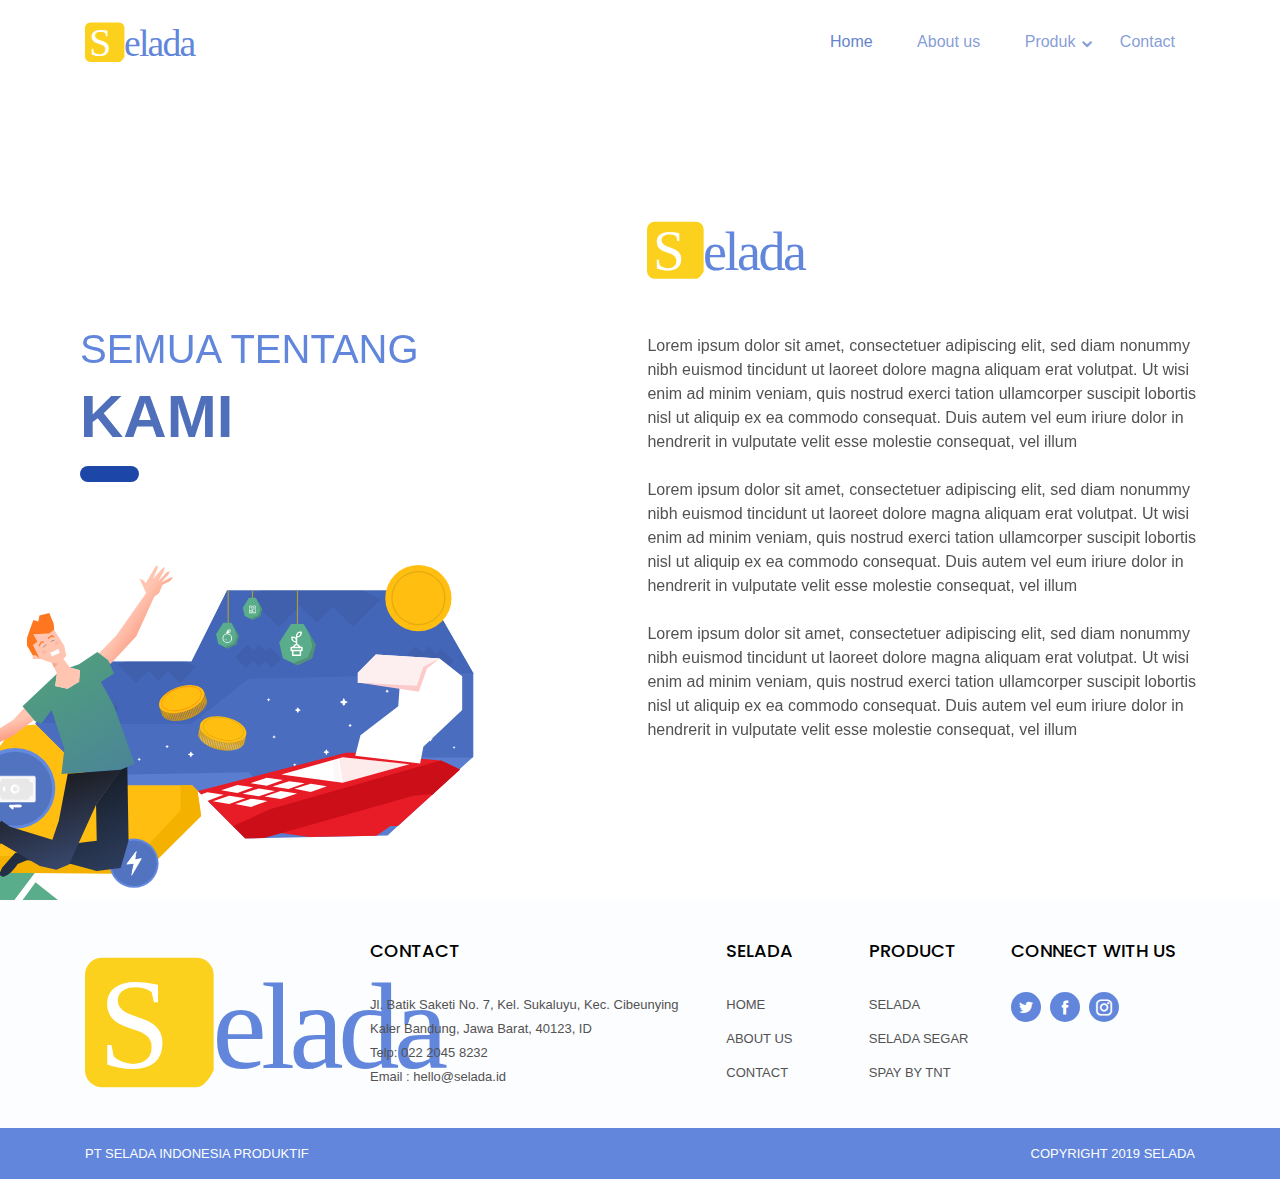
<file: aboutus.html>
<!DOCTYPE html>
<html lang="en">

<head>
  <meta charset="utf-8">
  <meta content="width=device-width, initial-scale=1.0" name="viewport">

  <title>SoftLand Bootstrap Template - Features</title>
  <meta content="" name="descriptison">
  <meta content="" name="keywords">

  <!-- Favicons -->
  <link href="assets/img/favicon.png" rel="icon">
  <link href="assets/img/apple-touch-icon.png" rel="apple-touch-icon">

  <!-- Google Fonts -->
  <link href="https://fonts.googleapis.com/css?family=Roboto:300,300i,400,400i,500,500i,600,600i,700,700i|Poppins:300,300i,400,400i,500,500i,600,600i,700,700i" rel="stylesheet">

  <!-- Vendor CSS Files -->
  <link href="assets/vendor/bootstrap/css/bootstrap.min.css" rel="stylesheet">
  <link href="assets/vendor/icofont/icofont.min.css" rel="stylesheet">
  <link href="assets/vendor/aos/aos.css" rel="stylesheet">
  <link href="assets/vendor/line-awesome/css/line-awesome.min.css" rel="stylesheet">
  <link href="assets/vendor/owl.carousel/assets/owl.carousel.min.css" rel="stylesheet">

  <!-- Template Main CSS File -->
  <link href="assets/css/style.css" rel="stylesheet">

  <!-- =======================================================
  * Template Name: SoftLand - v2.0.1
  * Template URL: https://bootstrapmade.com/softland-bootstrap-app-landing-page-template/
  * Author: BootstrapMade.com
  * License: https://bootstrapmade.com/license/
  ======================================================== -->
</head>

<body>

  <!-- ======= Mobile Menu ======= -->
  <div class="site-mobile-menu site-navbar-target">
    <div class="site-mobile-menu-header">
      <div class="site-mobile-menu-close mt-3">
        <span class="icofont-close js-menu-toggle"></span>
      </div>
    </div>
    <div class="site-mobile-menu-body"></div>
  </div>

 <!-- ======= Header ======= -->
 <header class="site-navbar js-sticky-header site-navbar-target" role="banner">

  <div class="container">
    <div class="row align-items-center">

      <div class="col-6 col-lg-2">
      <img class="mb-0 site-logo" src="assets/img/selada_logo_satu.svg">
      </div>

      <div class="col-12 col-md-10 d-none d-lg-block">
        <nav class="site-navigation position-relative text-right" role="navigation">

          <ul class="site-menu main-menu js-clone-nav mr-auto d-none d-lg-block">
            <li class="active"><a href="index.html" class="nav-link">Home</a></li>
            <li><a href="features.html" class="nav-link">About us</a></li>
            <li class="has-children">
              <a href="selada_produk.html" class="nav-link">Produk</a>
              <ul class="dropdown"> 
                  <li><a href="selada_produk.html" class="nav-link">Selada</a></li>
                <li><a href="seladasegar_produk.html" class="nav-link">Selada Segar</a></li>
                <li><a href="tntspay_produk.html" class="nav-link">TNT SPAY EDC</a></li>
              </ul>
            </li>

          
            <li><a href="contact.html" class="nav-link">Contact</a></li>
        
          </ul>
        </nav>
      </div>

      <div class="col-6 d-inline-block d-lg-none ml-md-0 py-3" style="position: relative; top: 3px;">

        <a href="#" class="burger site-menu-toggle js-menu-toggle" data-toggle="collapse" data-target="#main-navbar">
          <span></span>
        </a>
      </div>

    </div>
  </div>

</header>
  <main id="main">

    <!-- ======= Features Section ======= -->

 
    <section class="section pb-0 flex-row h_100 h-xs-100 flex-xs-column">
      <div class="container p-0 d-flex flex-column justify-content-lg-end">
        <div class="mb_5 pl_5 mb-xs-3 column-xs-center p-xs-1">
          <h2 class="header_3_biru text-xs-center" data-aos="fade-right">SEMUA TENTANG</h2>
          <h1 class="header_1_biru text-xs-center" data-aos="fade-right">KAMI</h1>
          <img class="aksen_home_2" src="assets/img/aksen_home_2.svg" alt="Image" data-aos="fade-right">
        </div>
        <div>
          <img class=" w-75 display-xs-none" src="assets/img/about_img.svg" alt="Image">
        </div>
       
      </div>
      <div class="container d-flex flex-column justify-content-lg-center">
        <div class="mb-5 mb-xs-1 text-xs-center">
          <img  src="assets/img/selada_logo_satu.svg"  alt="Image" data-aos="fade-right">
        </div>
        <div>
           <p class="mb-4 p1 pr-5 text-xs-center p-xs-1" data-aos="fade-right" data-aos-delay="100">Lorem ipsum dolor sit amet, consectetuer adipiscing elit, sed diam nonummy nibh euismod tincidunt ut laoreet dolore magna aliquam erat volutpat. Ut wisi enim ad minim veniam, quis nostrud exerci tation ullamcorper suscipit lobortis nisl ut aliquip ex ea commodo consequat. Duis autem vel eum iriure dolor in hendrerit in vulputate velit esse molestie consequat, vel illum <br>
            <br>
 
            Lorem ipsum dolor sit amet, consectetuer adipiscing elit, sed diam nonummy nibh euismod tincidunt ut laoreet dolore magna aliquam erat volutpat. Ut wisi enim ad minim veniam, quis nostrud exerci tation ullamcorper suscipit lobortis nisl ut aliquip ex ea commodo consequat. Duis autem vel eum iriure dolor in hendrerit in vulputate velit esse molestie consequat, vel illum <br>
            <br>
            
            Lorem ipsum dolor sit amet, consectetuer adipiscing elit, sed diam nonummy nibh euismod tincidunt ut laoreet dolore magna aliquam erat volutpat. Ut wisi enim ad minim veniam, quis nostrud exerci tation ullamcorper suscipit lobortis nisl ut aliquip ex ea commodo consequat. Duis autem vel eum iriure dolor in hendrerit in vulputate velit esse molestie consequat, vel illum  </p>
         
        </div>
      
       
      </div>
    </section>

   <!-- ======= Footer ======= -->
   <footer class="footer bcg_2" role="contentinfo">
    <div class="container">
      <div class="row">
        <div class="col-md-3 mb-4 mb-md-0 flex_bintang">
          <img class="mb-0 site-logo" src="assets/img/selada_logo_satu.svg"></a>
        </div>
        <div class="col-md-9 ml-auto">
          <div class="row site-section pt-0">
            <div class="col-md-5 mb-4 mb-md-0">
              <h3>CONTACT</h3>
              <ul class="list-unstyled">
                <li><a href="#">Jl. Batik Saketi No. 7, Kel. Sukaluyu, Kec. Cibeunying Kaler Bandung, Jawa Barat, 40123, ID<br>Telp: 022 2045 8232<br>Email : hello@selada.id
                </a></li>
               
              </ul>
            </div>
            <div class="col-md-2 mb-4 mb-md-0">
              <h3>SELADA</h3>
              <ul class="list-unstyled">
                <li><a href="#">HOME</a></li>
                <li><a href="#">ABOUT US</a></li>
                <li><a href="#">CONTACT</a></li>
              </ul>
            </div>
            <div class="col-md-2 mb-4 mb-md-0">
              <h3>PRODUCT</h3>
              <ul class="list-unstyled">
                <li><a href="#">SELADA</a></li>
                <li><a href="#">SELADA SEGAR</a></li>
                <li><a href="#">SPAY BY TNT</a></li>
               
              </ul>
            </div>
            <div class="col-md-3 mb-4 mb-md-0">
              <h3>CONNECT WITH US</h3>
              <p class="social">
                <a href="#"><span class="icofont-twitter"></span></a>
                <a href="#"><span class="icofont-facebook"></span></a>
                <a href="#"><span class="icofont-instagram"></span></a>
               
              </p>
            </div>
          </div>
        </div>
      </div>

      

    </div>
    
  </footer>
  <footer class="footer1 justify-content-center text-center bcg_footer">
    <div class="container">
      <div class="space_between_bintang footer-font">
        PT SELADA INDONESIA PRODUKTIF
        <div class="credits">
          <!--
          All the links in the footer should remain intact.
          You can delete the links only if you purchased the pro version.
          Licensing information: https://bootstrapmade.com/license/
          Purchase the pro version with working PHP/AJAX contact form: https://bootstrapmade.com/buy/?theme=SoftLand
        -->
        COPYRIGHT 2019 SELADA
        </div>
      </div>
    </div>
   
  </footer>
<!-- End Footer -->
<!-- End Footer -->
  <a href="#" class="back-to-top"><i class="icofont-simple-up"></i></a>

  <!-- Vendor JS Files -->
  <script src="assets/vendor/jquery/jquery.min.js"></script>
  <script src="assets/vendor/bootstrap/js/bootstrap.bundle.min.js"></script>
  <script src="assets/vendor/jquery.easing/jquery.easing.min.js"></script>
  <script src="assets/vendor/php-email-form/validate.js"></script>
  <script src="assets/vendor/aos/aos.js"></script>
  <script src="assets/vendor/owl.carousel/owl.carousel.min.js"></script>
  <script src="assets/vendor/jquery-sticky/jquery.sticky.js"></script>

  <!-- Template Main JS File -->
  <script src="assets/js/main.js"></script>

</body>

</html>
</file>
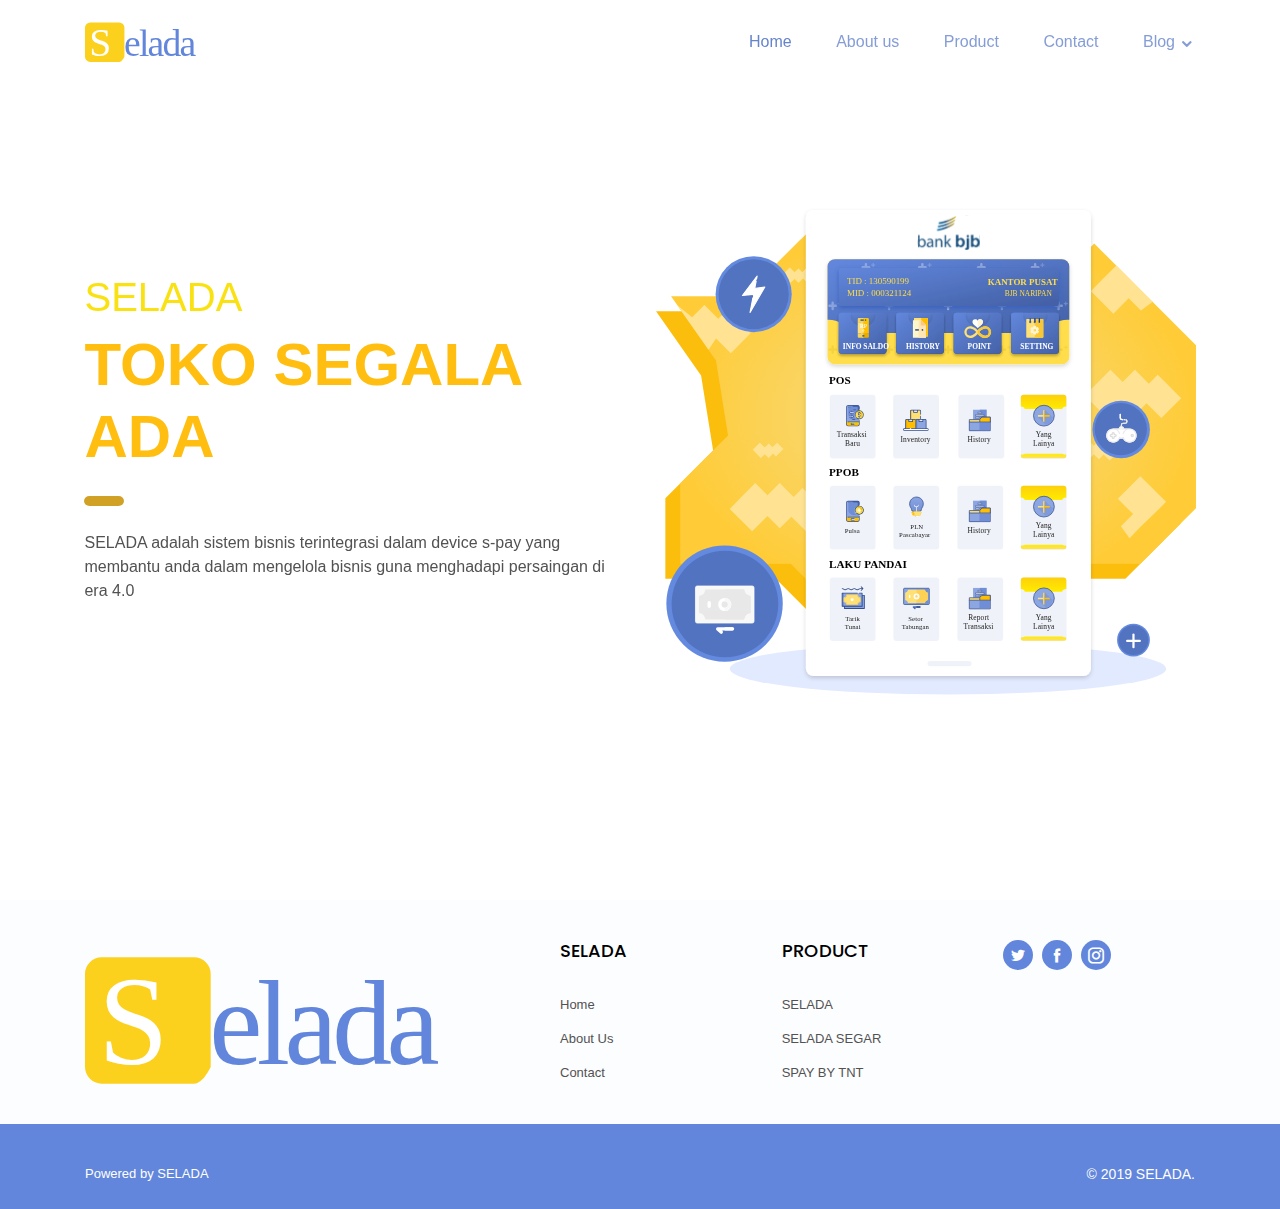
<file: blog.html>
<!DOCTYPE html>
<html lang="en">

<head>
  <meta charset="utf-8">
  <meta content="width=device-width, initial-scale=1.0" name="viewport">

  <title>Blog - SoftLand Bootstrap Template</title>
  <meta content="" name="descriptison">
  <meta content="" name="keywords">

  <!-- Favicons -->
  <link href="assets/img/favicon.png" rel="icon">
  <link href="assets/img/apple-touch-icon.png" rel="apple-touch-icon">

  <!-- Google Fonts -->
  <link href="https://fonts.googleapis.com/css?family=Roboto:300,300i,400,400i,500,500i,600,600i,700,700i|Poppins:300,300i,400,400i,500,500i,600,600i,700,700i" rel="stylesheet">

  <!-- Vendor CSS Files -->
  <link href="assets/vendor/bootstrap/css/bootstrap.min.css" rel="stylesheet">
  <link href="assets/vendor/icofont/icofont.min.css" rel="stylesheet">
  <link href="assets/vendor/aos/aos.css" rel="stylesheet">
  <link href="assets/vendor/line-awesome/css/line-awesome.min.css" rel="stylesheet">
  <link href="assets/vendor/owl.carousel/assets/owl.carousel.min.css" rel="stylesheet">

  <!-- Template Main CSS File -->
  <link href="assets/css/style.css" rel="stylesheet">

  <!-- =======================================================
  * Template Name: SoftLand - v2.0.1
  * Template URL: https://bootstrapmade.com/softland-bootstrap-app-landing-page-template/
  * Author: BootstrapMade.com
  * License: https://bootstrapmade.com/license/
  ======================================================== -->
</head>

<body>

  <!-- ======= Mobile Menu ======= -->
  <div class="site-mobile-menu site-navbar-target">
    <div class="site-mobile-menu-header">
      <div class="site-mobile-menu-close mt-3">
        <span class="icofont-close js-menu-toggle"></span>
      </div>
    </div>
    <div class="site-mobile-menu-body"></div>
  </div>

  <!-- ======= Header ======= -->
  <header class="site-navbar js-sticky-header site-navbar-target" role="banner">

    <div class="container">
      <div class="row align-items-center">

        <div class="col-6 col-lg-2">
        <img class="mb-0 site-logo" src="assets/img/selada_logo_satu.svg">
        </div>

        <div class="col-12 col-md-10 d-none d-lg-block">
          <nav class="site-navigation position-relative text-right" role="navigation">

            <ul class="site-menu main-menu js-clone-nav mr-auto d-none d-lg-block">
              <li class="active"><a href="index.html" class="nav-link">Home</a></li>
              <li><a href="features.html" class="nav-link">About us</a></li>
              <li><a href="pricing.html" class="nav-link">Product</a></li>

            
              <li><a href="contact.html" class="nav-link">Contact</a></li>
              <li class="has-children">
                <a href="blog.html" class="nav-link">Blog</a>
                <ul class="dropdown">
                  <li><a href="blog.html" class="nav-link">Blog</a></li>
                  <li><a href="blog-single.html" class="nav-link">Blog Sigle</a></li>
                </ul>
              </li>
            </ul>
          </nav>
        </div>

        <div class="col-6 d-inline-block d-lg-none ml-md-0 py-3" style="position: relative; top: 3px;">

          <a href="#" class="burger site-menu-toggle js-menu-toggle" data-toggle="collapse" data-target="#main-navbar">
            <span></span>
          </a>
        </div>

      </div>
    </div>

  </header>
  <main id="main">

   <!-- ======= Hero Section ======= -->
   <section class="hero-section" id="hero">

    <div class="wave">

      <svg width="100%" height="355px" viewBox="0 0 1920 355" version="1.1" xmlns="http://www.w3.org/2000/svg" xmlns:xlink="http://www.w3.org/1999/xlink">
        <g id="Page-1" stroke="none" stroke-width="1" fill="none" fill-rule="evenodd">
          <g id="Apple-TV" transform="translate(0.000000, -402.000000)" fill="#FFFFFF">
            <path d="M0,439.134243 C175.04074,464.89273 327.944386,477.771974 458.710937,477.771974 C654.860765,477.771974 870.645295,442.632362 1205.9828,410.192501 C1429.54114,388.565926 1667.54687,411.092417 1920,477.771974 L1920,757 L1017.15166,757 L0,757 L0,439.134243 Z" id="Path"></path>
          </g>
        </g>
      </svg>

    </div>

    <div class="container container_produk">
      <div class="row align-items-center">
        <div class="col-12 h-100 hero-text-image">
          <div class="row h-100 column-reverse">
            <div class="col-lg-6 text-center text-lg-left column_center">
              <h2 class="header_3" data-aos="fade-right">SELADA</h2>
              <h1 class="header_1" data-aos="fade-right">TOKO SEGALA ADA</h1>
              <img class="aksen_home" src="assets/img/aksen_home.svg" alt="Image" data-aos="fade-right">
              <p class="mb-4 p1" data-aos="fade-right" data-aos-delay="100">SELADA adalah sistem bisnis terintegrasi dalam device s-pay yang membantu anda dalam mengelola bisnis guna menghadapi persaingan di era 4.0 </p>
           
              
            </div>
            <div class="col-lg-6 iphone-wrap justify-content-md-center d-flex">
              <img src="assets/img/selada_img_1.svg" alt="Image" class="width_100" data-aos="fade-right">
            
            </div>
          </div>
        </div>
      </div>
    </div>

  </section>
  <!-- End Hero -->
  </main><!-- End #main -->

  <!-- ======= Footer ======= -->
  <footer class="footer bcg_2" role="contentinfo">
    <div class="container">
      <div class="row">
        <div class="col-md-4 mb-4 mb-md-0 flex_bintang">
          <img class="mb-0 site-logo" src="assets/img/selada_logo_satu.svg"></a>
        </div>
        <div class="col-md-7 ml-auto">
          <div class="row site-section pt-0">
            <div class="col-md-4 mb-4 mb-md-0">
              <h3>SELADA</h3>
              <ul class="list-unstyled">
                <li><a href="#">Home</a></li>
                <li><a href="#">About Us</a></li>
                <li><a href="#">Contact</a></li>
              </ul>
            </div>
            <div class="col-md-4 mb-4 mb-md-0">
              <h3>PRODUCT</h3>
              <ul class="list-unstyled">
                <li><a href="#">SELADA</a></li>
                <li><a href="#">SELADA SEGAR</a></li>
                <li><a href="#">SPAY BY TNT</a></li>
               
              </ul>
            </div>
            <div class="col-md-4 mb-4 mb-md-0">
              <p class="social">
                <a href="#"><span class="icofont-twitter"></span></a>
                <a href="#"><span class="icofont-facebook"></span></a>
                <a href="#"><span class="icofont-instagram"></span></a>
               
              </p>
            </div>
          </div>
        </div>
      </div>

      

    </div>
    
  </footer>
  <footer class="footer justify-content-center text-center bcg_footer">
    <div class="container">
      <div class="space_between_bintang footer-font">
        Powered by SELADA
        <div class="credits">
          <!--
          All the links in the footer should remain intact.
          You can delete the links only if you purchased the pro version.
          Licensing information: https://bootstrapmade.com/license/
          Purchase the pro version with working PHP/AJAX contact form: https://bootstrapmade.com/buy/?theme=SoftLand
        -->
 © 2019 SELADA.
        </div>
      </div>
    </div>
   
  </footer>
<!-- End Footer -->
  <a href="#" class="back-to-top"><i class="icofont-simple-up"></i></a>

  <!-- Vendor JS Files -->
  <script src="assets/vendor/jquery/jquery.min.js"></script>
  <script src="assets/vendor/bootstrap/js/bootstrap.bundle.min.js"></script>
  <script src="assets/vendor/jquery.easing/jquery.easing.min.js"></script>
  <script src="assets/vendor/php-email-form/validate.js"></script>
  <script src="assets/vendor/aos/aos.js"></script>
  <script src="assets/vendor/owl.carousel/owl.carousel.min.js"></script>
  <script src="assets/vendor/jquery-sticky/jquery.sticky.js"></script>

  <!-- Template Main JS File -->
  <script src="assets/js/main.js"></script>

</body>

</html>
</file>
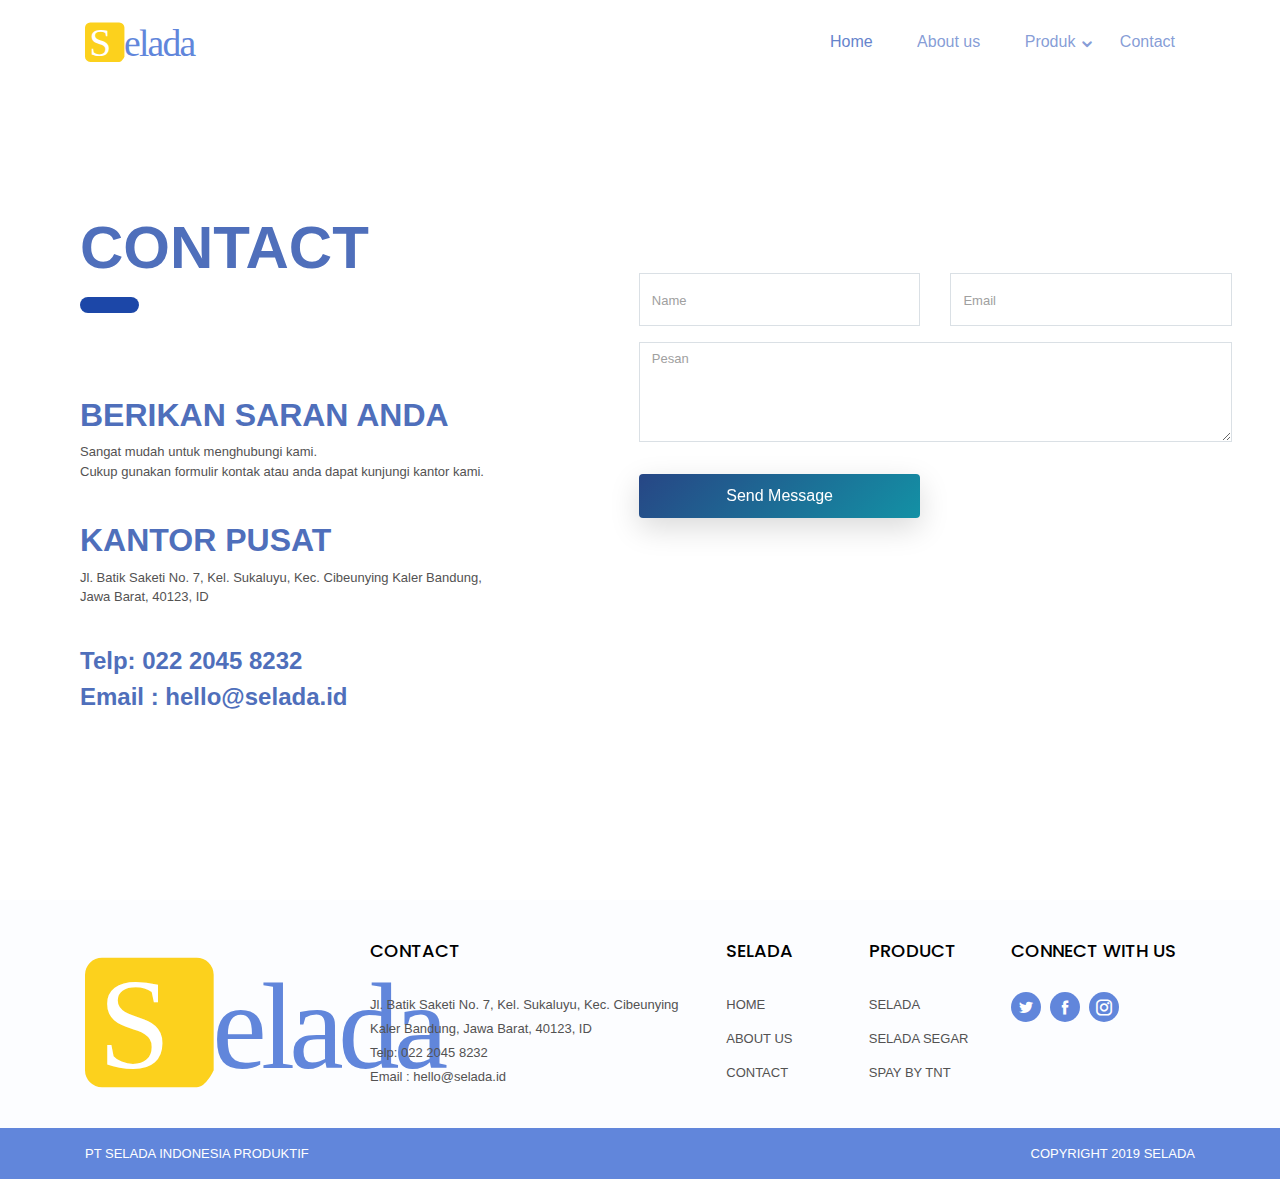
<file: contact.html>
<!DOCTYPE html>
<html lang="en">

<head>
  <meta charset="utf-8">
  <meta content="width=device-width, initial-scale=1.0" name="viewport">

  <title>SoftLand Bootstrap Template - Features</title>
  <meta content="" name="descriptison">
  <meta content="" name="keywords">

  <!-- Favicons -->
  <link href="assets/img/favicon.png" rel="icon">
  <link href="assets/img/apple-touch-icon.png" rel="apple-touch-icon">

  <!-- Google Fonts -->
  <link href="https://fonts.googleapis.com/css?family=Roboto:300,300i,400,400i,500,500i,600,600i,700,700i|Poppins:300,300i,400,400i,500,500i,600,600i,700,700i" rel="stylesheet">

  <!-- Vendor CSS Files -->
  <link href="assets/vendor/bootstrap/css/bootstrap.min.css" rel="stylesheet">
  <link href="assets/vendor/icofont/icofont.min.css" rel="stylesheet">
  <link href="assets/vendor/aos/aos.css" rel="stylesheet">
  <link href="assets/vendor/line-awesome/css/line-awesome.min.css" rel="stylesheet">
  <link href="assets/vendor/owl.carousel/assets/owl.carousel.min.css" rel="stylesheet">

  <!-- Template Main CSS File -->
  <link href="assets/css/style.css" rel="stylesheet">

  <!-- =======================================================
  * Template Name: SoftLand - v2.0.1
  * Template URL: https://bootstrapmade.com/softland-bootstrap-app-landing-page-template/
  * Author: BootstrapMade.com
  * License: https://bootstrapmade.com/license/
  ======================================================== -->
</head>

<body>

  <!-- ======= Mobile Menu ======= -->
  <div class="site-mobile-menu site-navbar-target">
    <div class="site-mobile-menu-header">
      <div class="site-mobile-menu-close mt-3">
        <span class="icofont-close js-menu-toggle"></span>
      </div>
    </div>
    <div class="site-mobile-menu-body"></div>
  </div>

 <!-- ======= Header ======= -->
 <header class="site-navbar js-sticky-header site-navbar-target" role="banner">

  <div class="container">
    <div class="row align-items-center">

      <div class="col-6 col-lg-2">
      <img class="mb-0 site-logo" src="assets/img/selada_logo_satu.svg">
      </div>

      <div class="col-12 col-md-10 d-none d-lg-block">
        <nav class="site-navigation position-relative text-right" role="navigation">

          <ul class="site-menu main-menu js-clone-nav mr-auto d-none d-lg-block">
            <li class="active"><a href="index.html" class="nav-link">Home</a></li>
            <li><a href="features.html" class="nav-link">About us</a></li>
            <li class="has-children">
              <a href="selada_produk.html" class="nav-link">Produk</a>
              <ul class="dropdown"> 
                  <li><a href="selada_produk.html" class="nav-link">Selada</a></li>
                <li><a href="seladasegar_produk.html" class="nav-link">Selada Segar</a></li>
                <li><a href="tntspay_produk.html" class="nav-link">TNT SPAY EDC</a></li>
              </ul>
            </li>

          
            <li><a href="contact.html" class="nav-link">Contact</a></li>
        
          </ul>
        </nav>
      </div>

      <div class="col-6 d-inline-block d-lg-none ml-md-0 py-3" style="position: relative; top: 3px;">

        <a href="#" class="burger site-menu-toggle js-menu-toggle" data-toggle="collapse" data-target="#main-navbar">
          <span></span>
        </a>
      </div>

    </div>
  </div>

</header>
  <main id="main">

    <!-- ======= Features Section ======= -->

 
    <section class="section pb-0 flex-row h_100 h-xs-100 flex-xs-column">
      <div class="container p-0 d-flex flex-column justify-content-lg-center">
        <div class="mb_5 pl_5 mb-xs-3 column-xs-center p-xs-1">
         
          <h1 class="header_1_biru text-xs-center" data-aos="fade-right">CONTACT</h1>
          <img class="aksen_home_2" src="assets/img/aksen_home_2.svg" alt="Image" data-aos="fade-right">
        </div>
        <div  class="mb-4 pl_5 mb-xs-3 column-xs-center p-xs-1">
          <h2 class="font_biru text-xs-center" >BERIKAN SARAN ANDA</h2>
          <p class="text-xs-center">Sangat mudah untuk menghubungi kami.<br>
            Cukup gunakan formulir kontak atau anda dapat kunjungi kantor kami.</p>
        </div>
        <div  class="mb-4 pl_5 mb-xs-3 column-xs-center p-xs-1">
          <h2 class="font_biru text-xs-center" >KANTOR PUSAT

          </h2>
          <p class="text-xs-center">Jl. Batik Saketi No. 7, Kel. Sukaluyu, Kec. Cibeunying Kaler Bandung,<br>
            Jawa Barat, 40123, ID</p>
        </div>
        <div class="mb-5 pl_5 mb-xs-3 column-xs-center p-xs-1">
          <h4 class="font_biru text-xs-center">Telp: 022 2045 8232
          </h4>
          <h4 class="font_biru text-xs-center" >Email : hello@selada.id
          </h4>
        </div>
       
      </div>
      <div class="container d-flex flex-column pr-5 p-xs-1 justify-content-lg-center">
        <div class="mb-3 mb-xs-1 text-xs-center">
          <form action="forms/contact.php" method="post" role="form" class="php-email-form">

            <div class="row">
              <div class="col-md-6 form-group">
               
                <input type="text" name="name" placeholder="Name" class="form-control" id="name" data-rule="minlen:4" data-msg="Please enter at least 4 chars" />
                <div class="validate"></div>
              </div>
              <div class="col-md-6 form-group">
                
                <input type="email" class="form-control" placeholder="Email" name="email" id="email" data-rule="email" data-msg="Please enter a valid email" />
                <div class="validate"></div>
              </div>
          
              
              <div class="col-md-12 form-group">
               
                <textarea class="form-control" placeholder="Pesan" name="message" cols="30" rows="10" data-rule="required" data-msg="Please write something for us"></textarea>
                <div class="validate"></div>
              </div>

              <div class="col-md-12 mb-3">
                <div class="loading">Loading</div>
                <div class="error-message"></div>
                <div class="sent-message">Your message has been sent. Thank you!</div>
              </div>

              <div class="col-md-6 form-group">
                <input type="submit" class="btn btn-primary d-block w-100" value="Send Message">
              </div>
            </div>

          </form>
        </div>
        <div>
          <iframe src="https://www.google.com/maps/embed?pb=!1m18!1m12!1m3!1d3960.9711412879465!2d107.62896671477267!3d-6.894055295018417!2m3!1f0!2f0!3f0!3m2!1i1024!2i768!4f13.1!3m3!1m2!1s0x2e68e46865e6a6d5%3A0xe63304797e9b05d8!2sBoarding%20Labs!5e0!3m2!1sid!2sid!4v1591764115264!5m2!1sid!2sid" width="100%" height="150" frameborder="0" style="border:0;" allowfullscreen="" aria-hidden="false" tabindex="0"></iframe>
        </div>
      
       
      </div>
    </section>
 <!-- ======= Footer ======= -->
 <footer class="footer bcg_2" role="contentinfo">
  <div class="container">
    <div class="row">
      <div class="col-md-3 mb-4 mb-md-0 flex_bintang">
        <img class="mb-0 site-logo" src="assets/img/selada_logo_satu.svg"></a>
      </div>
      <div class="col-md-9 ml-auto">
        <div class="row site-section pt-0">
          <div class="col-md-5 mb-4 mb-md-0">
            <h3>CONTACT</h3>
            <ul class="list-unstyled">
              <li><a href="#">Jl. Batik Saketi No. 7, Kel. Sukaluyu, Kec. Cibeunying Kaler Bandung, Jawa Barat, 40123, ID<br>Telp: 022 2045 8232<br>Email : hello@selada.id
              </a></li>
             
            </ul>
          </div>
          <div class="col-md-2 mb-4 mb-md-0">
            <h3>SELADA</h3>
            <ul class="list-unstyled">
              <li><a href="#">HOME</a></li>
              <li><a href="#">ABOUT US</a></li>
              <li><a href="#">CONTACT</a></li>
            </ul>
          </div>
          <div class="col-md-2 mb-4 mb-md-0">
            <h3>PRODUCT</h3>
            <ul class="list-unstyled">
              <li><a href="#">SELADA</a></li>
              <li><a href="#">SELADA SEGAR</a></li>
              <li><a href="#">SPAY BY TNT</a></li>
             
            </ul>
          </div>
          <div class="col-md-3 mb-4 mb-md-0">
            <h3>CONNECT WITH US</h3>
            <p class="social">
              <a href="#"><span class="icofont-twitter"></span></a>
              <a href="#"><span class="icofont-facebook"></span></a>
              <a href="#"><span class="icofont-instagram"></span></a>
             
            </p>
          </div>
        </div>
      </div>
    </div>

    

  </div>
  
</footer>
<footer class="footer1 justify-content-center text-center bcg_footer">
  <div class="container">
    <div class="space_between_bintang footer-font">
      PT SELADA INDONESIA PRODUKTIF
      <div class="credits">
        <!--
        All the links in the footer should remain intact.
        You can delete the links only if you purchased the pro version.
        Licensing information: https://bootstrapmade.com/license/
        Purchase the pro version with working PHP/AJAX contact form: https://bootstrapmade.com/buy/?theme=SoftLand
      -->
      COPYRIGHT 2019 SELADA
      </div>
    </div>
  </div>
 
</footer>
<!-- End Footer -->
  <a href="#" class="back-to-top"><i class="icofont-simple-up"></i></a>

  <!-- Vendor JS Files -->
  <script src="assets/vendor/jquery/jquery.min.js"></script>
  <script src="assets/vendor/bootstrap/js/bootstrap.bundle.min.js"></script>
  <script src="assets/vendor/jquery.easing/jquery.easing.min.js"></script>
  <script src="assets/vendor/php-email-form/validate.js"></script>
  <script src="assets/vendor/aos/aos.js"></script>
  <script src="assets/vendor/owl.carousel/owl.carousel.min.js"></script>
  <script src="assets/vendor/jquery-sticky/jquery.sticky.js"></script>

  <!-- Template Main JS File -->
  <script src="assets/js/main.js"></script>

</body>

</html>
</file>
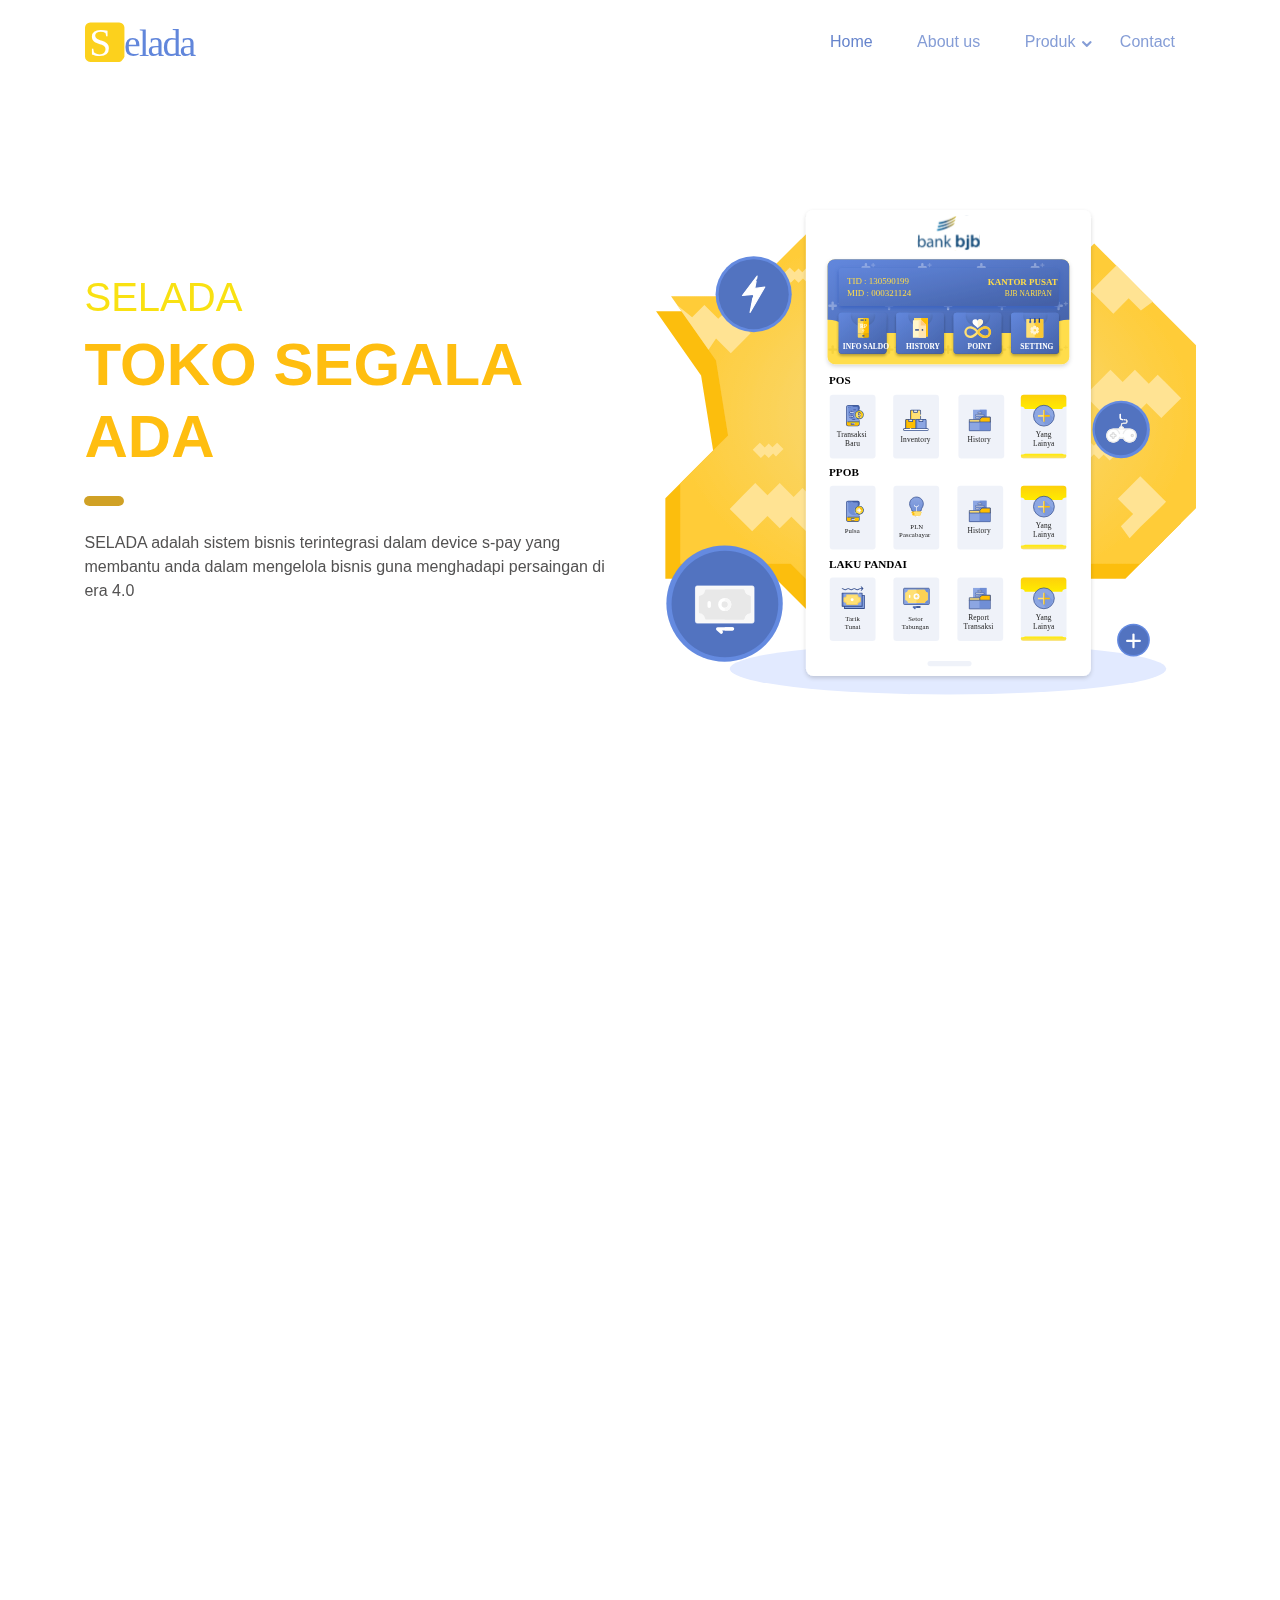
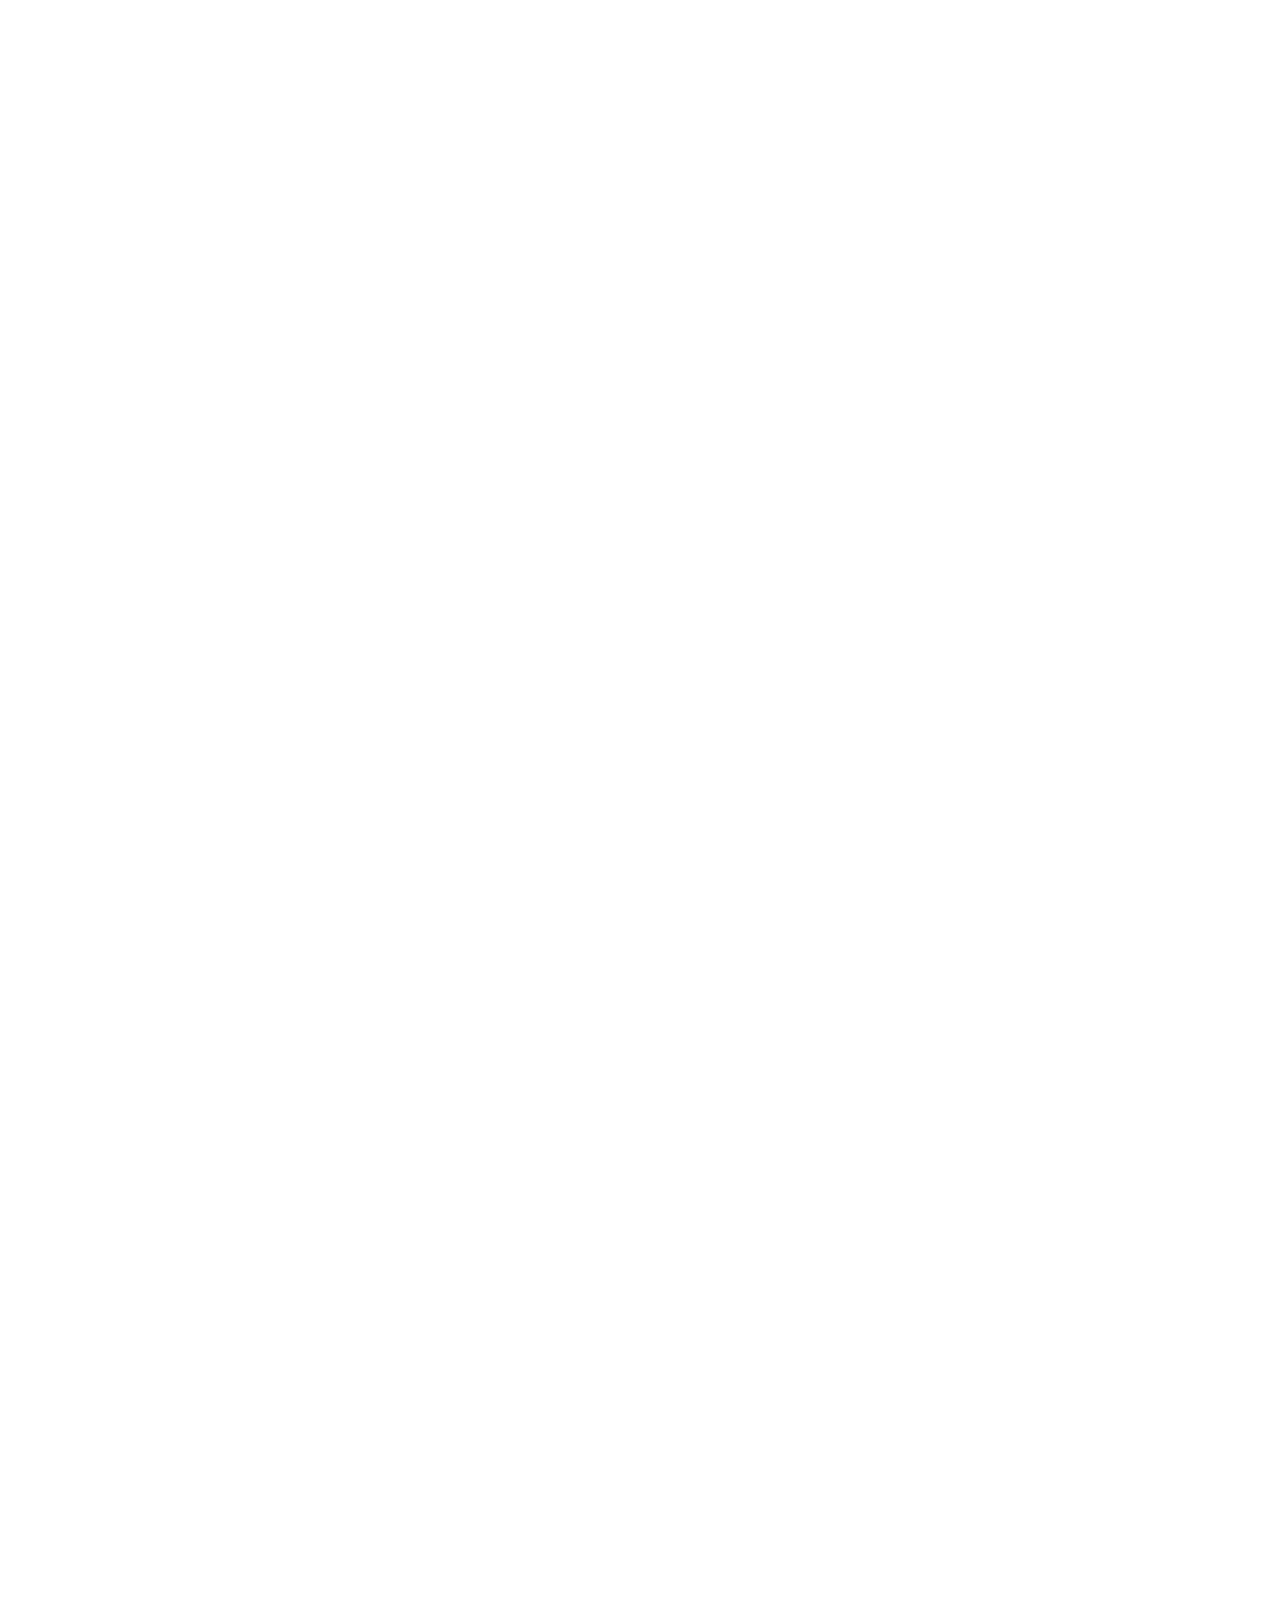
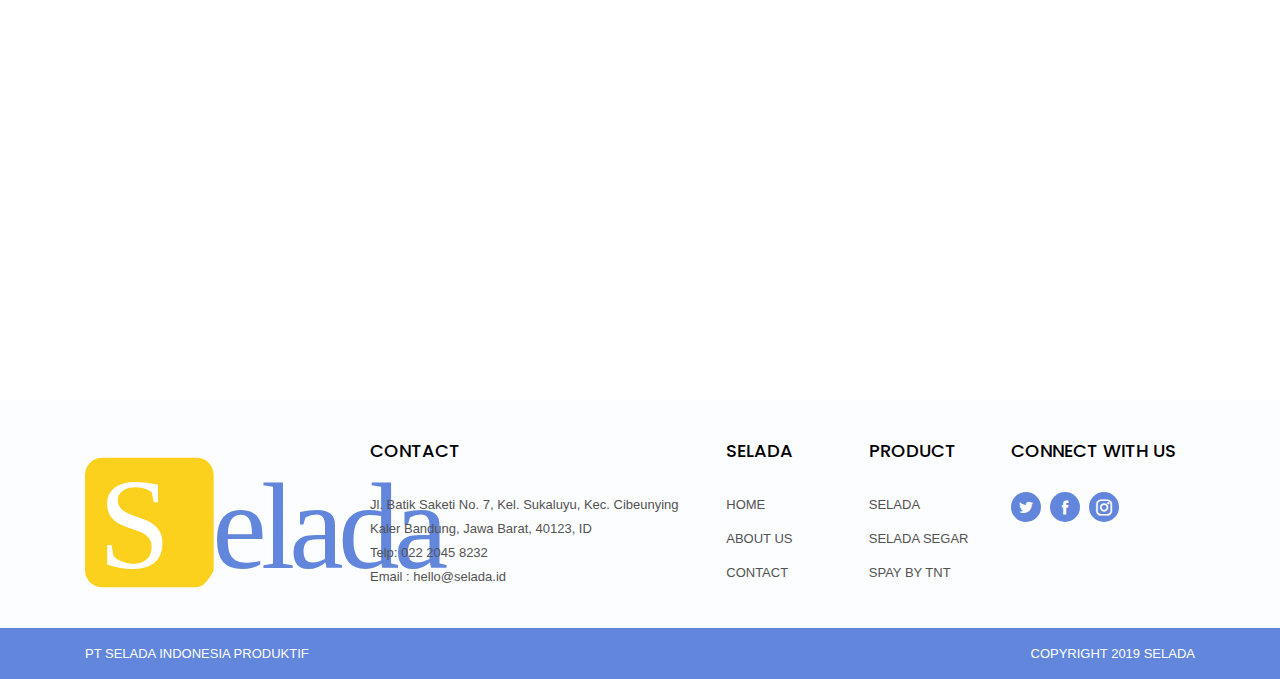
<file: selada_produk.html>
<!DOCTYPE html>
<html lang="en">

<head>
  <meta charset="utf-8">
  <meta content="width=device-width, initial-scale=1.0" name="viewport">

  <title>Blog - SoftLand Bootstrap Template</title>
  <meta content="" name="descriptison">
  <meta content="" name="keywords">

  <!-- Favicons -->
  <link href="assets/img/favicon.png" rel="icon">
  <link href="assets/img/apple-touch-icon.png" rel="apple-touch-icon">

  <!-- Google Fonts -->
  <link href="https://fonts.googleapis.com/css?family=Roboto:300,300i,400,400i,500,500i,600,600i,700,700i|Poppins:300,300i,400,400i,500,500i,600,600i,700,700i" rel="stylesheet">

  <!-- Vendor CSS Files -->
  <link href="assets/vendor/bootstrap/css/bootstrap.min.css" rel="stylesheet">
  <link href="assets/vendor/icofont/icofont.min.css" rel="stylesheet">
  <link href="assets/vendor/aos/aos.css" rel="stylesheet">
  <link href="assets/vendor/line-awesome/css/line-awesome.min.css" rel="stylesheet">
  <link href="assets/vendor/owl.carousel/assets/owl.carousel.min.css" rel="stylesheet">

  <!-- Template Main CSS File -->
  <link href="assets/css/style.css" rel="stylesheet">

  <!-- =======================================================
  * Template Name: SoftLand - v2.0.1
  * Template URL: https://bootstrapmade.com/softland-bootstrap-app-landing-page-template/
  * Author: BootstrapMade.com
  * License: https://bootstrapmade.com/license/
  ======================================================== -->
</head>

<body>

  <!-- ======= Mobile Menu ======= -->
  <div class="site-mobile-menu site-navbar-target">
    <div class="site-mobile-menu-header">
      <div class="site-mobile-menu-close mt-3">
        <span class="icofont-close js-menu-toggle"></span>
      </div>
    </div>
    <div class="site-mobile-menu-body"></div>
  </div>


 <!-- ======= Header ======= -->
 <header class="site-navbar js-sticky-header site-navbar-target" role="banner">

  <div class="container">
    <div class="row align-items-center">

      <div class="col-6 col-lg-2">
      <img class="mb-0 site-logo" src="assets/img/selada_logo_satu.svg">
      </div>

      <div class="col-12 col-md-10 d-none d-lg-block">
        <nav class="site-navigation position-relative text-right" role="navigation">

          <ul class="site-menu main-menu js-clone-nav mr-auto d-none d-lg-block">
            <li class="active"><a href="index.html" class="nav-link">Home</a></li>
            <li><a href="features.html" class="nav-link">About us</a></li>
            <li class="has-children">
              <a href="selada_produk.html" class="nav-link">Produk</a>
              <ul class="dropdown"> 
                  <li><a href="selada_produk.html" class="nav-link">Selada</a></li>
                <li><a href="seladasegar_produk.html" class="nav-link">Selada Segar</a></li>
                <li><a href="tntspay_produk.html" class="nav-link">TNT SPAY EDC</a></li>
              </ul>
            </li>

          
            <li><a href="contact.html" class="nav-link">Contact</a></li>
        
          </ul>
        </nav>
      </div>

      <div class="col-6 d-inline-block d-lg-none ml-md-0 py-3" style="position: relative; top: 3px;">

        <a href="#" class="burger site-menu-toggle js-menu-toggle" data-toggle="collapse" data-target="#main-navbar">
          <span></span>
        </a>
      </div>

    </div>
  </div>

</header>
  <main id="main">

   <!-- ======= Segala ada ======= -->
   <section class="hero-section" id="hero">

    <div class="wave">

      <svg width="100%" height="355px" viewBox="0 0 1920 355" version="1.1" xmlns="http://www.w3.org/2000/svg" xmlns:xlink="http://www.w3.org/1999/xlink">
        <g id="Page-1" stroke="none" stroke-width="1" fill="none" fill-rule="evenodd">
          <g id="Apple-TV" transform="translate(0.000000, -402.000000)" fill="#FFFFFF">
            <path d="M0,439.134243 C175.04074,464.89273 327.944386,477.771974 458.710937,477.771974 C654.860765,477.771974 870.645295,442.632362 1205.9828,410.192501 C1429.54114,388.565926 1667.54687,411.092417 1920,477.771974 L1920,757 L1017.15166,757 L0,757 L0,439.134243 Z" id="Path"></path>
          </g>
        </g>
      </svg>

    </div>

    <div class="container container_produk">
      <div class="row align-items-center">
        <div class="col-12 h-100 hero-text-image">
          <div class="row h-100 column-reverse">
            <div class="col-lg-6 text-center text-lg-left column_center">
              <h2 class="header_3" data-aos="fade-right">SELADA</h2>
              <h1 class="header_1" data-aos="fade-right">TOKO SEGALA ADA</h1>
              <img class="aksen_home" src="assets/img/aksen_home.svg" alt="Image" data-aos="fade-right">
              <p class="mb-4 p1" data-aos="fade-right" data-aos-delay="100">SELADA adalah sistem bisnis terintegrasi dalam device s-pay yang membantu anda dalam mengelola bisnis guna menghadapi persaingan di era 4.0 </p>
              
              
            </div>
            <div class="col-lg-6 mb-xs-3 iphone-wrap justify-content-md-center d-flex">
              <img src="assets/img/selada_img_1.svg" alt="Image" class="width_100" data-aos="fade-right">
            
            </div>
          </div>
        </div>
      </div>
      
    </div>
  
  </section>
   <!-- ======= Selada pos ======= -->
  <section class="hero-section" id="hero">

    <div class="wave">

      <svg width="100%" height="355px" viewBox="0 0 1920 355" version="1.1" xmlns="http://www.w3.org/2000/svg" xmlns:xlink="http://www.w3.org/1999/xlink">
        <g id="Page-1" stroke="none" stroke-width="1" fill="none" fill-rule="evenodd">
          <g id="Apple-TV" transform="translate(0.000000, -402.000000)" fill="#FFFFFF">
            <path d="M0,439.134243 C175.04074,464.89273 327.944386,477.771974 458.710937,477.771974 C654.860765,477.771974 870.645295,442.632362 1205.9828,410.192501 C1429.54114,388.565926 1667.54687,411.092417 1920,477.771974 L1920,757 L1017.15166,757 L0,757 L0,439.134243 Z" id="Path"></path>
          </g>
        </g>
      </svg>

    </div>

    <div class="container container_produk">
      <div class="row align-items-center">
        <div class="col-12 h-100 hero-text-image">
          <div class="row h-100">
           
            <div class="col-lg-6 mb-xs-3 iphone-wrap justify-content-md-center d-flex">
              <img src="assets/img/mireta_img_1.svg" alt="Image" class="width_100" data-aos="fade-right">
            
            </div>
            <div class="col-lg-6 text-center text-lg-left column_center">
              <h2 class="header_3_biru" data-aos="fade-right">SELADA</h2>
              <h1 class="header_1_biru" data-aos="fade-right">POINT OF SALE</h1>
              <img class="aksen_home" src="assets/img/aksen_home_2.png" alt="Image" data-aos="fade-right">
              <p class="mb-4 p1" data-aos="fade-right" data-aos-delay="100">Lorem ipsum dolor sit amet, consectetuer adipiscing elit, sed diam nonummy nibh euismod tincidunt ut laoreet dolore magna aliquam erat volutpat. Ut wisi enim ad minim veniam, quis nostrud exerci tation ullamcorper suscipit lobortis nisl ut aliquip ex ea commodo consequat. Duis autem vel eum iriure dolor in hendrerit in vulputate velit esse molestie consequat, vel illum  </p>
              
              
            </div>
          </div>
        </div>
      </div>
      
    </div>
  
  </section>
   <!-- ======= Segala Biller ======= -->
   <section class="hero-section" id="hero">

    <div class="wave">

      <svg width="100%" height="355px" viewBox="0 0 1920 355" version="1.1" xmlns="http://www.w3.org/2000/svg" xmlns:xlink="http://www.w3.org/1999/xlink">
        <g id="Page-1" stroke="none" stroke-width="1" fill="none" fill-rule="evenodd">
          <g id="Apple-TV" transform="translate(0.000000, -402.000000)" fill="#FFFFFF">
            <path d="M0,439.134243 C175.04074,464.89273 327.944386,477.771974 458.710937,477.771974 C654.860765,477.771974 870.645295,442.632362 1205.9828,410.192501 C1429.54114,388.565926 1667.54687,411.092417 1920,477.771974 L1920,757 L1017.15166,757 L0,757 L0,439.134243 Z" id="Path"></path>
          </g>
        </g>
      </svg>

    </div>

    <div class="container container_produk">
      <div class="row align-items-center">
        <div class="col-12 h-100 hero-text-image">
          <div class="row h-100 column-reverse">
            <div class="col-lg-6 text-center text-lg-left column_center">
              <h2 class="header_3" data-aos="fade-right">SELADA</h2>
              <h1 class="header_1" data-aos="fade-right">BILLER</h1>
              <img class="aksen_home" src="assets/img/aksen_home.svg" alt="Image" data-aos="fade-right">
              <p class="mb-4 p1" data-aos="fade-right" data-aos-delay="100">Lorem ipsum dolor sit amet, consectetuer adipiscing elit, sed diam nonummy nibh euismod tincidunt ut laoreet dolore magna aliquam erat volutpat. Ut wisi enim ad minim veniam, quis nostrud exerci tation ullamcorper suscipit lobortis nisl ut aliquip ex ea commodo consequat. Duis autem vel eum iriure dolor in hendrerit in vulputate velit esse molestie consequat, vel illum </p>
              
              
            </div>
            <div class="col-lg-6 mb-xs-3 iphone-wrap justify-content-md-center d-flex">
              <img src="assets/img/seladabiller_img_1.svg" alt="Image" class="width_100" data-aos="fade-right">
            
            </div>
          </div>
        </div>
      </div>
      
    </div>
  
  </section>
     <!-- ======= Selada lakupandai ======= -->
     <section class="hero-section" id="hero">

      <div class="wave">
  
        <svg width="100%" height="355px" viewBox="0 0 1920 355" version="1.1" xmlns="http://www.w3.org/2000/svg" xmlns:xlink="http://www.w3.org/1999/xlink">
          <g id="Page-1" stroke="none" stroke-width="1" fill="none" fill-rule="evenodd">
            <g id="Apple-TV" transform="translate(0.000000, -402.000000)" fill="#FFFFFF">
              <path d="M0,439.134243 C175.04074,464.89273 327.944386,477.771974 458.710937,477.771974 C654.860765,477.771974 870.645295,442.632362 1205.9828,410.192501 C1429.54114,388.565926 1667.54687,411.092417 1920,477.771974 L1920,757 L1017.15166,757 L0,757 L0,439.134243 Z" id="Path"></path>
            </g>
          </g>
        </svg>
  
      </div>
  
      <div class="container container_produk">
        <div class="row align-items-center">
          <div class="col-12 h-100 hero-text-image">
            <div class="row h-100">
             
              <div class="col-lg-6 mb-xs-3 iphone-wrap justify-content-md-center d-flex">
                <img src="assets/img/seladalakupandai_img_1.svg" alt="Image" class="width_100" data-aos="fade-right">
              
              </div>
              <div class="col-lg-6 text-center text-lg-left column_center">
                <h2 class="header_3_biru" data-aos="fade-right">SELADA</h2>
                <h1 class="header_1_biru" data-aos="fade-right">LAKUPANDAI</h1>
                <img class="aksen_home" src="assets/img/aksen_home_2.png" alt="Image" data-aos="fade-right">
                <p class="mb-4 p1" data-aos="fade-right" data-aos-delay="100">Lorem ipsum dolor sit amet, consectetuer adipiscing elit, sed diam nonummy nibh euismod tincidunt ut laoreet dolore magna aliquam erat volutpat. Ut wisi enim ad minim veniam, quis nostrud exerci tation ullamcorper suscipit lobortis nisl ut aliquip ex ea commodo consequat. Duis autem vel eum iriure dolor in hendrerit in vulputate velit esse molestie consequat, vel illum  </p>
                
                
              </div>
            </div>
          </div>
        </div>
        
      </div>
    
    </section>
  <!-- End Hero -->
  </main><!-- End #main -->

 <!-- ======= Footer ======= -->
 <footer class="footer bcg_2" role="contentinfo">
  <div class="container">
    <div class="row">
      <div class="col-md-3 mb-4 mb-md-0 flex_bintang">
        <img class="mb-0 site-logo" src="assets/img/selada_logo_satu.svg"></a>
      </div>
      <div class="col-md-9 ml-auto">
        <div class="row site-section pt-0">
          <div class="col-md-5 mb-4 mb-md-0">
            <h3>CONTACT</h3>
            <ul class="list-unstyled">
              <li><a href="#">Jl. Batik Saketi No. 7, Kel. Sukaluyu, Kec. Cibeunying Kaler Bandung, Jawa Barat, 40123, ID<br>Telp: 022 2045 8232<br>Email : hello@selada.id
              </a></li>
             
            </ul>
          </div>
          <div class="col-md-2 mb-4 mb-md-0">
            <h3>SELADA</h3>
            <ul class="list-unstyled">
              <li><a href="#">HOME</a></li>
              <li><a href="#">ABOUT US</a></li>
              <li><a href="#">CONTACT</a></li>
            </ul>
          </div>
          <div class="col-md-2 mb-4 mb-md-0">
            <h3>PRODUCT</h3>
            <ul class="list-unstyled">
              <li><a href="#">SELADA</a></li>
              <li><a href="#">SELADA SEGAR</a></li>
              <li><a href="#">SPAY BY TNT</a></li>
             
            </ul>
          </div>
          <div class="col-md-3 mb-4 mb-md-0">
            <h3>CONNECT WITH US</h3>
            <p class="social">
              <a href="#"><span class="icofont-twitter"></span></a>
              <a href="#"><span class="icofont-facebook"></span></a>
              <a href="#"><span class="icofont-instagram"></span></a>
             
            </p>
          </div>
        </div>
      </div>
    </div>

    

  </div>
  
</footer>
<footer class="footer1 justify-content-center text-center bcg_footer">
  <div class="container">
    <div class="space_between_bintang footer-font">
      PT SELADA INDONESIA PRODUKTIF
      <div class="credits">
        <!--
        All the links in the footer should remain intact.
        You can delete the links only if you purchased the pro version.
        Licensing information: https://bootstrapmade.com/license/
        Purchase the pro version with working PHP/AJAX contact form: https://bootstrapmade.com/buy/?theme=SoftLand
      -->
      COPYRIGHT 2019 SELADA
      </div>
    </div>
  </div>
 
</footer>
<!-- End Footer -->
  <a href="#" class="back-to-top"><i class="icofont-simple-up"></i></a>

  <!-- Vendor JS Files -->
  <script src="assets/vendor/jquery/jquery.min.js"></script>
  <script src="assets/vendor/bootstrap/js/bootstrap.bundle.min.js"></script>
  <script src="assets/vendor/jquery.easing/jquery.easing.min.js"></script>
  <script src="assets/vendor/php-email-form/validate.js"></script>
  <script src="assets/vendor/aos/aos.js"></script>
  <script src="assets/vendor/owl.carousel/owl.carousel.min.js"></script>
  <script src="assets/vendor/jquery-sticky/jquery.sticky.js"></script>

  <!-- Template Main JS File -->
  <script src="assets/js/main.js"></script>

</body>

</html>
</file>
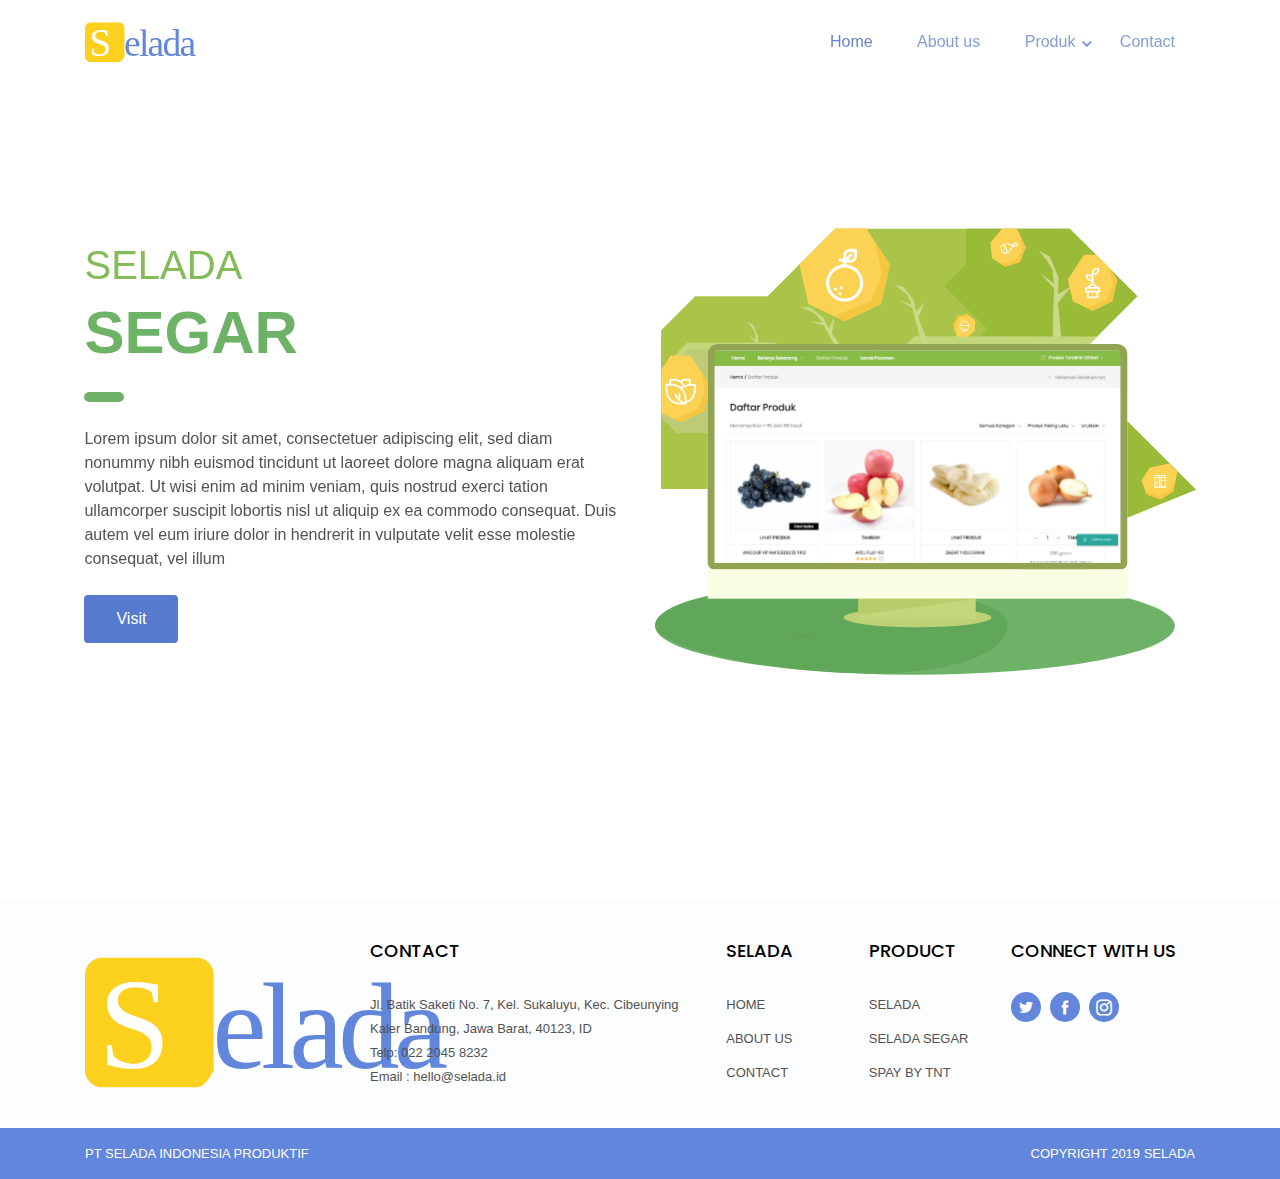
<file: seladasegar_produk.html>
<!DOCTYPE html>
<html lang="en">

<head>
  <meta charset="utf-8">
  <meta content="width=device-width, initial-scale=1.0" name="viewport">

  <title>Blog - SoftLand Bootstrap Template</title>
  <meta content="" name="descriptison">
  <meta content="" name="keywords">

  <!-- Favicons -->
  <link href="assets/img/favicon.png" rel="icon">
  <link href="assets/img/apple-touch-icon.png" rel="apple-touch-icon">

  <!-- Google Fonts -->
  <link href="https://fonts.googleapis.com/css?family=Roboto:300,300i,400,400i,500,500i,600,600i,700,700i|Poppins:300,300i,400,400i,500,500i,600,600i,700,700i" rel="stylesheet">

  <!-- Vendor CSS Files -->
  <link href="assets/vendor/bootstrap/css/bootstrap.min.css" rel="stylesheet">
  <link href="assets/vendor/icofont/icofont.min.css" rel="stylesheet">
  <link href="assets/vendor/aos/aos.css" rel="stylesheet">
  <link href="assets/vendor/line-awesome/css/line-awesome.min.css" rel="stylesheet">
  <link href="assets/vendor/owl.carousel/assets/owl.carousel.min.css" rel="stylesheet">

  <!-- Template Main CSS File -->
  <link href="assets/css/style.css" rel="stylesheet">

  <!-- =======================================================
  * Template Name: SoftLand - v2.0.1
  * Template URL: https://bootstrapmade.com/softland-bootstrap-app-landing-page-template/
  * Author: BootstrapMade.com
  * License: https://bootstrapmade.com/license/
  ======================================================== -->
</head>

<body>

  <!-- ======= Mobile Menu ======= -->
  <div class="site-mobile-menu site-navbar-target">
    <div class="site-mobile-menu-header">
      <div class="site-mobile-menu-close mt-3">
        <span class="icofont-close js-menu-toggle"></span>
      </div>
    </div>
    <div class="site-mobile-menu-body"></div>
  </div>

 <!-- ======= Header ======= -->
 <header class="site-navbar js-sticky-header site-navbar-target" role="banner">

  <div class="container">
    <div class="row align-items-center">

      <div class="col-6 col-lg-2">
      <img class="mb-0 site-logo" src="assets/img/selada_logo_satu.svg">
      </div>

      <div class="col-12 col-md-10 d-none d-lg-block">
        <nav class="site-navigation position-relative text-right" role="navigation">

          <ul class="site-menu main-menu js-clone-nav mr-auto d-none d-lg-block">
            <li class="active"><a href="index.html" class="nav-link">Home</a></li>
            <li><a href="features.html" class="nav-link">About us</a></li>
            <li class="has-children">
              <a href="selada_produk.html" class="nav-link">Produk</a>
              <ul class="dropdown"> 
                  <li><a href="selada_produk.html" class="nav-link">Selada</a></li>
                <li><a href="seladasegar_produk.html" class="nav-link">Selada Segar</a></li>
                <li><a href="tntspay_produk.html" class="nav-link">TNT SPAY EDC</a></li>
              </ul>
            </li>

          
            <li><a href="contact.html" class="nav-link">Contact</a></li>
        
          </ul>
        </nav>
      </div>

      <div class="col-6 d-inline-block d-lg-none ml-md-0 py-3" style="position: relative; top: 3px;">

        <a href="#" class="burger site-menu-toggle js-menu-toggle" data-toggle="collapse" data-target="#main-navbar">
          <span></span>
        </a>
      </div>

    </div>
  </div>

</header>
  <main id="main">

   <!-- ======= Hero Section ======= -->
   <section class="hero-section" id="hero">

    <div class="wave">

      <svg width="100%" height="355px" viewBox="0 0 1920 355" version="1.1" xmlns="http://www.w3.org/2000/svg" xmlns:xlink="http://www.w3.org/1999/xlink">
        <g id="Page-1" stroke="none" stroke-width="1" fill="none" fill-rule="evenodd">
          <g id="Apple-TV" transform="translate(0.000000, -402.000000)" fill="#FFFFFF">
            <path d="M0,439.134243 C175.04074,464.89273 327.944386,477.771974 458.710937,477.771974 C654.860765,477.771974 870.645295,442.632362 1205.9828,410.192501 C1429.54114,388.565926 1667.54687,411.092417 1920,477.771974 L1920,757 L1017.15166,757 L0,757 L0,439.134243 Z" id="Path"></path>
          </g>
        </g>
      </svg>

    </div>

    <div class="container container_produk">
      <div class="row align-items-center">
        <div class="col-12 h-100 hero-text-image">
          <div class="row h-100 column-reverse">
            <div class="col-lg-6 text-center text-lg-left column_center">
              <h2 class="header_3_hijau" data-aos="fade-right">SELADA</h2>
              <h1 class="header_1_hijau" data-aos="fade-right">SEGAR</h1>
              <img class="aksen_home" src="assets/img/aksen_segar.svg" alt="Image" data-aos="fade-right">
              <p class="mb-4 p1" data-aos="fade-right" data-aos-delay="100">Lorem ipsum dolor sit amet, consectetuer adipiscing elit, sed diam nonummy nibh euismod tincidunt ut laoreet dolore magna aliquam erat volutpat. Ut wisi enim ad minim veniam, quis nostrud exerci tation ullamcorper suscipit lobortis nisl ut aliquip ex ea commodo consequat. Duis autem vel eum iriure dolor in hendrerit in vulputate velit esse molestie consequat, vel illum  </p>
              <p data-aos="fade-right" data-aos-delay="200" data-aos-offset="-500"><a href="#" class="btn btn-outline-white">Visit</a></p>
              
            </div>
            <div class="col-lg-6 iphone-wrap justify-content-md-center mb-xs-2 d-flex">
              <img src="assets/img/seladasegar_img_1.svg" alt="Image" class="width_100" data-aos="fade-right">
            
            </div>
          </div>
        </div>
      </div>
    </div>

  </section>
  <!-- End Hero -->
  </main><!-- End #main -->

  <!-- ======= Footer ======= -->
  <footer class="footer bcg_2" role="contentinfo">
    <div class="container">
      <div class="row">
        <div class="col-md-3 mb-4 mb-md-0 flex_bintang">
          <img class="mb-0 site-logo" src="assets/img/selada_logo_satu.svg"></a>
        </div>
        <div class="col-md-9 ml-auto">
          <div class="row site-section pt-0">
            <div class="col-md-5 mb-4 mb-md-0">
              <h3>CONTACT</h3>
              <ul class="list-unstyled">
                <li><a href="#">Jl. Batik Saketi No. 7, Kel. Sukaluyu, Kec. Cibeunying Kaler Bandung, Jawa Barat, 40123, ID<br>Telp: 022 2045 8232<br>Email : hello@selada.id
                </a></li>
               
              </ul>
            </div>
            <div class="col-md-2 mb-4 mb-md-0">
              <h3>SELADA</h3>
              <ul class="list-unstyled">
                <li><a href="#">HOME</a></li>
                <li><a href="#">ABOUT US</a></li>
                <li><a href="#">CONTACT</a></li>
              </ul>
            </div>
            <div class="col-md-2 mb-4 mb-md-0">
              <h3>PRODUCT</h3>
              <ul class="list-unstyled">
                <li><a href="#">SELADA</a></li>
                <li><a href="#">SELADA SEGAR</a></li>
                <li><a href="#">SPAY BY TNT</a></li>
               
              </ul>
            </div>
            <div class="col-md-3 mb-4 mb-md-0">
              <h3>CONNECT WITH US</h3>
              <p class="social">
                <a href="#"><span class="icofont-twitter"></span></a>
                <a href="#"><span class="icofont-facebook"></span></a>
                <a href="#"><span class="icofont-instagram"></span></a>
               
              </p>
            </div>
          </div>
        </div>
      </div>

      

    </div>
    
  </footer>
  <footer class="footer1 justify-content-center text-center bcg_footer">
    <div class="container">
      <div class="space_between_bintang footer-font">
        PT SELADA INDONESIA PRODUKTIF
        <div class="credits">
          <!--
          All the links in the footer should remain intact.
          You can delete the links only if you purchased the pro version.
          Licensing information: https://bootstrapmade.com/license/
          Purchase the pro version with working PHP/AJAX contact form: https://bootstrapmade.com/buy/?theme=SoftLand
        -->
        COPYRIGHT 2019 SELADA
        </div>
      </div>
    </div>
   
  </footer>
<!-- End Footer -->
  <a href="#" class="back-to-top"><i class="icofont-simple-up"></i></a>

  <!-- Vendor JS Files -->
  <script src="assets/vendor/jquery/jquery.min.js"></script>
  <script src="assets/vendor/bootstrap/js/bootstrap.bundle.min.js"></script>
  <script src="assets/vendor/jquery.easing/jquery.easing.min.js"></script>
  <script src="assets/vendor/php-email-form/validate.js"></script>
  <script src="assets/vendor/aos/aos.js"></script>
  <script src="assets/vendor/owl.carousel/owl.carousel.min.js"></script>
  <script src="assets/vendor/jquery-sticky/jquery.sticky.js"></script>

  <!-- Template Main JS File -->
  <script src="assets/js/main.js"></script>

</body>

</html>
</file>
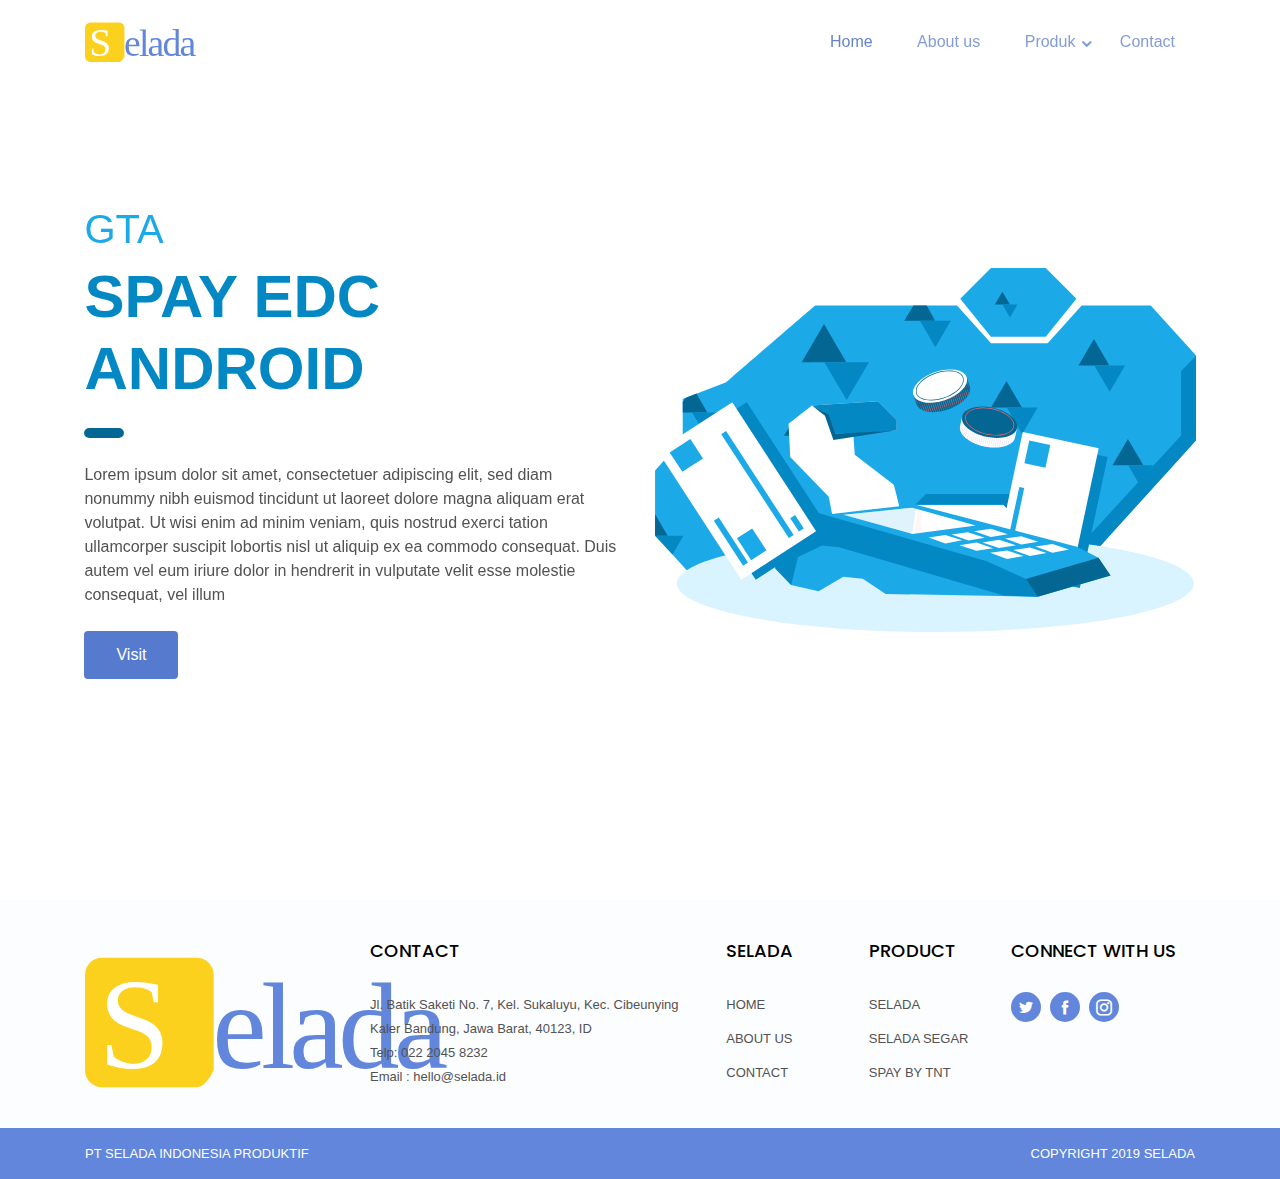
<file: tntspay_produk.html>
<!DOCTYPE html>
<html lang="en">

<head>
  <meta charset="utf-8">
  <meta content="width=device-width, initial-scale=1.0" name="viewport">

  <title>Blog - SoftLand Bootstrap Template</title>
  <meta content="" name="descriptison">
  <meta content="" name="keywords">

  <!-- Favicons -->
  <link href="assets/img/favicon.png" rel="icon">
  <link href="assets/img/apple-touch-icon.png" rel="apple-touch-icon">

  <!-- Google Fonts -->
  <link href="https://fonts.googleapis.com/css?family=Roboto:300,300i,400,400i,500,500i,600,600i,700,700i|Poppins:300,300i,400,400i,500,500i,600,600i,700,700i" rel="stylesheet">

  <!-- Vendor CSS Files -->
  <link href="assets/vendor/bootstrap/css/bootstrap.min.css" rel="stylesheet">
  <link href="assets/vendor/icofont/icofont.min.css" rel="stylesheet">
  <link href="assets/vendor/aos/aos.css" rel="stylesheet">
  <link href="assets/vendor/line-awesome/css/line-awesome.min.css" rel="stylesheet">
  <link href="assets/vendor/owl.carousel/assets/owl.carousel.min.css" rel="stylesheet">

  <!-- Template Main CSS File -->
  <link href="assets/css/style.css" rel="stylesheet">

  <!-- =======================================================
  * Template Name: SoftLand - v2.0.1
  * Template URL: https://bootstrapmade.com/softland-bootstrap-app-landing-page-template/
  * Author: BootstrapMade.com
  * License: https://bootstrapmade.com/license/
  ======================================================== -->
</head>

<body>

  <!-- ======= Mobile Menu ======= -->
  <div class="site-mobile-menu site-navbar-target">
    <div class="site-mobile-menu-header">
      <div class="site-mobile-menu-close mt-3">
        <span class="icofont-close js-menu-toggle"></span>
      </div>
    </div>
    <div class="site-mobile-menu-body"></div>
  </div>

  <!-- ======= Header ======= -->
  <header class="site-navbar js-sticky-header site-navbar-target" role="banner">

    <div class="container">
      <div class="row align-items-center">

        <div class="col-6 col-lg-2">
        <img class="mb-0 site-logo" src="assets/img/selada_logo_satu.svg">
        </div>

        <div class="col-12 col-md-10 d-none d-lg-block">
          <nav class="site-navigation position-relative text-right" role="navigation">

            <ul class="site-menu main-menu js-clone-nav mr-auto d-none d-lg-block">
              <li class="active"><a href="index.html" class="nav-link">Home</a></li>
              <li><a href="features.html" class="nav-link">About us</a></li>
              <li class="has-children">
                <a href="selada_produk.html" class="nav-link">Produk</a>
                <ul class="dropdown"> 
                    <li><a href="selada_produk.html" class="nav-link">Selada</a></li>
                  <li><a href="seladasegar_produk.html" class="nav-link">Selada Segar</a></li>
                  <li><a href="tntspay_produk.html" class="nav-link">TNT SPAY EDC</a></li>
                </ul>
              </li>

            
              <li><a href="contact.html" class="nav-link">Contact</a></li>
          
            </ul>
          </nav>
        </div>

        <div class="col-6 d-inline-block d-lg-none ml-md-0 py-3" style="position: relative; top: 3px;">

          <a href="#" class="burger site-menu-toggle js-menu-toggle" data-toggle="collapse" data-target="#main-navbar">
            <span></span>
          </a>
        </div>

      </div>
    </div>

  </header>
  <main id="main">

   <!-- ======= Hero Section ======= -->
   <section class="hero-section" id="hero">

    <div class="wave">

      <svg width="100%" height="355px" viewBox="0 0 1920 355" version="1.1" xmlns="http://www.w3.org/2000/svg" xmlns:xlink="http://www.w3.org/1999/xlink">
        <g id="Page-1" stroke="none" stroke-width="1" fill="none" fill-rule="evenodd">
          <g id="Apple-TV" transform="translate(0.000000, -402.000000)" fill="#FFFFFF">
            <path d="M0,439.134243 C175.04074,464.89273 327.944386,477.771974 458.710937,477.771974 C654.860765,477.771974 870.645295,442.632362 1205.9828,410.192501 C1429.54114,388.565926 1667.54687,411.092417 1920,477.771974 L1920,757 L1017.15166,757 L0,757 L0,439.134243 Z" id="Path"></path>
          </g>
        </g>
      </svg>

    </div>

    <div class="container container_produk">
      <div class="row align-items-center">
        <div class="col-12 h-100 hero-text-image">
          <div class="row h-100 column-reverse">
            <div class="col-lg-6 text-center text-lg-left column_center">
              <h2 class="header_3_birus" data-aos="fade-right">GTA</h2>
              <h1 class="header_1_birus" data-aos="fade-right">SPAY EDC
                ANDROID</h1>
              <img class="aksen_home" src="assets/img/aksen_tnt.svg" alt="Image" data-aos="fade-right">
              <p class="mb-4 p1" data-aos="fade-right" data-aos-delay="100">Lorem ipsum dolor sit amet, consectetuer adipiscing elit, sed diam nonummy nibh euismod tincidunt ut laoreet dolore magna aliquam erat volutpat. Ut wisi enim ad minim veniam, quis nostrud exerci tation ullamcorper suscipit lobortis nisl ut aliquip ex ea commodo consequat. Duis autem vel eum iriure dolor in hendrerit in vulputate velit esse molestie consequat, vel illum  </p>
              <p data-aos="fade-right" data-aos-delay="200" data-aos-offset="-500"><a href="#" class="btn btn-outline-white">Visit</a></p>
              
            </div>
            <div class="col-lg-6 iphone-wrap justify-content-md-center mb-xs-2 d-flex">
              <img src="assets/img/tntedc_img_1.svg" alt="Image" class="width_100" data-aos="fade-right">
            
            </div>
          </div>
        </div>
      </div>
    </div>

  </section>
  <!-- End Hero -->
  </main><!-- End #main -->

  <!-- ======= Footer ======= -->
  <footer class="footer bcg_2" role="contentinfo">
    <div class="container">
      <div class="row">
        <div class="col-md-3 mb-4 mb-md-0 flex_bintang">
          <img class="mb-0 site-logo" src="assets/img/selada_logo_satu.svg"></a>
        </div>
        <div class="col-md-9 ml-auto">
          <div class="row site-section pt-0">
            <div class="col-md-5 mb-4 mb-md-0">
              <h3>CONTACT</h3>
              <ul class="list-unstyled">
                <li><a href="#">Jl. Batik Saketi No. 7, Kel. Sukaluyu, Kec. Cibeunying Kaler Bandung, Jawa Barat, 40123, ID<br>Telp: 022 2045 8232<br>Email : hello@selada.id
                </a></li>
               
              </ul>
            </div>
            <div class="col-md-2 mb-4 mb-md-0">
              <h3>SELADA</h3>
              <ul class="list-unstyled">
                <li><a href="#">HOME</a></li>
                <li><a href="#">ABOUT US</a></li>
                <li><a href="#">CONTACT</a></li>
              </ul>
            </div>
            <div class="col-md-2 mb-4 mb-md-0">
              <h3>PRODUCT</h3>
              <ul class="list-unstyled">
                <li><a href="#">SELADA</a></li>
                <li><a href="#">SELADA SEGAR</a></li>
                <li><a href="#">SPAY BY TNT</a></li>
               
              </ul>
            </div>
            <div class="col-md-3 mb-4 mb-md-0">
              <h3>CONNECT WITH US</h3>
              <p class="social">
                <a href="#"><span class="icofont-twitter"></span></a>
                <a href="#"><span class="icofont-facebook"></span></a>
                <a href="#"><span class="icofont-instagram"></span></a>
               
              </p>
            </div>
          </div>
        </div>
      </div>

      

    </div>
    
  </footer>
  <footer class="footer1 justify-content-center text-center bcg_footer">
    <div class="container">
      <div class="space_between_bintang footer-font">
        PT SELADA INDONESIA PRODUKTIF
        <div class="credits">
          <!--
          All the links in the footer should remain intact.
          You can delete the links only if you purchased the pro version.
          Licensing information: https://bootstrapmade.com/license/
          Purchase the pro version with working PHP/AJAX contact form: https://bootstrapmade.com/buy/?theme=SoftLand
        -->
        COPYRIGHT 2019 SELADA
        </div>
      </div>
    </div>
   
  </footer>
<!-- End Footer -->
  <a href="#" class="back-to-top"><i class="icofont-simple-up"></i></a>

  <!-- Vendor JS Files -->
  <script src="assets/vendor/jquery/jquery.min.js"></script>
  <script src="assets/vendor/bootstrap/js/bootstrap.bundle.min.js"></script>
  <script src="assets/vendor/jquery.easing/jquery.easing.min.js"></script>
  <script src="assets/vendor/php-email-form/validate.js"></script>
  <script src="assets/vendor/aos/aos.js"></script>
  <script src="assets/vendor/owl.carousel/owl.carousel.min.js"></script>
  <script src="assets/vendor/jquery-sticky/jquery.sticky.js"></script>

  <!-- Template Main JS File -->
  <script src="assets/js/main.js"></script>

</body>

</html>
</file>
<file: assets/vendor/line-awesome/css/line-awesome.min.css>
.la,.lab,.lad,.lal,.lar,.las{-moz-osx-font-smoothing:grayscale;-webkit-font-smoothing:antialiased;display:inline-block;font-style:normal;font-variant:normal;text-rendering:auto;line-height:1}.la-lg{font-size:1.33333em;line-height:.75em;vertical-align:-.0667em}.la-xs{font-size:.75em}.la-sm{font-size:.875em}.la-1x{font-size:1em}.la-2x{font-size:2em}.la-3x{font-size:3em}.la-4x{font-size:4em}.la-5x{font-size:5em}.la-6x{font-size:6em}.la-7x{font-size:7em}.la-8x{font-size:8em}.la-9x{font-size:9em}.la-10x{font-size:10em}.la-fw{text-align:center;width:1.25em}.la-ul{list-style-type:none;margin-left:2.5em;padding-left:0}.la-ul>li{position:relative}.la-li{left:-2em;position:absolute;text-align:center;width:2em;line-height:inherit}.la-border{border:solid .08em #eee;border-radius:.1em;padding:.2em .25em .15em}.la-pull-left{float:left}.la-pull-right{float:right}.la.la-pull-left,.lab.la-pull-left,.lal.la-pull-left,.lar.la-pull-left,.las.la-pull-left{margin-right:.3em}.la.la-pull-right,.lab.la-pull-right,.lal.la-pull-right,.lar.la-pull-right,.las.la-pull-right{margin-left:.3em}.la-spin{-webkit-animation:la-spin 2s infinite linear;animation:la-spin 2s infinite linear}.la-pulse{-webkit-animation:la-spin 1s infinite steps(8);animation:la-spin 1s infinite steps(8)}@-webkit-keyframes la-spin{0%{-webkit-transform:rotate(0);transform:rotate(0)}100%{-webkit-transform:rotate(360deg);transform:rotate(360deg)}}@keyframes la-spin{0%{-webkit-transform:rotate(0);transform:rotate(0)}100%{-webkit-transform:rotate(360deg);transform:rotate(360deg)}}.la-rotate-90{-webkit-transform:rotate(90deg);transform:rotate(90deg)}.la-rotate-180{-webkit-transform:rotate(180deg);transform:rotate(180deg)}.la-rotate-270{-webkit-transform:rotate(270deg);transform:rotate(270deg)}.la-flip-horizontal{-webkit-transform:scale(-1,1);transform:scale(-1,1)}.la-flip-vertical{-webkit-transform:scale(1,-1);transform:scale(1,-1)}.la-flip-both,.la-flip-horizontal.la-flip-vertical{-webkit-transform:scale(-1,-1);transform:scale(-1,-1)}:root .la-flip-both,:root .la-flip-horizontal,:root .la-flip-vertical,:root .la-rotate-180,:root .la-rotate-270,:root .la-rotate-90{-webkit-filter:none;filter:none}.la-stack{display:inline-block;height:2em;line-height:2em;position:relative;vertical-align:middle;width:2.5em}.la-stack-1x,.la-stack-2x{left:0;position:absolute;text-align:center;width:100%}.la-stack-1x{line-height:inherit}.la-stack-2x{font-size:2em}.la-inverse{color:#fff}.la-500px:before{content:"\f26e"}.la-accessible-icon:before{content:"\f368"}.la-accusoft:before{content:"\f369"}.la-acquisitions-incorporated:before{content:"\f6af"}.la-ad:before{content:"\f641"}.la-address-book:before{content:"\f2b9"}.la-address-card:before{content:"\f2bb"}.la-adjust:before{content:"\f042"}.la-adn:before{content:"\f170"}.la-adobe:before{content:"\f778"}.la-adversal:before{content:"\f36a"}.la-affiliatetheme:before{content:"\f36b"}.la-air-freshener:before{content:"\f5d0"}.la-airbnb:before{content:"\f834"}.la-algolia:before{content:"\f36c"}.la-align-center:before{content:"\f037"}.la-align-justify:before{content:"\f039"}.la-align-left:before{content:"\f036"}.la-align-right:before{content:"\f038"}.la-alipay:before{content:"\f642"}.la-allergies:before{content:"\f461"}.la-amazon:before{content:"\f270"}.la-amazon-pay:before{content:"\f42c"}.la-ambulance:before{content:"\f0f9"}.la-american-sign-language-interpreting:before{content:"\f2a3"}.la-amilia:before{content:"\f36d"}.la-anchor:before{content:"\f13d"}.la-android:before{content:"\f17b"}.la-angellist:before{content:"\f209"}.la-angle-double-down:before{content:"\f103"}.la-angle-double-left:before{content:"\f100"}.la-angle-double-right:before{content:"\f101"}.la-angle-double-up:before{content:"\f102"}.la-angle-down:before{content:"\f107"}.la-angle-left:before{content:"\f104"}.la-angle-right:before{content:"\f105"}.la-angle-up:before{content:"\f106"}.la-angry:before{content:"\f556"}.la-angrycreative:before{content:"\f36e"}.la-angular:before{content:"\f420"}.la-ankh:before{content:"\f644"}.la-app-store:before{content:"\f36f"}.la-app-store-ios:before{content:"\f370"}.la-apper:before{content:"\f371"}.la-apple:before{content:"\f179"}.la-apple-alt:before{content:"\f5d1"}.la-apple-pay:before{content:"\f415"}.la-archive:before{content:"\f187"}.la-archway:before{content:"\f557"}.la-arrow-alt-circle-down:before{content:"\f358"}.la-arrow-alt-circle-left:before{content:"\f359"}.la-arrow-alt-circle-right:before{content:"\f35a"}.la-arrow-alt-circle-up:before{content:"\f35b"}.la-arrow-circle-down:before{content:"\f0ab"}.la-arrow-circle-left:before{content:"\f0a8"}.la-arrow-circle-right:before{content:"\f0a9"}.la-arrow-circle-up:before{content:"\f0aa"}.la-arrow-down:before{content:"\f063"}.la-arrow-left:before{content:"\f060"}.la-arrow-right:before{content:"\f061"}.la-arrow-up:before{content:"\f062"}.la-arrows-alt:before{content:"\f0b2"}.la-arrows-alt-h:before{content:"\f337"}.la-arrows-alt-v:before{content:"\f338"}.la-artstation:before{content:"\f77a"}.la-assistive-listening-systems:before{content:"\f2a2"}.la-asterisk:before{content:"\f069"}.la-asymmetrik:before{content:"\f372"}.la-at:before{content:"\f1fa"}.la-atlas:before{content:"\f558"}.la-atlassian:before{content:"\f77b"}.la-atom:before{content:"\f5d2"}.la-audible:before{content:"\f373"}.la-audio-description:before{content:"\f29e"}.la-autoprefixer:before{content:"\f41c"}.la-avianex:before{content:"\f374"}.la-aviato:before{content:"\f421"}.la-award:before{content:"\f559"}.la-aws:before{content:"\f375"}.la-baby:before{content:"\f77c"}.la-baby-carriage:before{content:"\f77d"}.la-backspace:before{content:"\f55a"}.la-backward:before{content:"\f04a"}.la-bacon:before{content:"\f7e5"}.la-balance-scale:before{content:"\f24e"}.la-balance-scale-left:before{content:"\f515"}.la-balance-scale-right:before{content:"\f516"}.la-ban:before{content:"\f05e"}.la-band-aid:before{content:"\f462"}.la-bandcamp:before{content:"\f2d5"}.la-barcode:before{content:"\f02a"}.la-bars:before{content:"\f0c9"}.la-baseball-ball:before{content:"\f433"}.la-basketball-ball:before{content:"\f434"}.la-bath:before{content:"\f2cd"}.la-battery-empty:before{content:"\f244"}.la-battery-full:before{content:"\f240"}.la-battery-half:before{content:"\f242"}.la-battery-quarter:before{content:"\f243"}.la-battery-three-quarters:before{content:"\f241"}.la-battle-net:before{content:"\f835"}.la-bed:before{content:"\f236"}.la-beer:before{content:"\f0fc"}.la-behance:before{content:"\f1b4"}.la-behance-square:before{content:"\f1b5"}.la-bell:before{content:"\f0f3"}.la-bell-slash:before{content:"\f1f6"}.la-bezier-curve:before{content:"\f55b"}.la-bible:before{content:"\f647"}.la-bicycle:before{content:"\f206"}.la-biking:before{content:"\f84a"}.la-bimobject:before{content:"\f378"}.la-binoculars:before{content:"\f1e5"}.la-biohazard:before{content:"\f780"}.la-birthday-cake:before{content:"\f1fd"}.la-bitbucket:before{content:"\f171"}.la-bitcoin:before{content:"\f379"}.la-bity:before{content:"\f37a"}.la-black-tie:before{content:"\f27e"}.la-blackberry:before{content:"\f37b"}.la-blender:before{content:"\f517"}.la-blender-phone:before{content:"\f6b6"}.la-blind:before{content:"\f29d"}.la-blog:before{content:"\f781"}.la-blogger:before{content:"\f37c"}.la-blogger-b:before{content:"\f37d"}.la-bluetooth:before{content:"\f293"}.la-bluetooth-b:before{content:"\f294"}.la-bold:before{content:"\f032"}.la-bolt:before{content:"\f0e7"}.la-bomb:before{content:"\f1e2"}.la-bone:before{content:"\f5d7"}.la-bong:before{content:"\f55c"}.la-book:before{content:"\f02d"}.la-book-dead:before{content:"\f6b7"}.la-book-medical:before{content:"\f7e6"}.la-book-open:before{content:"\f518"}.la-book-reader:before{content:"\f5da"}.la-bookmark:before{content:"\f02e"}.la-bootstrap:before{content:"\f836"}.la-border-all:before{content:"\f84c"}.la-border-none:before{content:"\f850"}.la-border-style:before{content:"\f853"}.la-bowling-ball:before{content:"\f436"}.la-box:before{content:"\f466"}.la-box-open:before{content:"\f49e"}.la-boxes:before{content:"\f468"}.la-braille:before{content:"\f2a1"}.la-brain:before{content:"\f5dc"}.la-bread-slice:before{content:"\f7ec"}.la-briefcase:before{content:"\f0b1"}.la-briefcase-medical:before{content:"\f469"}.la-broadcast-tower:before{content:"\f519"}.la-broom:before{content:"\f51a"}.la-brush:before{content:"\f55d"}.la-btc:before{content:"\f15a"}.la-buffer:before{content:"\f837"}.la-bug:before{content:"\f188"}.la-building:before{content:"\f1ad"}.la-bullhorn:before{content:"\f0a1"}.la-bullseye:before{content:"\f140"}.la-burn:before{content:"\f46a"}.la-buromobelexperte:before{content:"\f37f"}.la-bus:before{content:"\f207"}.la-bus-alt:before{content:"\f55e"}.la-business-time:before{content:"\f64a"}.la-buy-n-large:before{content:"\f8a6"}.la-buysellads:before{content:"\f20d"}.la-calculator:before{content:"\f1ec"}.la-calendar:before{content:"\f133"}.la-calendar-alt:before{content:"\f073"}.la-calendar-check:before{content:"\f274"}.la-calendar-day:before{content:"\f783"}.la-calendar-minus:before{content:"\f272"}.la-calendar-plus:before{content:"\f271"}.la-calendar-times:before{content:"\f273"}.la-calendar-week:before{content:"\f784"}.la-camera:before{content:"\f030"}.la-camera-retro:before{content:"\f083"}.la-campground:before{content:"\f6bb"}.la-canadian-maple-leaf:before{content:"\f785"}.la-candy-cane:before{content:"\f786"}.la-cannabis:before{content:"\f55f"}.la-capsules:before{content:"\f46b"}.la-car:before{content:"\f1b9"}.la-car-alt:before{content:"\f5de"}.la-car-battery:before{content:"\f5df"}.la-car-crash:before{content:"\f5e1"}.la-car-side:before{content:"\f5e4"}.la-caret-down:before{content:"\f0d7"}.la-caret-left:before{content:"\f0d9"}.la-caret-right:before{content:"\f0da"}.la-caret-square-down:before{content:"\f150"}.la-caret-square-left:before{content:"\f191"}.la-caret-square-right:before{content:"\f152"}.la-caret-square-up:before{content:"\f151"}.la-caret-up:before{content:"\f0d8"}.la-carrot:before{content:"\f787"}.la-cart-arrow-down:before{content:"\f218"}.la-cart-plus:before{content:"\f217"}.la-cash-register:before{content:"\f788"}.la-cat:before{content:"\f6be"}.la-cc-amazon-pay:before{content:"\f42d"}.la-cc-amex:before{content:"\f1f3"}.la-cc-apple-pay:before{content:"\f416"}.la-cc-diners-club:before{content:"\f24c"}.la-cc-discover:before{content:"\f1f2"}.la-cc-jcb:before{content:"\f24b"}.la-cc-mastercard:before{content:"\f1f1"}.la-cc-paypal:before{content:"\f1f4"}.la-cc-stripe:before{content:"\f1f5"}.la-cc-visa:before{content:"\f1f0"}.la-centercode:before{content:"\f380"}.la-centos:before{content:"\f789"}.la-certificate:before{content:"\f0a3"}.la-chair:before{content:"\f6c0"}.la-chalkboard:before{content:"\f51b"}.la-chalkboard-teacher:before{content:"\f51c"}.la-charging-station:before{content:"\f5e7"}.la-chart-area:before{content:"\f1fe"}.la-chart-bar:before{content:"\f080"}.la-chart-line:before{content:"\f201"}.la-chart-pie:before{content:"\f200"}.la-check:before{content:"\f00c"}.la-check-circle:before{content:"\f058"}.la-check-double:before{content:"\f560"}.la-check-square:before{content:"\f14a"}.la-cheese:before{content:"\f7ef"}.la-chess:before{content:"\f439"}.la-chess-bishop:before{content:"\f43a"}.la-chess-board:before{content:"\f43c"}.la-chess-king:before{content:"\f43f"}.la-chess-knight:before{content:"\f441"}.la-chess-pawn:before{content:"\f443"}.la-chess-queen:before{content:"\f445"}.la-chess-rook:before{content:"\f447"}.la-chevron-circle-down:before{content:"\f13a"}.la-chevron-circle-left:before{content:"\f137"}.la-chevron-circle-right:before{content:"\f138"}.la-chevron-circle-up:before{content:"\f139"}.la-chevron-down:before{content:"\f078"}.la-chevron-left:before{content:"\f053"}.la-chevron-right:before{content:"\f054"}.la-chevron-up:before{content:"\f077"}.la-child:before{content:"\f1ae"}.la-chrome:before{content:"\f268"}.la-chromecast:before{content:"\f838"}.la-church:before{content:"\f51d"}.la-circle:before{content:"\f111"}.la-circle-notch:before{content:"\f1ce"}.la-city:before{content:"\f64f"}.la-clinic-medical:before{content:"\f7f2"}.la-clipboard:before{content:"\f328"}.la-clipboard-check:before{content:"\f46c"}.la-clipboard-list:before{content:"\f46d"}.la-clock:before{content:"\f017"}.la-clone:before{content:"\f24d"}.la-closed-captioning:before{content:"\f20a"}.la-cloud:before{content:"\f0c2"}.la-cloud-download-alt:before{content:"\f381"}.la-cloud-meatball:before{content:"\f73b"}.la-cloud-moon:before{content:"\f6c3"}.la-cloud-moon-rain:before{content:"\f73c"}.la-cloud-rain:before{content:"\f73d"}.la-cloud-showers-heavy:before{content:"\f740"}.la-cloud-sun:before{content:"\f6c4"}.la-cloud-sun-rain:before{content:"\f743"}.la-cloud-upload-alt:before{content:"\f382"}.la-cloudscale:before{content:"\f383"}.la-cloudsmith:before{content:"\f384"}.la-cloudversify:before{content:"\f385"}.la-cocktail:before{content:"\f561"}.la-code:before{content:"\f121"}.la-code-branch:before{content:"\f126"}.la-codepen:before{content:"\f1cb"}.la-codiepie:before{content:"\f284"}.la-coffee:before{content:"\f0f4"}.la-cog:before{content:"\f013"}.la-cogs:before{content:"\f085"}.la-coins:before{content:"\f51e"}.la-columns:before{content:"\f0db"}.la-comment:before{content:"\f075"}.la-comment-alt:before{content:"\f27a"}.la-comment-dollar:before{content:"\f651"}.la-comment-dots:before{content:"\f4ad"}.la-comment-medical:before{content:"\f7f5"}.la-comment-slash:before{content:"\f4b3"}.la-comments:before{content:"\f086"}.la-comments-dollar:before{content:"\f653"}.la-compact-disc:before{content:"\f51f"}.la-compass:before{content:"\f14e"}.la-compress:before{content:"\f066"}.la-compress-arrows-alt:before{content:"\f78c"}.la-concierge-bell:before{content:"\f562"}.la-confluence:before{content:"\f78d"}.la-connectdevelop:before{content:"\f20e"}.la-contao:before{content:"\f26d"}.la-cookie:before{content:"\f563"}.la-cookie-bite:before{content:"\f564"}.la-copy:before{content:"\f0c5"}.la-copyright:before{content:"\f1f9"}.la-cotton-bureau:before{content:"\f89e"}.la-couch:before{content:"\f4b8"}.la-cpanel:before{content:"\f388"}.la-creative-commons:before{content:"\f25e"}.la-creative-commons-by:before{content:"\f4e7"}.la-creative-commons-nc:before{content:"\f4e8"}.la-creative-commons-nc-eu:before{content:"\f4e9"}.la-creative-commons-nc-jp:before{content:"\f4ea"}.la-creative-commons-nd:before{content:"\f4eb"}.la-creative-commons-pd:before{content:"\f4ec"}.la-creative-commons-pd-alt:before{content:"\f4ed"}.la-creative-commons-remix:before{content:"\f4ee"}.la-creative-commons-sa:before{content:"\f4ef"}.la-creative-commons-sampling:before{content:"\f4f0"}.la-creative-commons-sampling-plus:before{content:"\f4f1"}.la-creative-commons-share:before{content:"\f4f2"}.la-creative-commons-zero:before{content:"\f4f3"}.la-credit-card:before{content:"\f09d"}.la-critical-role:before{content:"\f6c9"}.la-crop:before{content:"\f125"}.la-crop-alt:before{content:"\f565"}.la-cross:before{content:"\f654"}.la-crosshairs:before{content:"\f05b"}.la-crow:before{content:"\f520"}.la-crown:before{content:"\f521"}.la-crutch:before{content:"\f7f7"}.la-css3:before{content:"\f13c"}.la-css3-alt:before{content:"\f38b"}.la-cube:before{content:"\f1b2"}.la-cubes:before{content:"\f1b3"}.la-cut:before{content:"\f0c4"}.la-cuttlefish:before{content:"\f38c"}.la-d-and-d:before{content:"\f38d"}.la-d-and-d-beyond:before{content:"\f6ca"}.la-dashcube:before{content:"\f210"}.la-database:before{content:"\f1c0"}.la-deaf:before{content:"\f2a4"}.la-delicious:before{content:"\f1a5"}.la-democrat:before{content:"\f747"}.la-deploydog:before{content:"\f38e"}.la-deskpro:before{content:"\f38f"}.la-desktop:before{content:"\f108"}.la-dev:before{content:"\f6cc"}.la-deviantart:before{content:"\f1bd"}.la-dharmachakra:before{content:"\f655"}.la-dhl:before{content:"\f790"}.la-diagnoses:before{content:"\f470"}.la-diaspora:before{content:"\f791"}.la-dice:before{content:"\f522"}.la-dice-d20:before{content:"\f6cf"}.la-dice-d6:before{content:"\f6d1"}.la-dice-five:before{content:"\f523"}.la-dice-four:before{content:"\f524"}.la-dice-one:before{content:"\f525"}.la-dice-six:before{content:"\f526"}.la-dice-three:before{content:"\f527"}.la-dice-two:before{content:"\f528"}.la-digg:before{content:"\f1a6"}.la-digital-ocean:before{content:"\f391"}.la-digital-tachograph:before{content:"\f566"}.la-directions:before{content:"\f5eb"}.la-discord:before{content:"\f392"}.la-discourse:before{content:"\f393"}.la-divide:before{content:"\f529"}.la-dizzy:before{content:"\f567"}.la-dna:before{content:"\f471"}.la-dochub:before{content:"\f394"}.la-docker:before{content:"\f395"}.la-dog:before{content:"\f6d3"}.la-dollar-sign:before{content:"\f155"}.la-dolly:before{content:"\f472"}.la-dolly-flatbed:before{content:"\f474"}.la-donate:before{content:"\f4b9"}.la-door-closed:before{content:"\f52a"}.la-door-open:before{content:"\f52b"}.la-dot-circle:before{content:"\f192"}.la-dove:before{content:"\f4ba"}.la-download:before{content:"\f019"}.la-draft2digital:before{content:"\f396"}.la-drafting-compass:before{content:"\f568"}.la-dragon:before{content:"\f6d5"}.la-draw-polygon:before{content:"\f5ee"}.la-dribbble:before{content:"\f17d"}.la-dribbble-square:before{content:"\f397"}.la-dropbox:before{content:"\f16b"}.la-drum:before{content:"\f569"}.la-drum-steelpan:before{content:"\f56a"}.la-drumstick-bite:before{content:"\f6d7"}.la-drupal:before{content:"\f1a9"}.la-dumbbell:before{content:"\f44b"}.la-dumpster:before{content:"\f793"}.la-dumpster-fire:before{content:"\f794"}.la-dungeon:before{content:"\f6d9"}.la-dyalog:before{content:"\f399"}.la-earlybirds:before{content:"\f39a"}.la-ebay:before{content:"\f4f4"}.la-edge:before{content:"\f282"}.la-edit:before{content:"\f044"}.la-egg:before{content:"\f7fb"}.la-eject:before{content:"\f052"}.la-elementor:before{content:"\f430"}.la-ellipsis-h:before{content:"\f141"}.la-ellipsis-v:before{content:"\f142"}.la-ello:before{content:"\f5f1"}.la-ember:before{content:"\f423"}.la-empire:before{content:"\f1d1"}.la-envelope:before{content:"\f0e0"}.la-envelope-open:before{content:"\f2b6"}.la-envelope-open-text:before{content:"\f658"}.la-envelope-square:before{content:"\f199"}.la-envira:before{content:"\f299"}.la-equals:before{content:"\f52c"}.la-eraser:before{content:"\f12d"}.la-erlang:before{content:"\f39d"}.la-ethereum:before{content:"\f42e"}.la-ethernet:before{content:"\f796"}.la-etsy:before{content:"\f2d7"}.la-euro-sign:before{content:"\f153"}.la-evernote:before{content:"\f839"}.la-exchange-alt:before{content:"\f362"}.la-exclamation:before{content:"\f12a"}.la-exclamation-circle:before{content:"\f06a"}.la-exclamation-triangle:before{content:"\f071"}.la-expand:before{content:"\f065"}.la-expand-arrows-alt:before{content:"\f31e"}.la-expeditedssl:before{content:"\f23e"}.la-external-link-alt:before{content:"\f35d"}.la-external-link-square-alt:before{content:"\f360"}.la-eye:before{content:"\f06e"}.la-eye-dropper:before{content:"\f1fb"}.la-eye-slash:before{content:"\f070"}.la-facebook:before{content:"\f09a"}.la-facebook-f:before{content:"\f39e"}.la-facebook-messenger:before{content:"\f39f"}.la-facebook-square:before{content:"\f082"}.la-fan:before{content:"\f863"}.la-fantasy-flight-games:before{content:"\f6dc"}.la-fast-backward:before{content:"\f049"}.la-fast-forward:before{content:"\f050"}.la-fax:before{content:"\f1ac"}.la-feather:before{content:"\f52d"}.la-feather-alt:before{content:"\f56b"}.la-fedex:before{content:"\f797"}.la-fedora:before{content:"\f798"}.la-female:before{content:"\f182"}.la-fighter-jet:before{content:"\f0fb"}.la-figma:before{content:"\f799"}.la-file:before{content:"\f15b"}.la-file-alt:before{content:"\f15c"}.la-file-archive:before{content:"\f1c6"}.la-file-audio:before{content:"\f1c7"}.la-file-code:before{content:"\f1c9"}.la-file-contract:before{content:"\f56c"}.la-file-csv:before{content:"\f6dd"}.la-file-download:before{content:"\f56d"}.la-file-excel:before{content:"\f1c3"}.la-file-export:before{content:"\f56e"}.la-file-image:before{content:"\f1c5"}.la-file-import:before{content:"\f56f"}.la-file-invoice:before{content:"\f570"}.la-file-invoice-dollar:before{content:"\f571"}.la-file-medical:before{content:"\f477"}.la-file-medical-alt:before{content:"\f478"}.la-file-pdf:before{content:"\f1c1"}.la-file-powerpoint:before{content:"\f1c4"}.la-file-prescription:before{content:"\f572"}.la-file-signature:before{content:"\f573"}.la-file-upload:before{content:"\f574"}.la-file-video:before{content:"\f1c8"}.la-file-word:before{content:"\f1c2"}.la-fill:before{content:"\f575"}.la-fill-drip:before{content:"\f576"}.la-film:before{content:"\f008"}.la-filter:before{content:"\f0b0"}.la-fingerprint:before{content:"\f577"}.la-fire:before{content:"\f06d"}.la-fire-alt:before{content:"\f7e4"}.la-fire-extinguisher:before{content:"\f134"}.la-firefox:before{content:"\f269"}.la-first-aid:before{content:"\f479"}.la-first-order:before{content:"\f2b0"}.la-first-order-alt:before{content:"\f50a"}.la-firstdraft:before{content:"\f3a1"}.la-fish:before{content:"\f578"}.la-fist-raised:before{content:"\f6de"}.la-flag:before{content:"\f024"}.la-flag-checkered:before{content:"\f11e"}.la-flag-usa:before{content:"\f74d"}.la-flask:before{content:"\f0c3"}.la-flickr:before{content:"\f16e"}.la-flipboard:before{content:"\f44d"}.la-flushed:before{content:"\f579"}.la-fly:before{content:"\f417"}.la-folder:before{content:"\f07b"}.la-folder-minus:before{content:"\f65d"}.la-folder-open:before{content:"\f07c"}.la-folder-plus:before{content:"\f65e"}.la-font:before{content:"\f031"}.la-font-awesome:before{content:"\f2b4"}.la-font-awesome-alt:before{content:"\f35c"}.la-font-awesome-flag:before{content:"\f425"}.la-font-awesome-logo-full:before{content:"\f4e6"}.la-fonticons:before{content:"\f280"}.la-fonticons-fi:before{content:"\f3a2"}.la-football-ball:before{content:"\f44e"}.la-fort-awesome:before{content:"\f286"}.la-fort-awesome-alt:before{content:"\f3a3"}.la-forumbee:before{content:"\f211"}.la-forward:before{content:"\f04e"}.la-foursquare:before{content:"\f180"}.la-free-code-camp:before{content:"\f2c5"}.la-freebsd:before{content:"\f3a4"}.la-frog:before{content:"\f52e"}.la-frown:before{content:"\f119"}.la-frown-open:before{content:"\f57a"}.la-fulcrum:before{content:"\f50b"}.la-funnel-dollar:before{content:"\f662"}.la-futbol:before{content:"\f1e3"}.la-galactic-republic:before{content:"\f50c"}.la-galactic-senate:before{content:"\f50d"}.la-gamepad:before{content:"\f11b"}.la-gas-pump:before{content:"\f52f"}.la-gavel:before{content:"\f0e3"}.la-gem:before{content:"\f3a5"}.la-genderless:before{content:"\f22d"}.la-get-pocket:before{content:"\f265"}.la-gg:before{content:"\f260"}.la-gg-circle:before{content:"\f261"}.la-ghost:before{content:"\f6e2"}.la-gift:before{content:"\f06b"}.la-gifts:before{content:"\f79c"}.la-git:before{content:"\f1d3"}.la-git-alt:before{content:"\f841"}.la-git-square:before{content:"\f1d2"}.la-github:before{content:"\f09b"}.la-github-alt:before{content:"\f113"}.la-github-square:before{content:"\f092"}.la-gitkraken:before{content:"\f3a6"}.la-gitlab:before{content:"\f296"}.la-gitter:before{content:"\f426"}.la-glass-cheers:before{content:"\f79f"}.la-glass-martini:before{content:"\f000"}.la-glass-martini-alt:before{content:"\f57b"}.la-glass-whiskey:before{content:"\f7a0"}.la-glasses:before{content:"\f530"}.la-glide:before{content:"\f2a5"}.la-glide-g:before{content:"\f2a6"}.la-globe:before{content:"\f0ac"}.la-globe-africa:before{content:"\f57c"}.la-globe-americas:before{content:"\f57d"}.la-globe-asia:before{content:"\f57e"}.la-globe-europe:before{content:"\f7a2"}.la-gofore:before{content:"\f3a7"}.la-golf-ball:before{content:"\f450"}.la-goodreads:before{content:"\f3a8"}.la-goodreads-g:before{content:"\f3a9"}.la-google:before{content:"\f1a0"}.la-google-drive:before{content:"\f3aa"}.la-google-play:before{content:"\f3ab"}.la-google-plus:before{content:"\f2b3"}.la-google-plus-g:before{content:"\f0d5"}.la-google-plus-square:before{content:"\f0d4"}.la-google-wallet:before{content:"\f1ee"}.la-gopuram:before{content:"\f664"}.la-graduation-cap:before{content:"\f19d"}.la-gratipay:before{content:"\f184"}.la-grav:before{content:"\f2d6"}.la-greater-than:before{content:"\f531"}.la-greater-than-equal:before{content:"\f532"}.la-grimace:before{content:"\f57f"}.la-grin:before{content:"\f580"}.la-grin-alt:before{content:"\f581"}.la-grin-beam:before{content:"\f582"}.la-grin-beam-sweat:before{content:"\f583"}.la-grin-hearts:before{content:"\f584"}.la-grin-squint:before{content:"\f585"}.la-grin-squint-tears:before{content:"\f586"}.la-grin-stars:before{content:"\f587"}.la-grin-tears:before{content:"\f588"}.la-grin-tongue:before{content:"\f589"}.la-grin-tongue-squint:before{content:"\f58a"}.la-grin-tongue-wink:before{content:"\f58b"}.la-grin-wink:before{content:"\f58c"}.la-grip-horizontal:before{content:"\f58d"}.la-grip-lines:before{content:"\f7a4"}.la-grip-lines-vertical:before{content:"\f7a5"}.la-grip-vertical:before{content:"\f58e"}.la-gripfire:before{content:"\f3ac"}.la-grunt:before{content:"\f3ad"}.la-guitar:before{content:"\f7a6"}.la-gulp:before{content:"\f3ae"}.la-h-square:before{content:"\f0fd"}.la-hacker-news:before{content:"\f1d4"}.la-hacker-news-square:before{content:"\f3af"}.la-hackerrank:before{content:"\f5f7"}.la-hamburger:before{content:"\f805"}.la-hammer:before{content:"\f6e3"}.la-hamsa:before{content:"\f665"}.la-hand-holding:before{content:"\f4bd"}.la-hand-holding-heart:before{content:"\f4be"}.la-hand-holding-usd:before{content:"\f4c0"}.la-hand-lizard:before{content:"\f258"}.la-hand-middle-finger:before{content:"\f806"}.la-hand-paper:before{content:"\f256"}.la-hand-peace:before{content:"\f25b"}.la-hand-point-down:before{content:"\f0a7"}.la-hand-point-left:before{content:"\f0a5"}.la-hand-point-right:before{content:"\f0a4"}.la-hand-point-up:before{content:"\f0a6"}.la-hand-pointer:before{content:"\f25a"}.la-hand-rock:before{content:"\f255"}.la-hand-scissors:before{content:"\f257"}.la-hand-spock:before{content:"\f259"}.la-hands:before{content:"\f4c2"}.la-hands-helping:before{content:"\f4c4"}.la-handshake:before{content:"\f2b5"}.la-hanukiah:before{content:"\f6e6"}.la-hard-hat:before{content:"\f807"}.la-hashtag:before{content:"\f292"}.la-hat-cowboy:before{content:"\f8c0"}.la-hat-cowboy-side:before{content:"\f8c1"}.la-hat-wizard:before{content:"\f6e8"}.la-haykal:before{content:"\f666"}.la-hdd:before{content:"\f0a0"}.la-heading:before{content:"\f1dc"}.la-headphones:before{content:"\f025"}.la-headphones-alt:before{content:"\f58f"}.la-headset:before{content:"\f590"}.la-heart:before{content:"\f004"}.la-heart-broken:before{content:"\f7a9"}.la-heartbeat:before{content:"\f21e"}.la-helicopter:before{content:"\f533"}.la-highlighter:before{content:"\f591"}.la-hiking:before{content:"\f6ec"}.la-hippo:before{content:"\f6ed"}.la-hips:before{content:"\f452"}.la-hire-a-helper:before{content:"\f3b0"}.la-history:before{content:"\f1da"}.la-hockey-puck:before{content:"\f453"}.la-holly-berry:before{content:"\f7aa"}.la-home:before{content:"\f015"}.la-hooli:before{content:"\f427"}.la-hornbill:before{content:"\f592"}.la-horse:before{content:"\f6f0"}.la-horse-head:before{content:"\f7ab"}.la-hospital:before{content:"\f0f8"}.la-hospital-alt:before{content:"\f47d"}.la-hospital-symbol:before{content:"\f47e"}.la-hot-tub:before{content:"\f593"}.la-hotdog:before{content:"\f80f"}.la-hotel:before{content:"\f594"}.la-hotjar:before{content:"\f3b1"}.la-hourglass:before{content:"\f254"}.la-hourglass-end:before{content:"\f253"}.la-hourglass-half:before{content:"\f252"}.la-hourglass-start:before{content:"\f251"}.la-house-damage:before{content:"\f6f1"}.la-houzz:before{content:"\f27c"}.la-hryvnia:before{content:"\f6f2"}.la-html5:before{content:"\f13b"}.la-hubspot:before{content:"\f3b2"}.la-i-cursor:before{content:"\f246"}.la-ice-cream:before{content:"\f810"}.la-icicles:before{content:"\f7ad"}.la-icons:before{content:"\f86d"}.la-id-badge:before{content:"\f2c1"}.la-id-card:before{content:"\f2c2"}.la-id-card-alt:before{content:"\f47f"}.la-igloo:before{content:"\f7ae"}.la-image:before{content:"\f03e"}.la-images:before{content:"\f302"}.la-imdb:before{content:"\f2d8"}.la-inbox:before{content:"\f01c"}.la-indent:before{content:"\f03c"}.la-industry:before{content:"\f275"}.la-infinity:before{content:"\f534"}.la-info:before{content:"\f129"}.la-info-circle:before{content:"\f05a"}.la-instagram:before{content:"\f16d"}.la-intercom:before{content:"\f7af"}.la-internet-explorer:before{content:"\f26b"}.la-invision:before{content:"\f7b0"}.la-ioxhost:before{content:"\f208"}.la-italic:before{content:"\f033"}.la-itch-io:before{content:"\f83a"}.la-itunes:before{content:"\f3b4"}.la-itunes-note:before{content:"\f3b5"}.la-java:before{content:"\f4e4"}.la-jedi:before{content:"\f669"}.la-jedi-order:before{content:"\f50e"}.la-jenkins:before{content:"\f3b6"}.la-jira:before{content:"\f7b1"}.la-joget:before{content:"\f3b7"}.la-joint:before{content:"\f595"}.la-joomla:before{content:"\f1aa"}.la-journal-whills:before{content:"\f66a"}.la-js:before{content:"\f3b8"}.la-js-square:before{content:"\f3b9"}.la-jsfiddle:before{content:"\f1cc"}.la-kaaba:before{content:"\f66b"}.la-kaggle:before{content:"\f5fa"}.la-key:before{content:"\f084"}.la-keybase:before{content:"\f4f5"}.la-keyboard:before{content:"\f11c"}.la-keycdn:before{content:"\f3ba"}.la-khanda:before{content:"\f66d"}.la-kickstarter:before{content:"\f3bb"}.la-kickstarter-k:before{content:"\f3bc"}.la-kiss:before{content:"\f596"}.la-kiss-beam:before{content:"\f597"}.la-kiss-wink-heart:before{content:"\f598"}.la-kiwi-bird:before{content:"\f535"}.la-korvue:before{content:"\f42f"}.la-landmark:before{content:"\f66f"}.la-language:before{content:"\f1ab"}.la-laptop:before{content:"\f109"}.la-laptop-code:before{content:"\f5fc"}.la-laptop-medical:before{content:"\f812"}.la-laravel:before{content:"\f3bd"}.la-lastfm:before{content:"\f202"}.la-lastfm-square:before{content:"\f203"}.la-laugh:before{content:"\f599"}.la-laugh-beam:before{content:"\f59a"}.la-laugh-squint:before{content:"\f59b"}.la-laugh-wink:before{content:"\f59c"}.la-layer-group:before{content:"\f5fd"}.la-leaf:before{content:"\f06c"}.la-leanpub:before{content:"\f212"}.la-lemon:before{content:"\f094"}.la-less:before{content:"\f41d"}.la-less-than:before{content:"\f536"}.la-less-than-equal:before{content:"\f537"}.la-level-down-alt:before{content:"\f3be"}.la-level-up-alt:before{content:"\f3bf"}.la-life-ring:before{content:"\f1cd"}.la-lightbulb:before{content:"\f0eb"}.la-line:before{content:"\f3c0"}.la-link:before{content:"\f0c1"}.la-linkedin:before{content:"\f08c"}.la-linkedin-in:before{content:"\f0e1"}.la-linode:before{content:"\f2b8"}.la-linux:before{content:"\f17c"}.la-lira-sign:before{content:"\f195"}.la-list:before{content:"\f03a"}.la-list-alt:before{content:"\f022"}.la-list-ol:before{content:"\f0cb"}.la-list-ul:before{content:"\f0ca"}.la-location-arrow:before{content:"\f124"}.la-lock:before{content:"\f023"}.la-lock-open:before{content:"\f3c1"}.la-long-arrow-alt-down:before{content:"\f309"}.la-long-arrow-alt-left:before{content:"\f30a"}.la-long-arrow-alt-right:before{content:"\f30b"}.la-long-arrow-alt-up:before{content:"\f30c"}.la-low-vision:before{content:"\f2a8"}.la-luggage-cart:before{content:"\f59d"}.la-lyft:before{content:"\f3c3"}.la-magento:before{content:"\f3c4"}.la-magic:before{content:"\f0d0"}.la-magnet:before{content:"\f076"}.la-mail-bulk:before{content:"\f674"}.la-mailchimp:before{content:"\f59e"}.la-male:before{content:"\f183"}.la-mandalorian:before{content:"\f50f"}.la-map:before{content:"\f279"}.la-map-marked:before{content:"\f59f"}.la-map-marked-alt:before{content:"\f5a0"}.la-map-marker:before{content:"\f041"}.la-map-marker-alt:before{content:"\f3c5"}.la-map-pin:before{content:"\f276"}.la-map-signs:before{content:"\f277"}.la-markdown:before{content:"\f60f"}.la-marker:before{content:"\f5a1"}.la-mars:before{content:"\f222"}.la-mars-double:before{content:"\f227"}.la-mars-stroke:before{content:"\f229"}.la-mars-stroke-h:before{content:"\f22b"}.la-mars-stroke-v:before{content:"\f22a"}.la-mask:before{content:"\f6fa"}.la-mastodon:before{content:"\f4f6"}.la-maxcdn:before{content:"\f136"}.la-mdb:before{content:"\f8ca"}.la-medal:before{content:"\f5a2"}.la-medapps:before{content:"\f3c6"}.la-medium:before{content:"\f23a"}.la-medium-m:before{content:"\f3c7"}.la-medkit:before{content:"\f0fa"}.la-medrt:before{content:"\f3c8"}.la-meetup:before{content:"\f2e0"}.la-megaport:before{content:"\f5a3"}.la-meh:before{content:"\f11a"}.la-meh-blank:before{content:"\f5a4"}.la-meh-rolling-eyes:before{content:"\f5a5"}.la-memory:before{content:"\f538"}.la-mendeley:before{content:"\f7b3"}.la-menorah:before{content:"\f676"}.la-mercury:before{content:"\f223"}.la-meteor:before{content:"\f753"}.la-microchip:before{content:"\f2db"}.la-microphone:before{content:"\f130"}.la-microphone-alt:before{content:"\f3c9"}.la-microphone-alt-slash:before{content:"\f539"}.la-microphone-slash:before{content:"\f131"}.la-microscope:before{content:"\f610"}.la-microsoft:before{content:"\f3ca"}.la-minus:before{content:"\f068"}.la-minus-circle:before{content:"\f056"}.la-minus-square:before{content:"\f146"}.la-mitten:before{content:"\f7b5"}.la-mix:before{content:"\f3cb"}.la-mixcloud:before{content:"\f289"}.la-mizuni:before{content:"\f3cc"}.la-mobile:before{content:"\f10b"}.la-mobile-alt:before{content:"\f3cd"}.la-modx:before{content:"\f285"}.la-monero:before{content:"\f3d0"}.la-money-bill:before{content:"\f0d6"}.la-money-bill-alt:before{content:"\f3d1"}.la-money-bill-wave:before{content:"\f53a"}.la-money-bill-wave-alt:before{content:"\f53b"}.la-money-check:before{content:"\f53c"}.la-money-check-alt:before{content:"\f53d"}.la-monument:before{content:"\f5a6"}.la-moon:before{content:"\f186"}.la-mortar-pestle:before{content:"\f5a7"}.la-mosque:before{content:"\f678"}.la-motorcycle:before{content:"\f21c"}.la-mountain:before{content:"\f6fc"}.la-mouse:before{content:"\f8cc"}.la-mouse-pointer:before{content:"\f245"}.la-mug-hot:before{content:"\f7b6"}.la-music:before{content:"\f001"}.la-napster:before{content:"\f3d2"}.la-neos:before{content:"\f612"}.la-network-wired:before{content:"\f6ff"}.la-neuter:before{content:"\f22c"}.la-newspaper:before{content:"\f1ea"}.la-nimblr:before{content:"\f5a8"}.la-node:before{content:"\f419"}.la-node-js:before{content:"\f3d3"}.la-not-equal:before{content:"\f53e"}.la-notes-medical:before{content:"\f481"}.la-npm:before{content:"\f3d4"}.la-ns8:before{content:"\f3d5"}.la-nutritionix:before{content:"\f3d6"}.la-object-group:before{content:"\f247"}.la-object-ungroup:before{content:"\f248"}.la-odnoklassniki:before{content:"\f263"}.la-odnoklassniki-square:before{content:"\f264"}.la-oil-can:before{content:"\f613"}.la-old-republic:before{content:"\f510"}.la-om:before{content:"\f679"}.la-opencart:before{content:"\f23d"}.la-openid:before{content:"\f19b"}.la-opera:before{content:"\f26a"}.la-optin-monster:before{content:"\f23c"}.la-orcid:before{content:"\f8d2"}.la-osi:before{content:"\f41a"}.la-otter:before{content:"\f700"}.la-outdent:before{content:"\f03b"}.la-page4:before{content:"\f3d7"}.la-pagelines:before{content:"\f18c"}.la-pager:before{content:"\f815"}.la-paint-brush:before{content:"\f1fc"}.la-paint-roller:before{content:"\f5aa"}.la-palette:before{content:"\f53f"}.la-palfed:before{content:"\f3d8"}.la-pallet:before{content:"\f482"}.la-paper-plane:before{content:"\f1d8"}.la-paperclip:before{content:"\f0c6"}.la-parachute-box:before{content:"\f4cd"}.la-paragraph:before{content:"\f1dd"}.la-parking:before{content:"\f540"}.la-passport:before{content:"\f5ab"}.la-pastafarianism:before{content:"\f67b"}.la-paste:before{content:"\f0ea"}.la-patreon:before{content:"\f3d9"}.la-pause:before{content:"\f04c"}.la-pause-circle:before{content:"\f28b"}.la-paw:before{content:"\f1b0"}.la-paypal:before{content:"\f1ed"}.la-peace:before{content:"\f67c"}.la-pen:before{content:"\f304"}.la-pen-alt:before{content:"\f305"}.la-pen-fancy:before{content:"\f5ac"}.la-pen-nib:before{content:"\f5ad"}.la-pen-square:before{content:"\f14b"}.la-pencil-alt:before{content:"\f303"}.la-pencil-ruler:before{content:"\f5ae"}.la-penny-arcade:before{content:"\f704"}.la-people-carry:before{content:"\f4ce"}.la-pepper-hot:before{content:"\f816"}.la-percent:before{content:"\f295"}.la-percentage:before{content:"\f541"}.la-periscope:before{content:"\f3da"}.la-person-booth:before{content:"\f756"}.la-phabricator:before{content:"\f3db"}.la-phoenix-framework:before{content:"\f3dc"}.la-phoenix-squadron:before{content:"\f511"}.la-phone:before{content:"\f095"}.la-phone-alt:before{content:"\f879"}.la-phone-slash:before{content:"\f3dd"}.la-phone-square:before{content:"\f098"}.la-phone-square-alt:before{content:"\f87b"}.la-phone-volume:before{content:"\f2a0"}.la-photo-video:before{content:"\f87c"}.la-php:before{content:"\f457"}.la-pied-piper:before{content:"\f2ae"}.la-pied-piper-alt:before{content:"\f1a8"}.la-pied-piper-hat:before{content:"\f4e5"}.la-pied-piper-pp:before{content:"\f1a7"}.la-piggy-bank:before{content:"\f4d3"}.la-pills:before{content:"\f484"}.la-pinterest:before{content:"\f0d2"}.la-pinterest-p:before{content:"\f231"}.la-pinterest-square:before{content:"\f0d3"}.la-pizza-slice:before{content:"\f818"}.la-place-of-worship:before{content:"\f67f"}.la-plane:before{content:"\f072"}.la-plane-arrival:before{content:"\f5af"}.la-plane-departure:before{content:"\f5b0"}.la-play:before{content:"\f04b"}.la-play-circle:before{content:"\f144"}.la-playstation:before{content:"\f3df"}.la-plug:before{content:"\f1e6"}.la-plus:before{content:"\f067"}.la-plus-circle:before{content:"\f055"}.la-plus-square:before{content:"\f0fe"}.la-podcast:before{content:"\f2ce"}.la-poll:before{content:"\f681"}.la-poll-h:before{content:"\f682"}.la-poo:before{content:"\f2fe"}.la-poo-storm:before{content:"\f75a"}.la-poop:before{content:"\f619"}.la-portrait:before{content:"\f3e0"}.la-pound-sign:before{content:"\f154"}.la-power-off:before{content:"\f011"}.la-pray:before{content:"\f683"}.la-praying-hands:before{content:"\f684"}.la-prescription:before{content:"\f5b1"}.la-prescription-bottle:before{content:"\f485"}.la-prescription-bottle-alt:before{content:"\f486"}.la-print:before{content:"\f02f"}.la-procedures:before{content:"\f487"}.la-product-hunt:before{content:"\f288"}.la-project-diagram:before{content:"\f542"}.la-pushed:before{content:"\f3e1"}.la-puzzle-piece:before{content:"\f12e"}.la-python:before{content:"\f3e2"}.la-qq:before{content:"\f1d6"}.la-qrcode:before{content:"\f029"}.la-question:before{content:"\f128"}.la-question-circle:before{content:"\f059"}.la-quidditch:before{content:"\f458"}.la-quinscape:before{content:"\f459"}.la-quora:before{content:"\f2c4"}.la-quote-left:before{content:"\f10d"}.la-quote-right:before{content:"\f10e"}.la-quran:before{content:"\f687"}.la-r-project:before{content:"\f4f7"}.la-radiation:before{content:"\f7b9"}.la-radiation-alt:before{content:"\f7ba"}.la-rainbow:before{content:"\f75b"}.la-random:before{content:"\f074"}.la-raspberry-pi:before{content:"\f7bb"}.la-ravelry:before{content:"\f2d9"}.la-react:before{content:"\f41b"}.la-reacteurope:before{content:"\f75d"}.la-readme:before{content:"\f4d5"}.la-rebel:before{content:"\f1d0"}.la-receipt:before{content:"\f543"}.la-record-vinyl:before{content:"\f8d9"}.la-recycle:before{content:"\f1b8"}.la-red-river:before{content:"\f3e3"}.la-reddit:before{content:"\f1a1"}.la-reddit-alien:before{content:"\f281"}.la-reddit-square:before{content:"\f1a2"}.la-redhat:before{content:"\f7bc"}.la-redo:before{content:"\f01e"}.la-redo-alt:before{content:"\f2f9"}.la-registered:before{content:"\f25d"}.la-remove-format:before{content:"\f87d"}.la-renren:before{content:"\f18b"}.la-reply:before{content:"\f3e5"}.la-reply-all:before{content:"\f122"}.la-replyd:before{content:"\f3e6"}.la-republican:before{content:"\f75e"}.la-researchgate:before{content:"\f4f8"}.la-resolving:before{content:"\f3e7"}.la-restroom:before{content:"\f7bd"}.la-retweet:before{content:"\f079"}.la-rev:before{content:"\f5b2"}.la-ribbon:before{content:"\f4d6"}.la-ring:before{content:"\f70b"}.la-road:before{content:"\f018"}.la-robot:before{content:"\f544"}.la-rocket:before{content:"\f135"}.la-rocketchat:before{content:"\f3e8"}.la-rockrms:before{content:"\f3e9"}.la-route:before{content:"\f4d7"}.la-rss:before{content:"\f09e"}.la-rss-square:before{content:"\f143"}.la-ruble-sign:before{content:"\f158"}.la-ruler:before{content:"\f545"}.la-ruler-combined:before{content:"\f546"}.la-ruler-horizontal:before{content:"\f547"}.la-ruler-vertical:before{content:"\f548"}.la-running:before{content:"\f70c"}.la-rupee-sign:before{content:"\f156"}.la-sad-cry:before{content:"\f5b3"}.la-sad-tear:before{content:"\f5b4"}.la-safari:before{content:"\f267"}.la-salesforce:before{content:"\f83b"}.la-sass:before{content:"\f41e"}.la-satellite:before{content:"\f7bf"}.la-satellite-dish:before{content:"\f7c0"}.la-save:before{content:"\f0c7"}.la-schlix:before{content:"\f3ea"}.la-school:before{content:"\f549"}.la-screwdriver:before{content:"\f54a"}.la-scribd:before{content:"\f28a"}.la-scroll:before{content:"\f70e"}.la-sd-card:before{content:"\f7c2"}.la-search:before{content:"\f002"}.la-search-dollar:before{content:"\f688"}.la-search-location:before{content:"\f689"}.la-search-minus:before{content:"\f010"}.la-search-plus:before{content:"\f00e"}.la-searchengin:before{content:"\f3eb"}.la-seedling:before{content:"\f4d8"}.la-sellcast:before{content:"\f2da"}.la-sellsy:before{content:"\f213"}.la-server:before{content:"\f233"}.la-servicestack:before{content:"\f3ec"}.la-shapes:before{content:"\f61f"}.la-share:before{content:"\f064"}.la-share-alt:before{content:"\f1e0"}.la-share-alt-square:before{content:"\f1e1"}.la-share-square:before{content:"\f14d"}.la-shekel-sign:before{content:"\f20b"}.la-shield-alt:before{content:"\f3ed"}.la-ship:before{content:"\f21a"}.la-shipping-fast:before{content:"\f48b"}.la-shirtsinbulk:before{content:"\f214"}.la-shoe-prints:before{content:"\f54b"}.la-shopping-bag:before{content:"\f290"}.la-shopping-basket:before{content:"\f291"}.la-shopping-cart:before{content:"\f07a"}.la-shopware:before{content:"\f5b5"}.la-shower:before{content:"\f2cc"}.la-shuttle-van:before{content:"\f5b6"}.la-sign:before{content:"\f4d9"}.la-sign-in-alt:before{content:"\f2f6"}.la-sign-language:before{content:"\f2a7"}.la-sign-out-alt:before{content:"\f2f5"}.la-signal:before{content:"\f012"}.la-signature:before{content:"\f5b7"}.la-sim-card:before{content:"\f7c4"}.la-simplybuilt:before{content:"\f215"}.la-sistrix:before{content:"\f3ee"}.la-sitemap:before{content:"\f0e8"}.la-sith:before{content:"\f512"}.la-skating:before{content:"\f7c5"}.la-sketch:before{content:"\f7c6"}.la-skiing:before{content:"\f7c9"}.la-skiing-nordic:before{content:"\f7ca"}.la-skull:before{content:"\f54c"}.la-skull-crossbones:before{content:"\f714"}.la-skyatlas:before{content:"\f216"}.la-skype:before{content:"\f17e"}.la-slack:before{content:"\f198"}.la-slack-hash:before{content:"\f3ef"}.la-slash:before{content:"\f715"}.la-sleigh:before{content:"\f7cc"}.la-sliders-h:before{content:"\f1de"}.la-slideshare:before{content:"\f1e7"}.la-smile:before{content:"\f118"}.la-smile-beam:before{content:"\f5b8"}.la-smile-wink:before{content:"\f4da"}.la-smog:before{content:"\f75f"}.la-smoking:before{content:"\f48d"}.la-smoking-ban:before{content:"\f54d"}.la-sms:before{content:"\f7cd"}.la-snapchat:before{content:"\f2ab"}.la-snapchat-ghost:before{content:"\f2ac"}.la-snapchat-square:before{content:"\f2ad"}.la-snowboarding:before{content:"\f7ce"}.la-snowflake:before{content:"\f2dc"}.la-snowman:before{content:"\f7d0"}.la-snowplow:before{content:"\f7d2"}.la-socks:before{content:"\f696"}.la-solar-panel:before{content:"\f5ba"}.la-sort:before{content:"\f0dc"}.la-sort-alpha-down:before{content:"\f15d"}.la-sort-alpha-down-alt:before{content:"\f881"}.la-sort-alpha-up:before{content:"\f15e"}.la-sort-alpha-up-alt:before{content:"\f882"}.la-sort-amount-down:before{content:"\f160"}.la-sort-amount-down-alt:before{content:"\f884"}.la-sort-amount-up:before{content:"\f161"}.la-sort-amount-up-alt:before{content:"\f885"}.la-sort-down:before{content:"\f0dd"}.la-sort-numeric-down:before{content:"\f162"}.la-sort-numeric-down-alt:before{content:"\f886"}.la-sort-numeric-up:before{content:"\f163"}.la-sort-numeric-up-alt:before{content:"\f887"}.la-sort-up:before{content:"\f0de"}.la-soundcloud:before{content:"\f1be"}.la-sourcetree:before{content:"\f7d3"}.la-spa:before{content:"\f5bb"}.la-space-shuttle:before{content:"\f197"}.la-speakap:before{content:"\f3f3"}.la-speaker-deck:before{content:"\f83c"}.la-spell-check:before{content:"\f891"}.la-spider:before{content:"\f717"}.la-spinner:before{content:"\f110"}.la-splotch:before{content:"\f5bc"}.la-spotify:before{content:"\f1bc"}.la-spray-can:before{content:"\f5bd"}.la-square:before{content:"\f0c8"}.la-square-full:before{content:"\f45c"}.la-square-root-alt:before{content:"\f698"}.la-squarespace:before{content:"\f5be"}.la-stack-exchange:before{content:"\f18d"}.la-stack-overflow:before{content:"\f16c"}.la-stackpath:before{content:"\f842"}.la-stamp:before{content:"\f5bf"}.la-star:before{content:"\f005"}.la-star-and-crescent:before{content:"\f699"}.la-star-half:before{content:"\f089"}.la-star-half-alt:before{content:"\f5c0"}.la-star-of-david:before{content:"\f69a"}.la-star-of-life:before{content:"\f621"}.la-staylinked:before{content:"\f3f5"}.la-steam:before{content:"\f1b6"}.la-steam-square:before{content:"\f1b7"}.la-steam-symbol:before{content:"\f3f6"}.la-step-backward:before{content:"\f048"}.la-step-forward:before{content:"\f051"}.la-stethoscope:before{content:"\f0f1"}.la-sticker-mule:before{content:"\f3f7"}.la-sticky-note:before{content:"\f249"}.la-stop:before{content:"\f04d"}.la-stop-circle:before{content:"\f28d"}.la-stopwatch:before{content:"\f2f2"}.la-store:before{content:"\f54e"}.la-store-alt:before{content:"\f54f"}.la-strava:before{content:"\f428"}.la-stream:before{content:"\f550"}.la-street-view:before{content:"\f21d"}.la-strikethrough:before{content:"\f0cc"}.la-stripe:before{content:"\f429"}.la-stripe-s:before{content:"\f42a"}.la-stroopwafel:before{content:"\f551"}.la-studiovinari:before{content:"\f3f8"}.la-stumbleupon:before{content:"\f1a4"}.la-stumbleupon-circle:before{content:"\f1a3"}.la-subscript:before{content:"\f12c"}.la-subway:before{content:"\f239"}.la-suitcase:before{content:"\f0f2"}.la-suitcase-rolling:before{content:"\f5c1"}.la-sun:before{content:"\f185"}.la-superpowers:before{content:"\f2dd"}.la-superscript:before{content:"\f12b"}.la-supple:before{content:"\f3f9"}.la-surprise:before{content:"\f5c2"}.la-suse:before{content:"\f7d6"}.la-swatchbook:before{content:"\f5c3"}.la-swift:before{content:"\f8e1"}.la-swimmer:before{content:"\f5c4"}.la-swimming-pool:before{content:"\f5c5"}.la-symfony:before{content:"\f83d"}.la-synagogue:before{content:"\f69b"}.la-sync:before{content:"\f021"}.la-sync-alt:before{content:"\f2f1"}.la-syringe:before{content:"\f48e"}.la-table:before{content:"\f0ce"}.la-table-tennis:before{content:"\f45d"}.la-tablet:before{content:"\f10a"}.la-tablet-alt:before{content:"\f3fa"}.la-tablets:before{content:"\f490"}.la-tachometer-alt:before{content:"\f3fd"}.la-tag:before{content:"\f02b"}.la-tags:before{content:"\f02c"}.la-tape:before{content:"\f4db"}.la-tasks:before{content:"\f0ae"}.la-taxi:before{content:"\f1ba"}.la-teamspeak:before{content:"\f4f9"}.la-teeth:before{content:"\f62e"}.la-teeth-open:before{content:"\f62f"}.la-telegram:before{content:"\f2c6"}.la-telegram-plane:before{content:"\f3fe"}.la-temperature-high:before{content:"\f769"}.la-temperature-low:before{content:"\f76b"}.la-tencent-weibo:before{content:"\f1d5"}.la-tenge:before{content:"\f7d7"}.la-terminal:before{content:"\f120"}.la-text-height:before{content:"\f034"}.la-text-width:before{content:"\f035"}.la-th:before{content:"\f00a"}.la-th-large:before{content:"\f009"}.la-th-list:before{content:"\f00b"}.la-the-red-yeti:before{content:"\f69d"}.la-theater-masks:before{content:"\f630"}.la-themeco:before{content:"\f5c6"}.la-themeisle:before{content:"\f2b2"}.la-thermometer:before{content:"\f491"}.la-thermometer-empty:before{content:"\f2cb"}.la-thermometer-full:before{content:"\f2c7"}.la-thermometer-half:before{content:"\f2c9"}.la-thermometer-quarter:before{content:"\f2ca"}.la-thermometer-three-quarters:before{content:"\f2c8"}.la-think-peaks:before{content:"\f731"}.la-thumbs-down:before{content:"\f165"}.la-thumbs-up:before{content:"\f164"}.la-thumbtack:before{content:"\f08d"}.la-ticket-alt:before{content:"\f3ff"}.la-times:before{content:"\f00d"}.la-times-circle:before{content:"\f057"}.la-tint:before{content:"\f043"}.la-tint-slash:before{content:"\f5c7"}.la-tired:before{content:"\f5c8"}.la-toggle-off:before{content:"\f204"}.la-toggle-on:before{content:"\f205"}.la-toilet:before{content:"\f7d8"}.la-toilet-paper:before{content:"\f71e"}.la-toolbox:before{content:"\f552"}.la-tools:before{content:"\f7d9"}.la-tooth:before{content:"\f5c9"}.la-torah:before{content:"\f6a0"}.la-torii-gate:before{content:"\f6a1"}.la-tractor:before{content:"\f722"}.la-trade-federation:before{content:"\f513"}.la-trademark:before{content:"\f25c"}.la-traffic-light:before{content:"\f637"}.la-train:before{content:"\f238"}.la-tram:before{content:"\f7da"}.la-transgender:before{content:"\f224"}.la-transgender-alt:before{content:"\f225"}.la-trash:before{content:"\f1f8"}.la-trash-alt:before{content:"\f2ed"}.la-trash-restore:before{content:"\f829"}.la-trash-restore-alt:before{content:"\f82a"}.la-tree:before{content:"\f1bb"}.la-trello:before{content:"\f181"}.la-tripadvisor:before{content:"\f262"}.la-trophy:before{content:"\f091"}.la-truck:before{content:"\f0d1"}.la-truck-loading:before{content:"\f4de"}.la-truck-monster:before{content:"\f63b"}.la-truck-moving:before{content:"\f4df"}.la-truck-pickup:before{content:"\f63c"}.la-tshirt:before{content:"\f553"}.la-tty:before{content:"\f1e4"}.la-tumblr:before{content:"\f173"}.la-tumblr-square:before{content:"\f174"}.la-tv:before{content:"\f26c"}.la-twitch:before{content:"\f1e8"}.la-twitter:before{content:"\f099"}.la-twitter-square:before{content:"\f081"}.la-typo3:before{content:"\f42b"}.la-uber:before{content:"\f402"}.la-ubuntu:before{content:"\f7df"}.la-uikit:before{content:"\f403"}.la-umbraco:before{content:"\f8e8"}.la-umbrella:before{content:"\f0e9"}.la-umbrella-beach:before{content:"\f5ca"}.la-underline:before{content:"\f0cd"}.la-undo:before{content:"\f0e2"}.la-undo-alt:before{content:"\f2ea"}.la-uniregistry:before{content:"\f404"}.la-universal-access:before{content:"\f29a"}.la-university:before{content:"\f19c"}.la-unlink:before{content:"\f127"}.la-unlock:before{content:"\f09c"}.la-unlock-alt:before{content:"\f13e"}.la-untappd:before{content:"\f405"}.la-upload:before{content:"\f093"}.la-ups:before{content:"\f7e0"}.la-usb:before{content:"\f287"}.la-user:before{content:"\f007"}.la-user-alt:before{content:"\f406"}.la-user-alt-slash:before{content:"\f4fa"}.la-user-astronaut:before{content:"\f4fb"}.la-user-check:before{content:"\f4fc"}.la-user-circle:before{content:"\f2bd"}.la-user-clock:before{content:"\f4fd"}.la-user-cog:before{content:"\f4fe"}.la-user-edit:before{content:"\f4ff"}.la-user-friends:before{content:"\f500"}.la-user-graduate:before{content:"\f501"}.la-user-injured:before{content:"\f728"}.la-user-lock:before{content:"\f502"}.la-user-md:before{content:"\f0f0"}.la-user-minus:before{content:"\f503"}.la-user-ninja:before{content:"\f504"}.la-user-nurse:before{content:"\f82f"}.la-user-plus:before{content:"\f234"}.la-user-secret:before{content:"\f21b"}.la-user-shield:before{content:"\f505"}.la-user-slash:before{content:"\f506"}.la-user-tag:before{content:"\f507"}.la-user-tie:before{content:"\f508"}.la-user-times:before{content:"\f235"}.la-users:before{content:"\f0c0"}.la-users-cog:before{content:"\f509"}.la-usps:before{content:"\f7e1"}.la-ussunnah:before{content:"\f407"}.la-utensil-spoon:before{content:"\f2e5"}.la-utensils:before{content:"\f2e7"}.la-vaadin:before{content:"\f408"}.la-vector-square:before{content:"\f5cb"}.la-venus:before{content:"\f221"}.la-venus-double:before{content:"\f226"}.la-venus-mars:before{content:"\f228"}.la-viacoin:before{content:"\f237"}.la-viadeo:before{content:"\f2a9"}.la-viadeo-square:before{content:"\f2aa"}.la-vial:before{content:"\f492"}.la-vials:before{content:"\f493"}.la-viber:before{content:"\f409"}.la-video:before{content:"\f03d"}.la-video-slash:before{content:"\f4e2"}.la-vihara:before{content:"\f6a7"}.la-vimeo:before{content:"\f40a"}.la-vimeo-square:before{content:"\f194"}.la-vimeo-v:before{content:"\f27d"}.la-vine:before{content:"\f1ca"}.la-vk:before{content:"\f189"}.la-vnv:before{content:"\f40b"}.la-voicemail:before{content:"\f897"}.la-volleyball-ball:before{content:"\f45f"}.la-volume-down:before{content:"\f027"}.la-volume-mute:before{content:"\f6a9"}.la-volume-off:before{content:"\f026"}.la-volume-up:before{content:"\f028"}.la-vote-yea:before{content:"\f772"}.la-vr-cardboard:before{content:"\f729"}.la-vuejs:before{content:"\f41f"}.la-walking:before{content:"\f554"}.la-wallet:before{content:"\f555"}.la-warehouse:before{content:"\f494"}.la-water:before{content:"\f773"}.la-wave-square:before{content:"\f83e"}.la-waze:before{content:"\f83f"}.la-weebly:before{content:"\f5cc"}.la-weibo:before{content:"\f18a"}.la-weight:before{content:"\f496"}.la-weight-hanging:before{content:"\f5cd"}.la-weixin:before{content:"\f1d7"}.la-whatsapp:before{content:"\f232"}.la-whatsapp-square:before{content:"\f40c"}.la-wheelchair:before{content:"\f193"}.la-whmcs:before{content:"\f40d"}.la-wifi:before{content:"\f1eb"}.la-wikipedia-w:before{content:"\f266"}.la-wind:before{content:"\f72e"}.la-window-close:before{content:"\f410"}.la-window-maximize:before{content:"\f2d0"}.la-window-minimize:before{content:"\f2d1"}.la-window-restore:before{content:"\f2d2"}.la-windows:before{content:"\f17a"}.la-wine-bottle:before{content:"\f72f"}.la-wine-glass:before{content:"\f4e3"}.la-wine-glass-alt:before{content:"\f5ce"}.la-wix:before{content:"\f5cf"}.la-wizards-of-the-coast:before{content:"\f730"}.la-wolf-pack-battalion:before{content:"\f514"}.la-won-sign:before{content:"\f159"}.la-wordpress:before{content:"\f19a"}.la-wordpress-simple:before{content:"\f411"}.la-wpbeginner:before{content:"\f297"}.la-wpexplorer:before{content:"\f2de"}.la-wpforms:before{content:"\f298"}.la-wpressr:before{content:"\f3e4"}.la-wrench:before{content:"\f0ad"}.la-x-ray:before{content:"\f497"}.la-xbox:before{content:"\f412"}.la-xing:before{content:"\f168"}.la-xing-square:before{content:"\f169"}.la-y-combinator:before{content:"\f23b"}.la-yahoo:before{content:"\f19e"}.la-yammer:before{content:"\f840"}.la-yandex:before{content:"\f413"}.la-yandex-international:before{content:"\f414"}.la-yarn:before{content:"\f7e3"}.la-yelp:before{content:"\f1e9"}.la-yen-sign:before{content:"\f157"}.la-yin-yang:before{content:"\f6ad"}.la-yoast:before{content:"\f2b1"}.la-youtube:before{content:"\f167"}.la-youtube-square:before{content:"\f431"}.la-zhihu:before{content:"\f63f"}.sr-only{border:0;clip:rect(0,0,0,0);height:1px;margin:-1px;overflow:hidden;padding:0;position:absolute;width:1px}.sr-only-focusable:active,.sr-only-focusable:focus{clip:auto;height:auto;margin:0;overflow:visible;position:static;width:auto}@font-face{font-family:'Line Awesome Brands';font-style:normal;font-weight:400;font-display:auto;src:url(../fonts/la-brands-400.eot);src:url(../fonts/la-brands-400.eot?#iefix) format("embedded-opentype"),url(../fonts/la-brands-400.woff2) format("woff2"),url(../fonts/la-brands-400.woff) format("woff"),url(../fonts/la-brands-400.ttf) format("truetype"),url(../fonts/la-brands-400.svg#lineawesome) format("svg")}.lab{font-family:'Line Awesome Brands'}@font-face{font-family:'Line Awesome Free';font-style:normal;font-weight:400;font-display:auto;src:url(../fonts/la-regular-400.eot);src:url(../fonts/la-regular-400.eot?#iefix) format("embedded-opentype"),url(../fonts/la-regular-400.woff2) format("woff2"),url(../fonts/la-regular-400.woff) format("woff"),url(../fonts/la-regular-400.ttf) format("truetype"),url(../fonts/la-regular-400.svg#lineawesome) format("svg")}.lar{font-family:'Line Awesome Free';font-weight:400}@font-face{font-family:'Line Awesome Free';font-style:normal;font-weight:900;font-display:auto;src:url(../fonts/la-solid-900.eot);src:url(../fonts/la-solid-900.eot?#iefix) format("embedded-opentype"),url(../fonts/la-solid-900.woff2) format("woff2"),url(../fonts/la-solid-900.woff) format("woff"),url(../fonts/la-solid-900.ttf) format("truetype"),url(../fonts/la-solid-900.svg#lineawesome) format("svg")}.la,.las{font-family:'Line Awesome Free';font-weight:900}.la.la-glass:before{content:"\f000"}.la.la-meetup{font-family:'Line Awesome Brands';font-weight:400}.la.la-star-o{font-family:'Line Awesome Free';font-weight:400}.la.la-star-o:before{content:"\f005"}.la.la-remove:before{content:"\f00d"}.la.la-close:before{content:"\f00d"}.la.la-gear:before{content:"\f013"}.la.la-trash-o{font-family:'Line Awesome Free';font-weight:400}.la.la-trash-o:before{content:"\f2ed"}.la.la-file-o{font-family:'Line Awesome Free';font-weight:400}.la.la-file-o:before{content:"\f15b"}.la.la-clock-o{font-family:'Line Awesome Free';font-weight:400}.la.la-clock-o:before{content:"\f017"}.la.la-arrow-circle-o-down{font-family:'Line Awesome Free';font-weight:400}.la.la-arrow-circle-o-down:before{content:"\f358"}.la.la-arrow-circle-o-up{font-family:'Line Awesome Free';font-weight:400}.la.la-arrow-circle-o-up:before{content:"\f35b"}.la.la-play-circle-o{font-family:'Line Awesome Free';font-weight:400}.la.la-play-circle-o:before{content:"\f144"}.la.la-repeat:before{content:"\f01e"}.la.la-rotate-right:before{content:"\f01e"}.la.la-refresh:before{content:"\f021"}.la.la-list-alt{font-family:'Line Awesome Free';font-weight:400}.la.la-dedent:before{content:"\f03b"}.la.la-video-camera:before{content:"\f03d"}.la.la-picture-o{font-family:'Line Awesome Free';font-weight:400}.la.la-picture-o:before{content:"\f03e"}.la.la-photo{font-family:'Line Awesome Free';font-weight:400}.la.la-photo:before{content:"\f03e"}.la.la-image{font-family:'Line Awesome Free';font-weight:400}.la.la-image:before{content:"\f03e"}.la.la-pencil:before{content:"\f303"}.la.la-map-marker:before{content:"\f3c5"}.la.la-pencil-square-o{font-family:'Line Awesome Free';font-weight:400}.la.la-pencil-square-o:before{content:"\f044"}.la.la-share-square-o{font-family:'Line Awesome Free';font-weight:400}.la.la-share-square-o:before{content:"\f14d"}.la.la-check-square-o{font-family:'Line Awesome Free';font-weight:400}.la.la-check-square-o:before{content:"\f14a"}.la.la-arrows:before{content:"\f0b2"}.la.la-times-circle-o{font-family:'Line Awesome Free';font-weight:400}.la.la-times-circle-o:before{content:"\f057"}.la.la-check-circle-o{font-family:'Line Awesome Free';font-weight:400}.la.la-check-circle-o:before{content:"\f058"}.la.la-mail-forward:before{content:"\f064"}.la.la-eye{font-family:'Line Awesome Free';font-weight:400}.la.la-eye-slash{font-family:'Line Awesome Free';font-weight:400}.la.la-warning:before{content:"\f071"}.la.la-calendar:before{content:"\f073"}.la.la-arrows-v:before{content:"\f338"}.la.la-arrows-h:before{content:"\f337"}.la.la-bar-chart{font-family:'Line Awesome Free';font-weight:400}.la.la-bar-chart:before{content:"\f080"}.la.la-bar-chart-o{font-family:'Line Awesome Free';font-weight:400}.la.la-bar-chart-o:before{content:"\f080"}.la.la-twitter-square{font-family:'Line Awesome Brands';font-weight:400}.la.la-facebook-square{font-family:'Line Awesome Brands';font-weight:400}.la.la-gears:before{content:"\f085"}.la.la-thumbs-o-up{font-family:'Line Awesome Free';font-weight:400}.la.la-thumbs-o-up:before{content:"\f164"}.la.la-thumbs-o-down{font-family:'Line Awesome Free';font-weight:400}.la.la-thumbs-o-down:before{content:"\f165"}.la.la-heart-o{font-family:'Line Awesome Free';font-weight:400}.la.la-heart-o:before{content:"\f004"}.la.la-sign-out:before{content:"\f2f5"}.la.la-linkedin-square{font-family:'Line Awesome Brands';font-weight:400}.la.la-linkedin-square:before{content:"\f08c"}.la.la-thumb-tack:before{content:"\f08d"}.la.la-external-link:before{content:"\f35d"}.la.la-sign-in:before{content:"\f2f6"}.la.la-github-square{font-family:'Line Awesome Brands';font-weight:400}.la.la-lemon-o{font-family:'Line Awesome Free';font-weight:400}.la.la-lemon-o:before{content:"\f094"}.la.la-square-o{font-family:'Line Awesome Free';font-weight:400}.la.la-square-o:before{content:"\f0c8"}.la.la-bookmark-o{font-family:'Line Awesome Free';font-weight:400}.la.la-bookmark-o:before{content:"\f02e"}.la.la-twitter{font-family:'Line Awesome Brands';font-weight:400}.la.la-facebook{font-family:'Line Awesome Brands';font-weight:400}.la.la-facebook:before{content:"\f39e"}.la.la-facebook-f{font-family:'Line Awesome Brands';font-weight:400}.la.la-facebook-f:before{content:"\f39e"}.la.la-github{font-family:'Line Awesome Brands';font-weight:400}.la.la-credit-card{font-family:'Line Awesome Free';font-weight:400}.la.la-feed:before{content:"\f09e"}.la.la-hdd-o{font-family:'Line Awesome Free';font-weight:400}.la.la-hdd-o:before{content:"\f0a0"}.la.la-hand-o-right{font-family:'Line Awesome Free';font-weight:400}.la.la-hand-o-right:before{content:"\f0a4"}.la.la-hand-o-left{font-family:'Line Awesome Free';font-weight:400}.la.la-hand-o-left:before{content:"\f0a5"}.la.la-hand-o-up{font-family:'Line Awesome Free';font-weight:400}.la.la-hand-o-up:before{content:"\f0a6"}.la.la-hand-o-down{font-family:'Line Awesome Free';font-weight:400}.la.la-hand-o-down:before{content:"\f0a7"}.la.la-arrows-alt:before{content:"\f31e"}.la.la-group:before{content:"\f0c0"}.la.la-chain:before{content:"\f0c1"}.la.la-scissors:before{content:"\f0c4"}.la.la-files-o{font-family:'Line Awesome Free';font-weight:400}.la.la-files-o:before{content:"\f0c5"}.la.la-floppy-o{font-family:'Line Awesome Free';font-weight:400}.la.la-floppy-o:before{content:"\f0c7"}.la.la-navicon:before{content:"\f0c9"}.la.la-reorder:before{content:"\f0c9"}.la.la-pinterest{font-family:'Line Awesome Brands';font-weight:400}.la.la-pinterest-square{font-family:'Line Awesome Brands';font-weight:400}.la.la-google-plus-square{font-family:'Line Awesome Brands';font-weight:400}.la.la-google-plus{font-family:'Line Awesome Brands';font-weight:400}.la.la-google-plus:before{content:"\f0d5"}.la.la-money{font-family:'Line Awesome Free';font-weight:400}.la.la-money:before{content:"\f3d1"}.la.la-unsorted:before{content:"\f0dc"}.la.la-sort-desc:before{content:"\f0dd"}.la.la-sort-asc:before{content:"\f0de"}.la.la-linkedin{font-family:'Line Awesome Brands';font-weight:400}.la.la-linkedin:before{content:"\f0e1"}.la.la-rotate-left:before{content:"\f0e2"}.la.la-legal:before{content:"\f0e3"}.la.la-tachometer:before{content:"\f3fd"}.la.la-dashboard:before{content:"\f3fd"}.la.la-comment-o{font-family:'Line Awesome Free';font-weight:400}.la.la-comment-o:before{content:"\f075"}.la.la-comments-o{font-family:'Line Awesome Free';font-weight:400}.la.la-comments-o:before{content:"\f086"}.la.la-flash:before{content:"\f0e7"}.la.la-clipboard{font-family:'Line Awesome Free';font-weight:400}.la.la-paste{font-family:'Line Awesome Free';font-weight:400}.la.la-paste:before{content:"\f328"}.la.la-lightbulb-o{font-family:'Line Awesome Free';font-weight:400}.la.la-lightbulb-o:before{content:"\f0eb"}.la.la-exchange:before{content:"\f362"}.la.la-cloud-download:before{content:"\f381"}.la.la-cloud-upload:before{content:"\f382"}.la.la-bell-o{font-family:'Line Awesome Free';font-weight:400}.la.la-bell-o:before{content:"\f0f3"}.la.la-cutlery:before{content:"\f2e7"}.la.la-file-text-o{font-family:'Line Awesome Free';font-weight:400}.la.la-file-text-o:before{content:"\f15c"}.la.la-building-o{font-family:'Line Awesome Free';font-weight:400}.la.la-building-o:before{content:"\f1ad"}.la.la-hospital-o{font-family:'Line Awesome Free';font-weight:400}.la.la-hospital-o:before{content:"\f0f8"}.la.la-tablet:before{content:"\f3fa"}.la.la-mobile:before{content:"\f3cd"}.la.la-mobile-phone:before{content:"\f3cd"}.la.la-circle-o{font-family:'Line Awesome Free';font-weight:400}.la.la-circle-o:before{content:"\f111"}.la.la-mail-reply:before{content:"\f3e5"}.la.la-github-alt{font-family:'Line Awesome Brands';font-weight:400}.la.la-folder-o{font-family:'Line Awesome Free';font-weight:400}.la.la-folder-o:before{content:"\f07b"}.la.la-folder-open-o{font-family:'Line Awesome Free';font-weight:400}.la.la-folder-open-o:before{content:"\f07c"}.la.la-smile-o{font-family:'Line Awesome Free';font-weight:400}.la.la-smile-o:before{content:"\f118"}.la.la-frown-o{font-family:'Line Awesome Free';font-weight:400}.la.la-frown-o:before{content:"\f119"}.la.la-meh-o{font-family:'Line Awesome Free';font-weight:400}.la.la-meh-o:before{content:"\f11a"}.la.la-keyboard-o{font-family:'Line Awesome Free';font-weight:400}.la.la-keyboard-o:before{content:"\f11c"}.la.la-flag-o{font-family:'Line Awesome Free';font-weight:400}.la.la-flag-o:before{content:"\f024"}.la.la-mail-reply-all:before{content:"\f122"}.la.la-star-half-o{font-family:'Line Awesome Free';font-weight:400}.la.la-star-half-o:before{content:"\f089"}.la.la-star-half-empty{font-family:'Line Awesome Free';font-weight:400}.la.la-star-half-empty:before{content:"\f089"}.la.la-star-half-full{font-family:'Line Awesome Free';font-weight:400}.la.la-star-half-full:before{content:"\f089"}.la.la-code-fork:before{content:"\f126"}.la.la-chain-broken:before{content:"\f127"}.la.la-shield:before{content:"\f3ed"}.la.la-calendar-o{font-family:'Line Awesome Free';font-weight:400}.la.la-calendar-o:before{content:"\f133"}.la.la-maxcdn{font-family:'Line Awesome Brands';font-weight:400}.la.la-html5{font-family:'Line Awesome Brands';font-weight:400}.la.la-css3{font-family:'Line Awesome Brands';font-weight:400}.la.la-ticket:before{content:"\f3ff"}.la.la-minus-square-o{font-family:'Line Awesome Free';font-weight:400}.la.la-minus-square-o:before{content:"\f146"}.la.la-level-up:before{content:"\f3bf"}.la.la-level-down:before{content:"\f3be"}.la.la-pencil-square:before{content:"\f14b"}.la.la-external-link-square:before{content:"\f360"}.la.la-compass{font-family:'Line Awesome Free';font-weight:400}.la.la-caret-square-o-down{font-family:'Line Awesome Free';font-weight:400}.la.la-caret-square-o-down:before{content:"\f150"}.la.la-toggle-down{font-family:'Line Awesome Free';font-weight:400}.la.la-toggle-down:before{content:"\f150"}.la.la-caret-square-o-up{font-family:'Line Awesome Free';font-weight:400}.la.la-caret-square-o-up:before{content:"\f151"}.la.la-toggle-up{font-family:'Line Awesome Free';font-weight:400}.la.la-toggle-up:before{content:"\f151"}.la.la-caret-square-o-right{font-family:'Line Awesome Free';font-weight:400}.la.la-caret-square-o-right:before{content:"\f152"}.la.la-toggle-right{font-family:'Line Awesome Free';font-weight:400}.la.la-toggle-right:before{content:"\f152"}.la.la-eur:before{content:"\f153"}.la.la-euro:before{content:"\f153"}.la.la-gbp:before{content:"\f154"}.la.la-usd:before{content:"\f155"}.la.la-dollar:before{content:"\f155"}.la.la-inr:before{content:"\f156"}.la.la-rupee:before{content:"\f156"}.la.la-jpy:before{content:"\f157"}.la.la-cny:before{content:"\f157"}.la.la-rmb:before{content:"\f157"}.la.la-yen:before{content:"\f157"}.la.la-rub:before{content:"\f158"}.la.la-ruble:before{content:"\f158"}.la.la-rouble:before{content:"\f158"}.la.la-krw:before{content:"\f159"}.la.la-won:before{content:"\f159"}.la.la-btc{font-family:'Line Awesome Brands';font-weight:400}.la.la-bitcoin{font-family:'Line Awesome Brands';font-weight:400}.la.la-bitcoin:before{content:"\f15a"}.la.la-file-text:before{content:"\f15c"}.la.la-sort-alpha-asc:before{content:"\f15d"}.la.la-sort-alpha-desc:before{content:"\f881"}.la.la-sort-amount-asc:before{content:"\f160"}.la.la-sort-amount-desc:before{content:"\f884"}.la.la-sort-numeric-asc:before{content:"\f162"}.la.la-sort-numeric-desc:before{content:"\f886"}.la.la-youtube-square{font-family:'Line Awesome Brands';font-weight:400}.la.la-youtube{font-family:'Line Awesome Brands';font-weight:400}.la.la-xing{font-family:'Line Awesome Brands';font-weight:400}.la.la-xing-square{font-family:'Line Awesome Brands';font-weight:400}.la.la-youtube-play{font-family:'Line Awesome Brands';font-weight:400}.la.la-youtube-play:before{content:"\f167"}.la.la-dropbox{font-family:'Line Awesome Brands';font-weight:400}.la.la-stack-overflow{font-family:'Line Awesome Brands';font-weight:400}.la.la-instagram{font-family:'Line Awesome Brands';font-weight:400}.la.la-flickr{font-family:'Line Awesome Brands';font-weight:400}.la.la-adn{font-family:'Line Awesome Brands';font-weight:400}.la.la-bitbucket{font-family:'Line Awesome Brands';font-weight:400}.la.la-bitbucket-square{font-family:'Line Awesome Brands';font-weight:400}.la.la-bitbucket-square:before{content:"\f171"}.la.la-tumblr{font-family:'Line Awesome Brands';font-weight:400}.la.la-tumblr-square{font-family:'Line Awesome Brands';font-weight:400}.la.la-long-arrow-down:before{content:"\f309"}.la.la-long-arrow-up:before{content:"\f30c"}.la.la-long-arrow-left:before{content:"\f30a"}.la.la-long-arrow-right:before{content:"\f30b"}.la.la-apple{font-family:'Line Awesome Brands';font-weight:400}.la.la-windows{font-family:'Line Awesome Brands';font-weight:400}.la.la-android{font-family:'Line Awesome Brands';font-weight:400}.la.la-linux{font-family:'Line Awesome Brands';font-weight:400}.la.la-dribbble{font-family:'Line Awesome Brands';font-weight:400}.la.la-skype{font-family:'Line Awesome Brands';font-weight:400}.la.la-foursquare{font-family:'Line Awesome Brands';font-weight:400}.la.la-trello{font-family:'Line Awesome Brands';font-weight:400}.la.la-gratipay{font-family:'Line Awesome Brands';font-weight:400}.la.la-gittip{font-family:'Line Awesome Brands';font-weight:400}.la.la-gittip:before{content:"\f184"}.la.la-sun-o{font-family:'Line Awesome Free';font-weight:400}.la.la-sun-o:before{content:"\f185"}.la.la-moon-o{font-family:'Line Awesome Free';font-weight:400}.la.la-moon-o:before{content:"\f186"}.la.la-vk{font-family:'Line Awesome Brands';font-weight:400}.la.la-weibo{font-family:'Line Awesome Brands';font-weight:400}.la.la-renren{font-family:'Line Awesome Brands';font-weight:400}.la.la-pagelines{font-family:'Line Awesome Brands';font-weight:400}.la.la-stack-exchange{font-family:'Line Awesome Brands';font-weight:400}.la.la-arrow-circle-o-right{font-family:'Line Awesome Free';font-weight:400}.la.la-arrow-circle-o-right:before{content:"\f35a"}.la.la-arrow-circle-o-left{font-family:'Line Awesome Free';font-weight:400}.la.la-arrow-circle-o-left:before{content:"\f359"}.la.la-caret-square-o-left{font-family:'Line Awesome Free';font-weight:400}.la.la-caret-square-o-left:before{content:"\f191"}.la.la-toggle-left{font-family:'Line Awesome Free';font-weight:400}.la.la-toggle-left:before{content:"\f191"}.la.la-dot-circle-o{font-family:'Line Awesome Free';font-weight:400}.la.la-dot-circle-o:before{content:"\f192"}.la.la-vimeo-square{font-family:'Line Awesome Brands';font-weight:400}.la.la-try:before{content:"\f195"}.la.la-turkish-lira:before{content:"\f195"}.la.la-plus-square-o{font-family:'Line Awesome Free';font-weight:400}.la.la-plus-square-o:before{content:"\f0fe"}.la.la-slack{font-family:'Line Awesome Brands';font-weight:400}.la.la-wordpress{font-family:'Line Awesome Brands';font-weight:400}.la.la-openid{font-family:'Line Awesome Brands';font-weight:400}.la.la-institution:before{content:"\f19c"}.la.la-bank:before{content:"\f19c"}.la.la-mortar-board:before{content:"\f19d"}.la.la-yahoo{font-family:'Line Awesome Brands';font-weight:400}.la.la-google{font-family:'Line Awesome Brands';font-weight:400}.la.la-reddit{font-family:'Line Awesome Brands';font-weight:400}.la.la-reddit-square{font-family:'Line Awesome Brands';font-weight:400}.la.la-stumbleupon-circle{font-family:'Line Awesome Brands';font-weight:400}.la.la-stumbleupon{font-family:'Line Awesome Brands';font-weight:400}.la.la-delicious{font-family:'Line Awesome Brands';font-weight:400}.la.la-digg{font-family:'Line Awesome Brands';font-weight:400}.la.la-pied-piper-pp{font-family:'Line Awesome Brands';font-weight:400}.la.la-pied-piper-alt{font-family:'Line Awesome Brands';font-weight:400}.la.la-drupal{font-family:'Line Awesome Brands';font-weight:400}.la.la-joomla{font-family:'Line Awesome Brands';font-weight:400}.la.la-spoon:before{content:"\f2e5"}.la.la-behance{font-family:'Line Awesome Brands';font-weight:400}.la.la-behance-square{font-family:'Line Awesome Brands';font-weight:400}.la.la-steam{font-family:'Line Awesome Brands';font-weight:400}.la.la-steam-square{font-family:'Line Awesome Brands';font-weight:400}.la.la-automobile:before{content:"\f1b9"}.la.la-cab:before{content:"\f1ba"}.la.la-envelope-o{font-family:'Line Awesome Free';font-weight:400}.la.la-envelope-o:before{content:"\f0e0"}.la.la-deviantart{font-family:'Line Awesome Brands';font-weight:400}.la.la-soundcloud{font-family:'Line Awesome Brands';font-weight:400}.la.la-file-pdf-o{font-family:'Line Awesome Free';font-weight:400}.la.la-file-pdf-o:before{content:"\f1c1"}.la.la-file-word-o{font-family:'Line Awesome Free';font-weight:400}.la.la-file-word-o:before{content:"\f1c2"}.la.la-file-excel-o{font-family:'Line Awesome Free';font-weight:400}.la.la-file-excel-o:before{content:"\f1c3"}.la.la-file-powerpoint-o{font-family:'Line Awesome Free';font-weight:400}.la.la-file-powerpoint-o:before{content:"\f1c4"}.la.la-file-image-o{font-family:'Line Awesome Free';font-weight:400}.la.la-file-image-o:before{content:"\f1c5"}.la.la-file-photo-o{font-family:'Line Awesome Free';font-weight:400}.la.la-file-photo-o:before{content:"\f1c5"}.la.la-file-picture-o{font-family:'Line Awesome Free';font-weight:400}.la.la-file-picture-o:before{content:"\f1c5"}.la.la-file-archive-o{font-family:'Line Awesome Free';font-weight:400}.la.la-file-archive-o:before{content:"\f1c6"}.la.la-file-zip-o{font-family:'Line Awesome Free';font-weight:400}.la.la-file-zip-o:before{content:"\f1c6"}.la.la-file-audio-o{font-family:'Line Awesome Free';font-weight:400}.la.la-file-audio-o:before{content:"\f1c7"}.la.la-file-sound-o{font-family:'Line Awesome Free';font-weight:400}.la.la-file-sound-o:before{content:"\f1c7"}.la.la-file-video-o{font-family:'Line Awesome Free';font-weight:400}.la.la-file-video-o:before{content:"\f1c8"}.la.la-file-movie-o{font-family:'Line Awesome Free';font-weight:400}.la.la-file-movie-o:before{content:"\f1c8"}.la.la-file-code-o{font-family:'Line Awesome Free';font-weight:400}.la.la-file-code-o:before{content:"\f1c9"}.la.la-vine{font-family:'Line Awesome Brands';font-weight:400}.la.la-codepen{font-family:'Line Awesome Brands';font-weight:400}.la.la-jsfiddle{font-family:'Line Awesome Brands';font-weight:400}.la.la-life-ring{font-family:'Line Awesome Free';font-weight:400}.la.la-life-bouy{font-family:'Line Awesome Free';font-weight:400}.la.la-life-bouy:before{content:"\f1cd"}.la.la-life-buoy{font-family:'Line Awesome Free';font-weight:400}.la.la-life-buoy:before{content:"\f1cd"}.la.la-life-saver{font-family:'Line Awesome Free';font-weight:400}.la.la-life-saver:before{content:"\f1cd"}.la.la-support{font-family:'Line Awesome Free';font-weight:400}.la.la-support:before{content:"\f1cd"}.la.la-circle-o-notch:before{content:"\f1ce"}.la.la-rebel{font-family:'Line Awesome Brands';font-weight:400}.la.la-ra{font-family:'Line Awesome Brands';font-weight:400}.la.la-ra:before{content:"\f1d0"}.la.la-resistance{font-family:'Line Awesome Brands';font-weight:400}.la.la-resistance:before{content:"\f1d0"}.la.la-empire{font-family:'Line Awesome Brands';font-weight:400}.la.la-ge{font-family:'Line Awesome Brands';font-weight:400}.la.la-ge:before{content:"\f1d1"}.la.la-git-square{font-family:'Line Awesome Brands';font-weight:400}.la.la-git{font-family:'Line Awesome Brands';font-weight:400}.la.la-hacker-news{font-family:'Line Awesome Brands';font-weight:400}.la.la-y-combinator-square{font-family:'Line Awesome Brands';font-weight:400}.la.la-y-combinator-square:before{content:"\f1d4"}.la.la-yc-square{font-family:'Line Awesome Brands';font-weight:400}.la.la-yc-square:before{content:"\f1d4"}.la.la-tencent-weibo{font-family:'Line Awesome Brands';font-weight:400}.la.la-qq{font-family:'Line Awesome Brands';font-weight:400}.la.la-weixin{font-family:'Line Awesome Brands';font-weight:400}.la.la-wechat{font-family:'Line Awesome Brands';font-weight:400}.la.la-wechat:before{content:"\f1d7"}.la.la-send:before{content:"\f1d8"}.la.la-paper-plane-o{font-family:'Line Awesome Free';font-weight:400}.la.la-paper-plane-o:before{content:"\f1d8"}.la.la-send-o{font-family:'Line Awesome Free';font-weight:400}.la.la-send-o:before{content:"\f1d8"}.la.la-circle-thin{font-family:'Line Awesome Free';font-weight:400}.la.la-circle-thin:before{content:"\f111"}.la.la-header:before{content:"\f1dc"}.la.la-sliders:before{content:"\f1de"}.la.la-futbol-o{font-family:'Line Awesome Free';font-weight:400}.la.la-futbol-o:before{content:"\f1e3"}.la.la-soccer-ball-o{font-family:'Line Awesome Free';font-weight:400}.la.la-soccer-ball-o:before{content:"\f1e3"}.la.la-slideshare{font-family:'Line Awesome Brands';font-weight:400}.la.la-twitch{font-family:'Line Awesome Brands';font-weight:400}.la.la-yelp{font-family:'Line Awesome Brands';font-weight:400}.la.la-newspaper-o{font-family:'Line Awesome Free';font-weight:400}.la.la-newspaper-o:before{content:"\f1ea"}.la.la-paypal{font-family:'Line Awesome Brands';font-weight:400}.la.la-google-wallet{font-family:'Line Awesome Brands';font-weight:400}.la.la-cc-visa{font-family:'Line Awesome Brands';font-weight:400}.la.la-cc-mastercard{font-family:'Line Awesome Brands';font-weight:400}.la.la-cc-discover{font-family:'Line Awesome Brands';font-weight:400}.la.la-cc-amex{font-family:'Line Awesome Brands';font-weight:400}.la.la-cc-paypal{font-family:'Line Awesome Brands';font-weight:400}.la.la-cc-stripe{font-family:'Line Awesome Brands';font-weight:400}.la.la-bell-slash-o{font-family:'Line Awesome Free';font-weight:400}.la.la-bell-slash-o:before{content:"\f1f6"}.la.la-trash:before{content:"\f2ed"}.la.la-copyright{font-family:'Line Awesome Free';font-weight:400}.la.la-eyedropper:before{content:"\f1fb"}.la.la-area-chart:before{content:"\f1fe"}.la.la-pie-chart:before{content:"\f200"}.la.la-line-chart:before{content:"\f201"}.la.la-lastfm{font-family:'Line Awesome Brands';font-weight:400}.la.la-lastfm-square{font-family:'Line Awesome Brands';font-weight:400}.la.la-ioxhost{font-family:'Line Awesome Brands';font-weight:400}.la.la-angellist{font-family:'Line Awesome Brands';font-weight:400}.la.la-cc{font-family:'Line Awesome Free';font-weight:400}.la.la-cc:before{content:"\f20a"}.la.la-ils:before{content:"\f20b"}.la.la-shekel:before{content:"\f20b"}.la.la-sheqel:before{content:"\f20b"}.la.la-meanpath{font-family:'Line Awesome Brands';font-weight:400}.la.la-meanpath:before{content:"\f2b4"}.la.la-buysellads{font-family:'Line Awesome Brands';font-weight:400}.la.la-connectdevelop{font-family:'Line Awesome Brands';font-weight:400}.la.la-dashcube{font-family:'Line Awesome Brands';font-weight:400}.la.la-forumbee{font-family:'Line Awesome Brands';font-weight:400}.la.la-leanpub{font-family:'Line Awesome Brands';font-weight:400}.la.la-sellsy{font-family:'Line Awesome Brands';font-weight:400}.la.la-shirtsinbulk{font-family:'Line Awesome Brands';font-weight:400}.la.la-simplybuilt{font-family:'Line Awesome Brands';font-weight:400}.la.la-skyatlas{font-family:'Line Awesome Brands';font-weight:400}.la.la-diamond{font-family:'Line Awesome Free';font-weight:400}.la.la-diamond:before{content:"\f3a5"}.la.la-intersex:before{content:"\f224"}.la.la-facebook-official{font-family:'Line Awesome Brands';font-weight:400}.la.la-facebook-official:before{content:"\f09a"}.la.la-pinterest-p{font-family:'Line Awesome Brands';font-weight:400}.la.la-whatsapp{font-family:'Line Awesome Brands';font-weight:400}.la.la-hotel:before{content:"\f236"}.la.la-viacoin{font-family:'Line Awesome Brands';font-weight:400}.la.la-medium{font-family:'Line Awesome Brands';font-weight:400}.la.la-y-combinator{font-family:'Line Awesome Brands';font-weight:400}.la.la-yc{font-family:'Line Awesome Brands';font-weight:400}.la.la-yc:before{content:"\f23b"}.la.la-optin-monster{font-family:'Line Awesome Brands';font-weight:400}.la.la-opencart{font-family:'Line Awesome Brands';font-weight:400}.la.la-expeditedssl{font-family:'Line Awesome Brands';font-weight:400}.la.la-battery-4:before{content:"\f240"}.la.la-battery:before{content:"\f240"}.la.la-battery-3:before{content:"\f241"}.la.la-battery-2:before{content:"\f242"}.la.la-battery-1:before{content:"\f243"}.la.la-battery-0:before{content:"\f244"}.la.la-object-group{font-family:'Line Awesome Free';font-weight:400}.la.la-object-ungroup{font-family:'Line Awesome Free';font-weight:400}.la.la-sticky-note-o{font-family:'Line Awesome Free';font-weight:400}.la.la-sticky-note-o:before{content:"\f249"}.la.la-cc-jcb{font-family:'Line Awesome Brands';font-weight:400}.la.la-cc-diners-club{font-family:'Line Awesome Brands';font-weight:400}.la.la-clone{font-family:'Line Awesome Free';font-weight:400}.la.la-hourglass-o{font-family:'Line Awesome Free';font-weight:400}.la.la-hourglass-o:before{content:"\f254"}.la.la-hourglass-1:before{content:"\f251"}.la.la-hourglass-2:before{content:"\f252"}.la.la-hourglass-3:before{content:"\f253"}.la.la-hand-rock-o{font-family:'Line Awesome Free';font-weight:400}.la.la-hand-rock-o:before{content:"\f255"}.la.la-hand-grab-o{font-family:'Line Awesome Free';font-weight:400}.la.la-hand-grab-o:before{content:"\f255"}.la.la-hand-paper-o{font-family:'Line Awesome Free';font-weight:400}.la.la-hand-paper-o:before{content:"\f256"}.la.la-hand-stop-o{font-family:'Line Awesome Free';font-weight:400}.la.la-hand-stop-o:before{content:"\f256"}.la.la-hand-scissors-o{font-family:'Line Awesome Free';font-weight:400}.la.la-hand-scissors-o:before{content:"\f257"}.la.la-hand-lizard-o{font-family:'Line Awesome Free';font-weight:400}.la.la-hand-lizard-o:before{content:"\f258"}.la.la-hand-spock-o{font-family:'Line Awesome Free';font-weight:400}.la.la-hand-spock-o:before{content:"\f259"}.la.la-hand-pointer-o{font-family:'Line Awesome Free';font-weight:400}.la.la-hand-pointer-o:before{content:"\f25a"}.la.la-hand-peace-o{font-family:'Line Awesome Free';font-weight:400}.la.la-hand-peace-o:before{content:"\f25b"}.la.la-registered{font-family:'Line Awesome Free';font-weight:400}.la.la-creative-commons{font-family:'Line Awesome Brands';font-weight:400}.la.la-gg{font-family:'Line Awesome Brands';font-weight:400}.la.la-gg-circle{font-family:'Line Awesome Brands';font-weight:400}.la.la-tripadvisor{font-family:'Line Awesome Brands';font-weight:400}.la.la-odnoklassniki{font-family:'Line Awesome Brands';font-weight:400}.la.la-odnoklassniki-square{font-family:'Line Awesome Brands';font-weight:400}.la.la-get-pocket{font-family:'Line Awesome Brands';font-weight:400}.la.la-wikipedia-w{font-family:'Line Awesome Brands';font-weight:400}.la.la-safari{font-family:'Line Awesome Brands';font-weight:400}.la.la-chrome{font-family:'Line Awesome Brands';font-weight:400}.la.la-firefox{font-family:'Line Awesome Brands';font-weight:400}.la.la-opera{font-family:'Line Awesome Brands';font-weight:400}.la.la-internet-explorer{font-family:'Line Awesome Brands';font-weight:400}.la.la-television:before{content:"\f26c"}.la.la-contao{font-family:'Line Awesome Brands';font-weight:400}.la.la-500px{font-family:'Line Awesome Brands';font-weight:400}.la.la-amazon{font-family:'Line Awesome Brands';font-weight:400}.la.la-calendar-plus-o{font-family:'Line Awesome Free';font-weight:400}.la.la-calendar-plus-o:before{content:"\f271"}.la.la-calendar-minus-o{font-family:'Line Awesome Free';font-weight:400}.la.la-calendar-minus-o:before{content:"\f272"}.la.la-calendar-times-o{font-family:'Line Awesome Free';font-weight:400}.la.la-calendar-times-o:before{content:"\f273"}.la.la-calendar-check-o{font-family:'Line Awesome Free';font-weight:400}.la.la-calendar-check-o:before{content:"\f274"}.la.la-map-o{font-family:'Line Awesome Free';font-weight:400}.la.la-map-o:before{content:"\f279"}.la.la-commenting:before{content:"\f4ad"}.la.la-commenting-o{font-family:'Line Awesome Free';font-weight:400}.la.la-commenting-o:before{content:"\f4ad"}.la.la-houzz{font-family:'Line Awesome Brands';font-weight:400}.la.la-vimeo{font-family:'Line Awesome Brands';font-weight:400}.la.la-vimeo:before{content:"\f27d"}.la.la-black-tie{font-family:'Line Awesome Brands';font-weight:400}.la.la-fonticons{font-family:'Line Awesome Brands';font-weight:400}.la.la-reddit-alien{font-family:'Line Awesome Brands';font-weight:400}.la.la-edge{font-family:'Line Awesome Brands';font-weight:400}.la.la-credit-card-alt:before{content:"\f09d"}.la.la-codiepie{font-family:'Line Awesome Brands';font-weight:400}.la.la-modx{font-family:'Line Awesome Brands';font-weight:400}.la.la-fort-awesome{font-family:'Line Awesome Brands';font-weight:400}.la.la-usb{font-family:'Line Awesome Brands';font-weight:400}.la.la-product-hunt{font-family:'Line Awesome Brands';font-weight:400}.la.la-mixcloud{font-family:'Line Awesome Brands';font-weight:400}.la.la-scribd{font-family:'Line Awesome Brands';font-weight:400}.la.la-pause-circle-o{font-family:'Line Awesome Free';font-weight:400}.la.la-pause-circle-o:before{content:"\f28b"}.la.la-stop-circle-o{font-family:'Line Awesome Free';font-weight:400}.la.la-stop-circle-o:before{content:"\f28d"}.la.la-bluetooth{font-family:'Line Awesome Brands';font-weight:400}.la.la-bluetooth-b{font-family:'Line Awesome Brands';font-weight:400}.la.la-gitlab{font-family:'Line Awesome Brands';font-weight:400}.la.la-wpbeginner{font-family:'Line Awesome Brands';font-weight:400}.la.la-wpforms{font-family:'Line Awesome Brands';font-weight:400}.la.la-envira{font-family:'Line Awesome Brands';font-weight:400}.la.la-wheelchair-alt{font-family:'Line Awesome Brands';font-weight:400}.la.la-wheelchair-alt:before{content:"\f368"}.la.la-question-circle-o{font-family:'Line Awesome Free';font-weight:400}.la.la-question-circle-o:before{content:"\f059"}.la.la-volume-control-phone:before{content:"\f2a0"}.la.la-asl-interpreting:before{content:"\f2a3"}.la.la-deafness:before{content:"\f2a4"}.la.la-hard-of-hearing:before{content:"\f2a4"}.la.la-glide{font-family:'Line Awesome Brands';font-weight:400}.la.la-glide-g{font-family:'Line Awesome Brands';font-weight:400}.la.la-signing:before{content:"\f2a7"}.la.la-viadeo{font-family:'Line Awesome Brands';font-weight:400}.la.la-viadeo-square{font-family:'Line Awesome Brands';font-weight:400}.la.la-snapchat{font-family:'Line Awesome Brands';font-weight:400}.la.la-snapchat-ghost{font-family:'Line Awesome Brands';font-weight:400}.la.la-snapchat-square{font-family:'Line Awesome Brands';font-weight:400}.la.la-pied-piper{font-family:'Line Awesome Brands';font-weight:400}.la.la-first-order{font-family:'Line Awesome Brands';font-weight:400}.la.la-yoast{font-family:'Line Awesome Brands';font-weight:400}.la.la-themeisle{font-family:'Line Awesome Brands';font-weight:400}.la.la-google-plus-official{font-family:'Line Awesome Brands';font-weight:400}.la.la-google-plus-official:before{content:"\f2b3"}.la.la-google-plus-circle{font-family:'Line Awesome Brands';font-weight:400}.la.la-google-plus-circle:before{content:"\f2b3"}.la.la-font-awesome{font-family:'Line Awesome Brands';font-weight:400}.la.la-fa{font-family:'Line Awesome Brands';font-weight:400}.la.la-fa:before{content:"\f2b4"}.la.la-handshake-o{font-family:'Line Awesome Free';font-weight:400}.la.la-handshake-o:before{content:"\f2b5"}.la.la-envelope-open-o{font-family:'Line Awesome Free';font-weight:400}.la.la-envelope-open-o:before{content:"\f2b6"}.la.la-linode{font-family:'Line Awesome Brands';font-weight:400}.la.la-address-book-o{font-family:'Line Awesome Free';font-weight:400}.la.la-address-book-o:before{content:"\f2b9"}.la.la-vcard:before{content:"\f2bb"}.la.la-address-card-o{font-family:'Line Awesome Free';font-weight:400}.la.la-address-card-o:before{content:"\f2bb"}.la.la-vcard-o{font-family:'Line Awesome Free';font-weight:400}.la.la-vcard-o:before{content:"\f2bb"}.la.la-user-circle-o{font-family:'Line Awesome Free';font-weight:400}.la.la-user-circle-o:before{content:"\f2bd"}.la.la-user-o{font-family:'Line Awesome Free';font-weight:400}.la.la-user-o:before{content:"\f007"}.la.la-id-badge{font-family:'Line Awesome Free';font-weight:400}.la.la-drivers-license:before{content:"\f2c2"}.la.la-id-card-o{font-family:'Line Awesome Free';font-weight:400}.la.la-id-card-o:before{content:"\f2c2"}.la.la-drivers-license-o{font-family:'Line Awesome Free';font-weight:400}.la.la-drivers-license-o:before{content:"\f2c2"}.la.la-quora{font-family:'Line Awesome Brands';font-weight:400}.la.la-free-code-camp{font-family:'Line Awesome Brands';font-weight:400}.la.la-telegram{font-family:'Line Awesome Brands';font-weight:400}.la.la-thermometer-4:before{content:"\f2c7"}.la.la-thermometer:before{content:"\f2c7"}.la.la-thermometer-3:before{content:"\f2c8"}.la.la-thermometer-2:before{content:"\f2c9"}.la.la-thermometer-1:before{content:"\f2ca"}.la.la-thermometer-0:before{content:"\f2cb"}.la.la-bathtub:before{content:"\f2cd"}.la.la-s15:before{content:"\f2cd"}.la.la-window-maximize{font-family:'Line Awesome Free';font-weight:400}.la.la-window-restore{font-family:'Line Awesome Free';font-weight:400}.la.la-times-rectangle:before{content:"\f410"}.la.la-window-close-o{font-family:'Line Awesome Free';font-weight:400}.la.la-window-close-o:before{content:"\f410"}.la.la-times-rectangle-o{font-family:'Line Awesome Free';font-weight:400}.la.la-times-rectangle-o:before{content:"\f410"}.la.la-bandcamp{font-family:'Line Awesome Brands';font-weight:400}.la.la-grav{font-family:'Line Awesome Brands';font-weight:400}.la.la-etsy{font-family:'Line Awesome Brands';font-weight:400}.la.la-imdb{font-family:'Line Awesome Brands';font-weight:400}.la.la-ravelry{font-family:'Line Awesome Brands';font-weight:400}.la.la-eercast{font-family:'Line Awesome Brands';font-weight:400}.la.la-eercast:before{content:"\f2da"}.la.la-snowflake-o{font-family:'Line Awesome Free';font-weight:400}.la.la-snowflake-o:before{content:"\f2dc"}.la.la-superpowers{font-family:'Line Awesome Brands';font-weight:400}.la.la-wpexplorer{font-family:'Line Awesome Brands';font-weight:400}.la.la-spotify{font-family:'Line Awesome Brands';font-weight:400}
</file>
<file: assets/css/style.css>
/**
* Template Name: SoftLand - v2.0.1
* Template URL: https://bootstrapmade.com/softland-bootstrap-app-landing-page-template/
* Author: BootstrapMade.com
* License: https://bootstrapmade.com/license/
*/

/*--------------------------------------------------------------
# General
--------------------------------------------------------------*/
::-webkit-input-placeholder { /* Edge */
  color: #A0A0A0 !important;
  font-family: 'Karla', sans-serif;
  font-size: small !important;
}
@font-face {   font-family: 'Audiowide', cursive;   src: url("data:application/font-truetype;charset=utf-8;base64,..."); }
::placeholder {
  color: #A0A0A0 !important;
  font-family: 'Karla', sans-serif;
  font-size: small !important;
}
.font_biru{
     color: #4F6FBB!important;
    font-family: 'Montserrat', sans-serif;
    font-weight: 800;
}
.min_height_220{
  min-height: 220px;
}
textarea.form-control{
height: 100px !important;
}
.p1{
  font-size: medium !important;
 }
 .mb_5{
   margin-bottom: 5rem !important;

 }
 .mb_5{
  margin-bottom: 5rem !important;

}
.pl_5{
  padding-left: 5rem !important;
}
.flex-row{
  display:flex;
  flex-direction: row;
}
.h_100{
height: 100vh;
}
.flex-row{
display: flex;
flex-direction: row;
}
.justify_end{
  justify-content: flex-end;
  }
@media (max-width: 600px) {
  .display-xs-none{
    display: none;
  }
  .column-xs-center{

    display: flex;
    flex-direction: column;
    justify-content: center;

  }
  .mb-xs-1{
    margin-bottom: 1rem !important;
  }
  .mb-xs-2{
    margin-bottom: 2rem !important;
  }
  .mb-xs-3{
    margin-bottom: 3rem !important;
  }
    
  
  .p-xs-1{
    padding: 1rem !important;
  }
  .hero-section, .hero-section > .container > .row {
    height: 100% !important;
    padding: 20px 0;
  }
  .container_home{
    padding-left: 6.6vw;
    padding-right: 6.6vw !important;
  }
  .column-reverse{
    display: flex;
    flex-direction: column-reverse !important;
  }
  .flex-xs-column{
    display: flex;
    flex-direction:column !important;
  }
  .column_center{
    align-items: center;
  }
  .rmb-15{
    margin-bottom: 15px;
  }
  .header_1{
    text-align: center;
  }
  .h-xs-100 {
    height: 100% !important;
  }
  .text-xs-center{
    text-align: center;
  }

}
.align_item_center{
  align-items: center;
}
.column_center{
    display: flex;
    flex-direction: column;
    justify-content: center;
}
.column_end{
  display: flex;
  flex-direction: column;
  justify-content: flex-end;
}
.h-100{
  height: 100vh;
}
.bcg_footer{
  background: #6186DB;
  color: white;
  padding: 1rem 0;
}
.bcg_2{
  background-color: #FCFDFF;
}
.footer-font{
  font-family: 'Montserrat', sans-serif;
  font-size: small !important;
  font-weight: 300;
}
.container_home{
  width: 100%;
  max-width: 100%;
  padding-left: 6.6vw;
  padding-right: 0;
}
.container_produk{
  width: 100%;
  max-width: 100%;
  padding-left: 6.6vw;
  padding-right: 6.6vw;
}

.space_between_bintang{
  display: flex;
  justify-content: space-between;
  align-items: center;
}
.grayscale{
  -webkit-filter: grayscale(1);
  filter: grayscale(1);
}
.flex_column{
  flex-direction: column;
}
.flex_bintang{
  display: flex;
}
.border_bintang{
    border: 2px solid;
    border-color: whitesmoke;
    padding: 20px 20px 5px 20px;
    border-radius: 10px;
}
.logo1{
  width: 140px;
  margin-bottom:15px;
  
}
.logo_partner{
  width: 140px;

  
}
.aksen_home{
  width: 40px;
  margin-bottom:25px;
  margin-top:15px;
}

.header_3{
  color: #F9E112 !important;
  font-family: 'Montserrat', sans-serif;
  font-size: 40px !important;
  font-weight: 300;
}
.header_1{
  font-weight: 800 !important;
  color: #FFBE10 !important;
  font-family: 'Montserrat', sans-serif;
  font-size: 60px !important;
}
.header_3_biru{
  color: #6186DB !important;
  font-family: 'Montserrat', sans-serif;
  font-size: 40px !important;
  font-weight: 300;
}
.header_1_biru{
  font-weight: 800 !important;
  color: #4F6FBB!important;
  font-family: 'Montserrat', sans-serif;
  font-size: 60px !important;
}
.header_3_birus{
  color: #1CA9E8 !important;
  font-family: 'Montserrat', sans-serif;
  font-size: 40px !important;
  font-weight: 300;
}
.header_1_birus{
  font-weight: 800 !important;
  color: #0388C4!important;
  font-family: 'Montserrat', sans-serif;
  font-size: 60px !important;
}
.header_3_hijau{
  color: #82BB58 !important;
  font-family: 'Montserrat', sans-serif;
  font-size: 40px !important;
  font-weight: 300;
}
.header_1_hijau{
  font-weight: 800 !important;
  color: #6EB267!important;
  font-family: 'Montserrat', sans-serif;
  font-size: 60px !important;
}
.header_3_merah{
  color: #E81C27 !important;
  font-family: 'Montserrat', sans-serif;
  font-size: 40px !important;
  font-weight: 300;
}
.header_1_merah{
  font-weight: 800 !important;
  color: #CB0E18!important;
  font-family: 'Montserrat', sans-serif;
  font-size: 60px !important;
}
p{
  font-family: 'Karla', sans-serif;
  font-size: small !important;
  color: #535252 !important;
 
}

html {
  overflow-x: hidden;
}
.width_100{
  width: 100%;
}

body {
  font-family: 'Karla', sans-serif;
 
  color: #9fa1a4;
  line-height: 1.5;
}

a {
  color: #777;
  transition: .3s all ease;
}

a:hover {
  color: #000;
}

h1, h2, h3, h4, h5, h6, .font-heading {
  font-family: "Poppins", sans-serif;
  color: #000;
}

.container {
  z-index: 2;
  position: relative;
}

.text-black {
  color: #000 !important;
}

.text-primary {
  color: #2d71a1 !important;
}

.border-top {
  border-top: 1px solid #f2f2f2 !important;
}

.border-bottom {
  border-bottom: 1px solid #f2f2f2 !important;
}

figure figcaption {
  margin-top: .5rem;
  font-style: italic;
  font-size: .8rem;
}

section {
  overflow: hidden;
}

.section {
  padding: 5rem 0;
}

.section-heading {
  font-size: 3rem;
  font-weight: 700;
  background: linear-gradient(-45deg, #3db3c5, #274685);
  -webkit-background-clip: text;
  -webkit-text-fill-color: transparent;
}

/* Back to top button */
.back-to-top {
  position: fixed;
  display: none;
  background: #2d71a1;
  color: #fff;
  width: 44px;
  height: 44px;
  text-align: center;
  line-height: 1;
  font-size: 16px;
  border-radius: 50%;
  right: 15px;
  bottom: 15px;
  transition: background 0.5s;
  z-index: 11;
}

.back-to-top i {
  color: #fff;
  font-size: 24px;
  position: absolute;
  top: 8px;
  left: 10px;
}

@media (max-width: 768px) {
  .back-to-top {
    bottom: 15px;
  }
}

/* Default btn sre-tyling */
.btn {
  border: none;
  padding: 10px 30px !important;
}

.btn.btn-outline-white {
  border: 2px solid #567ACD;
  background: #567ACD;
  color: #fff;
}

.btn.btn-outline-white:hover {
  background: #fff;
  color: #2d71a1;
}

.btn.btn-primary {
  background: #2d71a1;
  background: linear-gradient(-45deg, #1391a5, #274685);
  color: #fff;
  box-shadow: 0 10px 30px 0 rgba(0, 0, 0, 0.15);
}

/* Feature 1 */
.feature-1 .wrap-icon {
  margin: 0 auto;
  height: 100px;
  width: 100px;
  border-radius: 50%;
  position: relative;
  margin-bottom: 30px;
  box-shadow: 0 15px 30px 0 rgba(0, 0, 0, 0.2);
}

.feature-1 .wrap-icon.icon-1 {
  background: linear-gradient(-45deg, #3b87bd, #2d71a2);
}

.feature-1 .wrap-icon .icon {
  position: absolute;
  top: 50%;
  left: 50%;
  transform: translate(-50%, -50%);
  color: #fff;
  font-size: 2.5rem;
}

.feature-1 h3 {
  font-size: 20px;
}

.feature-1 p {
  color: #b1b1b1;
}

/* Step */
.step {
  box-shadow: 0 10px 30px -5px rgba(0, 0, 0, 0.1);
  background: #fff;
  padding: 40px;
}

.step .number {
  background: linear-gradient(-45deg, #1391a5, #274685);
  -webkit-background-clip: text;
  -webkit-text-fill-color: transparent;
  font-weight: 700;
  letter-spacing: .2rem;
  margin-bottom: 10px;
  display: block;
}

.step p:last-child {
  margin-bottom: 0px;
}
.h_100{
  height: 100vh;
}

/* Review */
.review h3 {
  font-size: 20px;
}

.review p {
  line-height: 1.8;
  font-style: italic;
  color: #333333;
}

.review .stars span {
  color: #FF8803;
}

.review .stars .muted {
  color: #ccc;
}

.review .review-user img {
  width: 70px;
  margin: 0 auto;
}

/* Testimonial Carousel */
.testimonial-carousel .owl-dots {
  position: absolute;
  bottom: -40px;
  width: 100%;
  text-align: center;
}

.testimonial-carousel .owl-dots .owl-dot {
  display: inline-block;
}

.testimonial-carousel .owl-dots .owl-dot > span {
  display: inline-block;
  width: 7px;
  height: 7px;
  background-color: #cbd3da;
  border-radius: 50%;
  margin: 5px;
}

.testimonial-carousel .owl-dots .owl-dot.active {
  outline: none;
}

.testimonial-carousel .owl-dots .owl-dot.active > span {
  background: linear-gradient(-45deg, #1391a5, #274685);
}

/* Pricing */
.pricing {
  padding: 50px;
  background: linear-gradient(-45deg, #1391a5, #274685);
  color: #fff;
  padding-bottom: 12rem !important;
  position: relative;
  border-radius: 4px;
  color: #000000;
  background: #fff;
  box-shadow: 0 10px 30px 0 rgba(0, 0, 0, 0.2);
}

.pricing h3 {
  color: #2d71a1;
}

.pricing .price-cta {
  position: absolute;
  bottom: 50px;
  width: 100%;
  text-align: center;
  left: 0;
}

.pricing .price-cta .price {
  display: block;
  margin-bottom: 20px;
  font-size: 2rem;
  font-weight: 300;
}

.pricing .popularity {
  text-transform: uppercase;
  font-size: 12px;
  letter-spacing: .2rem;
  display: block;
  margin-bottom: 20px;
}

.pricing ul {
  margin-bottom: 50px;
}

.pricing ul li {
  margin-bottom: 10px;
}

.pricing .btn-white {
  background: #fff;
  border: 2px solid #f1f1f1;
  border-radius: 4px;
  box-shadow: 0 5px 20px 0 rgba(0, 0, 0, 0.1);
}

.pricing .btn-white:hover {
  color: #2d71a1;
}

.pricing.popular {
  background: #fff;
  box-shadow: 0 10px 30px 0 rgba(0, 0, 0, 0.2);
  color: #000000;
  background: linear-gradient(-45deg, #1391a5, #274685);
  color: #fff;
  box-shadow: none;
}

.pricing.popular .popularity {
  color: #b3b3b3;
}

.pricing.popular h3 {
  color: #fff;
  background: none;
}

.pricing.popular .btn-white {
  border: 2px solid #2d71a1;
}

/* CTA Section */
.cta-section {
  background:#fff;
  color: #fff;
  padding: 2rem;
}

.cta-section h2 {
  color: #fff;
  font-size: 3rem;
  font-weight: 700;
}

@media screen and (max-width: 768px) {
  .cta-section h2 {
    font-size: 2rem;
  }
}

.cta-section .btn {
  background: #000000;
  color: #fff;
}

/* Sticky Wrapper */
.sticky-wrapper {
  position: absolute;
  z-index: 100;
  width: 100%;
}

.sticky-wrapper .site-navbar {
  transition: .3s all ease;
}

.sticky-wrapper .site-navbar .site-menu-toggle {
  color: #fff;
}

.sticky-wrapper .site-navbar .site-logo a {
  color: #fff;
}

.sticky-wrapper .site-navbar .site-menu > li > a {
  color: rgba(102, 132, 204, 0.8) !important;
}

.sticky-wrapper .site-navbar .site-menu > li > a:hover, .sticky-wrapper .site-navbar .site-menu > li > a.active {
  color: #384D80 !important;
}

.sticky-wrapper.is-sticky .burger:before, .sticky-wrapper.is-sticky .burger span, .sticky-wrapper.is-sticky .burger:after {
  background: #000000;
  transition: .0s all ease;
}

.sticky-wrapper.is-sticky .site-navbar {
  background: #fff;
  border-bottom: 1px solid transparent;
  box-shadow: 4px 0 20px -5px rgba(0, 0, 0, 0.2);
}

.sticky-wrapper.is-sticky .site-navbar .site-logo a {
  color: #000000 !important;
}

.sticky-wrapper.is-sticky .site-navbar .site-menu > li > a {
  color: #000000 !important;
}

.sticky-wrapper.is-sticky .site-navbar .site-menu > li > a:hover, .sticky-wrapper.is-sticky .site-navbar .site-menu > li > a.active {
  color: #2d71a1 !important;
}

.sticky-wrapper.is-sticky .site-navbar .site-menu > li.active a {
  color: #2d71a1 !important;
}

.sticky-wrapper .shrink {
  padding-top: 0px !important;
  padding-bottom: 0px !important;
}

/* Contact Form */
.form-control {
  height: 53px;
  border-radius: 0;
  border: 1px solid #dae0e5;
}

.form-control:active, .form-control:focus {
  outline: none;
  box-shadow: none;
  border: 1px solid #2d71a1;
}

.php-email-form .validate {
  display: none;
  color: red;
  margin: 0 0 15px 0;
  font-weight: 400;
  font-size: 13px;
}

.php-email-form .error-message {
  display: none;
  color: #fff;
  background: #ed3c0d;
  text-align: center;
  padding: 15px;
  font-weight: 600;
}

.php-email-form .sent-message {
  display: none;
  color: #fff;
  background: #18d26e;
  text-align: center;
  padding: 15px;
  font-weight: 600;
}

.php-email-form .loading {
  display: none;
  background: #fff;
  text-align: center;
  padding: 15px;
}

.php-email-form .loading:before {
  content: "";
  display: inline-block;
  border-radius: 50%;
  width: 24px;
  height: 24px;
  margin: 0 10px -6px 0;
  border: 3px solid #18d26e;
  border-top-color: #eee;
  -webkit-animation: animate-loading 1s linear infinite;
  animation: animate-loading 1s linear infinite;
}

@-webkit-keyframes animate-loading {
  0% {
    transform: rotate(0deg);
  }
  100% {
    transform: rotate(360deg);
  }
}

@keyframes animate-loading {
  0% {
    transform: rotate(0deg);
  }
  100% {
    transform: rotate(360deg);
  }
}

/* Blog */
.post-entry {
  margin-bottom: 60px;
}

.post-entry .post-text .post-meta {
  color: #ccc;
  font-size: 13px;
  display: block;
  margin-bottom: 10px;
}

.post-entry .post-text h3 {
  font-size: 20px;
  color: #000000;
}

.post-entry .post-text h3 a {
  color: #000000;
}

.post-entry .post-text h3 a:hover {
  text-decoration: none;
  color: #2d71a1;
}

.post-entry .post-text .readmore {
  color: #2d71a1;
}

.sidebar-box {
  margin-bottom: 30px;
  padding: 25px;
  font-size: 15px;
  width: 100%;
  float: left;
  background: #fff;
}

.sidebar-box *:last-child {
  margin-bottom: 0;
}

.sidebar-box h3 {
  font-size: 18px;
  margin-bottom: 15px;
}

.categories li, .sidelink li {
  position: relative;
  margin-bottom: 10px;
  padding-bottom: 10px;
  border-bottom: 1px dotted gray("300");
  list-style: none;
}

.categories li:last-child, .sidelink li:last-child {
  margin-bottom: 0;
  border-bottom: none;
  padding-bottom: 0;
}

.categories li a, .sidelink li a {
  display: block;
}

.categories li a span, .sidelink li a span {
  position: absolute;
  right: 0;
  top: 0;
  color: #ccc;
}

.categories li.active a, .sidelink li.active a {
  color: #000000;
  font-style: italic;
}

.comment-form-wrap {
  clear: both;
}

.comment-list {
  padding: 0;
  margin: 0;
}

.comment-list .children {
  padding: 50px 0 0 40px;
  margin: 0;
  float: left;
  width: 100%;
}

.comment-list li {
  padding: 0;
  margin: 0 0 30px 0;
  float: left;
  width: 100%;
  clear: both;
  list-style: none;
}

.comment-list li .vcard {
  width: 80px;
  float: left;
}

.comment-list li .vcard img {
  width: 50px;
  border-radius: 50%;
}

.comment-list li .comment-body {
  float: right;
  width: calc(100% - 80px);
}

.comment-list li .comment-body h3 {
  font-size: 20px;
}

.comment-list li .comment-body .meta {
  text-transform: uppercase;
  font-size: 13px;
  letter-spacing: .1em;
  color: #ccc;
}

.comment-list li .comment-body .reply {
  padding: 5px 10px;
  background: #e6e6e6;
  color: #000000;
  text-transform: uppercase;
  font-size: 14px;
}

.comment-list li .comment-body .reply:hover {
  color: #000000;
  background: #e3e3e3;
}

.search-form {
  background: #f7f7f7;
  padding: 10px;
}

.search-form .form-group {
  position: relative;
}

.search-form .form-group input {
  padding-right: 50px;
}

.search-form .icon {
  position: absolute;
  top: 50%;
  right: 20px;
  transform: translateY(-50%);
}

/*--------------------------------------------------------------
# Hero Section
--------------------------------------------------------------*/
.hero-section {
 
  position: relative;
}

.hero-section .wave {
  width: 100%;
  overflow: hidden;
  position: absolute;
  z-index: 1;
  bottom: -150px;
}

@media screen and (max-width: 992px) {
  .hero-section .wave {
    bottom: -180px;
  }
}

.hero-section .wave svg {
  width: 100%;
}

.hero-section, .hero-section > .container > .row {
  height: 100vh;
 
}

.hero-section.inner-page {
  height: 60vh;
  min-height: 0;
}

.hero-section.inner-page .hero-text {
  transform: translateY(-150px);
  margin-top: -120px;
}

@media screen and (max-width: 992px) {
  .hero-section.inner-page .hero-text {
    margin-top: -80px;
  }
}

.hero-section h1 {
  font-size: 3.5rem;
  color: #fff;
  font-weight: 700;

}

@media screen and (max-width: 992px) {
  .hero-section h1 {
    font-size: 2.5rem;
    text-align: center;
  }
}

@media screen and (max-width: 992px) {
  .hero-section .hero-text-image {
    margin-top: 4rem;
  }
}

.hero-section p {
  font-size: medium !important;
  color: #fff;
}

.hero-section .iphone-wrap {
  position: relative;
}

@media screen and (max-width: 992px) {
  .hero-section .iphone-wrap {
    text-align: center;
  }
}

.hero-section .iphone-wrap .phone-2, .hero-section .iphone-wrap .phone-1 {
  position: absolute;
  top: -50%;
  overflow: hidden;
  left: 0;
  box-shadow: 0 15px 50px 0 rgba(0, 0, 0, 0.3);
  border-radius: 30px;
}

@media screen and (max-width: 992px) {
  .hero-section .iphone-wrap .phone-2, .hero-section .iphone-wrap .phone-1 {
    position: relative;
    top: 0;
    max-width: 100%;
  }
}

.hero-section .iphone-wrap .phone-2, .hero-section .iphone-wrap .phone-1 {
  width: 250px;
}

@media screen and (max-width: 992px) {
  .hero-section .iphone-wrap .phone-1 {
    margin-left: -150px;
  }
}

.hero-section .iphone-wrap .phone-2 {
  margin-top: 50px;
  margin-left: 100px;
  width: 250px;
}

@media screen and (max-width: 992px) {
  .hero-section .iphone-wrap .phone-2 {
    width: 250px;
    position: absolute;
    margin-top: 0px;
    margin-left: 100px;
  }
}

/*--------------------------------------------------------------
# Nav
--------------------------------------------------------------*/
.site-navbar {
  margin-bottom: 0px;
  z-index: 1999;
  position: absolute;
  top: 0;
  width: 100%;
}

.site-navbar .site-logo {
  position: relative;
  font-size: 24px;
  width: 90%;
}

.site-navbar .site-logo a {
  color: #fff;
}

.site-navbar .site-logo a:hover {
  text-decoration: none;
}

.site-navbar .site-navigation .site-menu {
  margin-bottom: 0;
}

.site-navbar .site-navigation .site-menu a {
  text-decoration: none !important;
  display: inline-block;
}

.site-navbar .site-navigation .site-menu > li {
  display: inline-block;
}

.site-navbar .site-navigation .site-menu > li > a {
  padding: 30px 20px;
  color: #000000;
  display: inline-block;
  text-decoration: none !important;
  font-family: 'Karla', sans-serif;
}

.site-navbar .site-navigation .site-menu > li > a:hover {
  color: #2d71a1;
}

.site-navbar .site-navigation .site-menu > li.active > a {
  color: #6684CC !important;
  font-family: 'Karla', sans-serif;

}

.site-navbar .site-navigation .site-menu .has-children {
  position: relative;
}

.site-navbar .site-navigation .site-menu .has-children > a {
  position: relative;
  padding-right: 20px;
}

.site-navbar .site-navigation .site-menu .has-children > a:before {
  position: absolute;
  content: "\ea99";
  font-size: 16px;
  top: 52%;
  right: 0;
  transform: translateY(-50%);
  font-family: 'icofont';
}

.site-navbar .site-navigation .site-menu .has-children .dropdown {
  visibility: hidden;
  opacity: 0;
  top: 100%;
  position: absolute;
  text-align: left;
  box-shadow: 0 2px 10px -2px rgba(0, 0, 0, 0.1);
  padding: 0px 0;
  margin-top: 15px;
  margin-left: 0px;
  background: #fff;
  transition: 0.2s 0s;
}

.site-navbar .site-navigation .site-menu .has-children .dropdown.arrow-top {
  position: absolute;
}

.site-navbar .site-navigation .site-menu .has-children .dropdown.arrow-top:before {
  bottom: 100%;
  left: 20%;
  border: solid transparent;
  content: " ";
  height: 0;
  width: 0;
  position: absolute;
  pointer-events: none;
}

.site-navbar .site-navigation .site-menu .has-children .dropdown.arrow-top:before {
  border-color: rgba(136, 183, 213, 0);
  border-bottom-color: #fff;
  border-width: 10px;
  margin-left: -10px;
}

.site-navbar .site-navigation .site-menu .has-children .dropdown a {
  text-transform: none;
  letter-spacing: normal;
  transition: 0s all;
  color: #000000;
}

.site-navbar .site-navigation .site-menu .has-children .dropdown .active {
  color: #2d71a1 !important;
}

.site-navbar .site-navigation .site-menu .has-children .dropdown > li {
  list-style: none;
  padding: 0;
  margin: 0;
  min-width: 210px;
}

.site-navbar .site-navigation .site-menu .has-children .dropdown > li > a {
  padding: 9px 20px;
  display: block;
}

.site-navbar .site-navigation .site-menu .has-children .dropdown > li > a:hover {
  background: #f2f4f6;
  color: #000000;
}

.site-navbar .site-navigation .site-menu .has-children .dropdown > li.has-children > a:before {
  content: "\ea75";
  right: 20px;
}

.site-navbar .site-navigation .site-menu .has-children .dropdown > li.has-children > .dropdown, .site-navbar .site-navigation .site-menu .has-children .dropdown > li.has-children > ul {
  left: 100%;
  top: 0;
}

.site-navbar .site-navigation .site-menu .has-children .dropdown > li.has-children:hover > a, .site-navbar .site-navigation .site-menu .has-children .dropdown > li.has-children:active > a, .site-navbar .site-navigation .site-menu .has-children .dropdown > li.has-children:focus > a {
  background: #f2f4f6;
}

.site-navbar .site-navigation .site-menu .has-children:hover > a, .site-navbar .site-navigation .site-menu .has-children:focus > a, .site-navbar .site-navigation .site-menu .has-children:active > a {
  color: #2d71a1;
}

.site-navbar .site-navigation .site-menu .has-children:hover, .site-navbar .site-navigation .site-menu .has-children:focus, .site-navbar .site-navigation .site-menu .has-children:active {
  cursor: pointer;
}

.site-navbar .site-navigation .site-menu .has-children:hover > .dropdown, .site-navbar .site-navigation .site-menu .has-children:focus > .dropdown, .site-navbar .site-navigation .site-menu .has-children:active > .dropdown {
  transition-delay: 0s;
  margin-top: -10px;
  visibility: visible;
  opacity: 1;
}

.site-mobile-menu {
  width: 300px;
  position: fixed;
  right: 0;
  z-index: 2000;
  padding-top: 20px;
  background: #fff;
  height: calc(100vh);
  transform: translateX(110%);
  box-shadow: -10px 0 20px -10px rgba(0, 0, 0, 0.1);
  transition: .3s all ease-in-out;
}

.offcanvas-menu .site-mobile-menu {
  transform: translateX(0%);
}

.site-mobile-menu .site-mobile-menu-header {
  width: 100%;
  float: left;
  padding-left: 20px;
  padding-right: 20px;
}

.site-mobile-menu .site-mobile-menu-header .site-mobile-menu-close {
  float: right;
  margin-top: 8px;
}

.site-mobile-menu .site-mobile-menu-header .site-mobile-menu-close span {
  font-size: 30px;
  display: inline-block;
  padding-left: 10px;
  padding-right: 0px;
  line-height: 1;
  cursor: pointer;
  transition: .3s all ease;
}

.site-mobile-menu .site-mobile-menu-header .site-mobile-menu-logo {
  float: left;
  margin-top: 10px;
  margin-left: 0px;
}

.site-mobile-menu .site-mobile-menu-header .site-mobile-menu-logo a {
  display: inline-block;
  text-transform: uppercase;
}

.site-mobile-menu .site-mobile-menu-header .site-mobile-menu-logo a img {
  max-width: 70px;
}

.site-mobile-menu .site-mobile-menu-header .site-mobile-menu-logo a:hover {
  text-decoration: none;
}

.site-mobile-menu .site-mobile-menu-body {
  overflow-y: scroll;
  -webkit-overflow-scrolling: touch;
  position: relative;
  padding: 0 20px 20px 20px;
  height: calc(100vh - 52px);
  padding-bottom: 150px;
}

.site-mobile-menu .site-nav-wrap {
  padding: 0;
  margin: 0;
  list-style: none;
  position: relative;
}

.site-mobile-menu .site-nav-wrap a {
  padding: 10px 20px;
  display: block;
  position: relative;
}

.site-mobile-menu .site-nav-wrap a:hover {
  color: #2d71a1;
}

.site-mobile-menu .site-nav-wrap li {
  position: relative;
  display: block;
}

.site-mobile-menu .site-nav-wrap li.active > a {
  color: #2d71a1;
}

.site-mobile-menu .site-nav-wrap .arrow-collapse {
  position: absolute;
  right: 0px;
  top: 10px;
  z-index: 20;
  width: 36px;
  height: 36px;
  text-align: center;
  cursor: pointer;
  border-radius: 50%;
}

.site-mobile-menu .site-nav-wrap .arrow-collapse:before {
  font-size: 12px;
  z-index: 20;
  font-family: "icofont";
  content: "\ea99";
  position: absolute;
  top: 50%;
  left: 50%;
  transform: translate(-50%, -50%) rotate(-180deg);
  transition: .3s all ease;
}

.site-mobile-menu .site-nav-wrap .arrow-collapse.collapsed:before {
  transform: translate(-50%, -50%);
}

.site-mobile-menu .site-nav-wrap > li {
  display: block;
  position: relative;
  float: left;
  width: 100%;
}

.site-mobile-menu .site-nav-wrap > li > a {
  padding-left: 20px;
  font-size: 20px;
}

.site-mobile-menu .site-nav-wrap > li > ul {
  padding: 0;
  margin: 0;
  list-style: none;
}

.site-mobile-menu .site-nav-wrap > li > ul > li {
  display: block;
}

.site-mobile-menu .site-nav-wrap > li > ul > li > a {
  padding-left: 40px;
  font-size: 16px;
}

.site-mobile-menu .site-nav-wrap > li > ul > li > ul {
  padding: 0;
  margin: 0;
}

.site-mobile-menu .site-nav-wrap > li > ul > li > ul > li {
  display: block;
}

.site-mobile-menu .site-nav-wrap > li > ul > li > ul > li > a {
  font-size: 16px;
  padding-left: 60px;
}

/* Burger */
.burger {
  width: 28px;
  height: 32px;
  cursor: pointer;
  position: relative;
  z-index: 99;
  float: right;
}

.burger:before, .burger span, .burger:after {
  width: 100%;
  height: 2px;
  display: block;
  background: #fff;
  border-radius: 2px;
  position: absolute;
  opacity: 1;
}

.burger:before, .burger:after {
  transition: top 0.35s cubic-bezier(0.23, 1, 0.32, 1), transform 0.35s cubic-bezier(0.23, 1, 0.32, 1), opacity 0.35s cubic-bezier(0.23, 1, 0.32, 1), background-color 1.15s cubic-bezier(0.86, 0, 0.07, 1);
  -webkit-transition: top 0.35s cubic-bezier(0.23, 1, 0.32, 1), -webkit-transform 0.35s cubic-bezier(0.23, 1, 0.32, 1), opacity 0.35s cubic-bezier(0.23, 1, 0.32, 1), background-color 1.15s cubic-bezier(0.86, 0, 0.07, 1);
  content: "";
}

.burger:before {
  top: 4px;
}

.burger span {
  top: 15px;
}

.burger:after {
  top: 26px;
}

/* Hover */
.burger:hover:before {
  top: 7px;
}

.burger:hover:after {
  top: 23px;
}

/* Click */
.burger.active span {
  opacity: 0;
}

.burger.active:before, .burger.active:after {
  top: 40%;
}

.burger.active:before {
  -webkit-transform: rotate(45deg);
  -moz-transform: rotate(45deg);
  filter: progid:DXImageTransform.Microsoft.BasicImage(rotation=5);
  /*for IE*/
}

.burger.active:after {
  -webkit-transform: rotate(-45deg);
  -moz-transform: rotate(-45deg);
  filter: progid:DXImageTransform.Microsoft.BasicImage(rotation=-5);
  /*for IE*/
}

.burger:focus {
  outline: none;
}

/*--------------------------------------------------------------
# Footer
--------------------------------------------------------------*/
.footer {
  padding: 2.5rem 0 1.5rem 0;
}
.footer1 {
  padding: 1rem 0 1rem 0;
}

.footer h3 {
  font-size: 18px;
  margin-bottom: 30px;
}

.footer ul li {
  margin-bottom: 10px;
}

.footer a {
  font-family: 'Karla', sans-serif;
  font-size: small !important;
  color: #535252 !important;
  text-decoration: none !important;
}
#footer_contact a:hover{
  cursor: auto !important;
}
#footer a:hover {
  font-family: 'Karla', sans-serif;
  font-size: small !important;
  color: #4F6FBB !important;
  text-decoration: none !important;
}

.footer .copyright {
  margin-bottom: 0px;
}

.footer .copyright, .footer .credits {
  font-size: 14px;
}

.social a {
  display: inline-block;
    width: 30px;
    MARGIN-RIGHT: 5PX;
    height: 30px;
    border-radius: 50%;
    background: #6186DB;
    position: relative;
    text-align: center;
    transition: .3s background ease;
    color: white !important;
    FONT-SIZE: MEDIUM !IMPORTANT;
}

.social a span {
  display: inline-block;
  left: 50%;
  position: absolute;
  top: 50%;
  transform: translate(-50%, -50%);
}

.social a:hover {
  color: #fff;
  background: #2d71a1;
}
</file>
